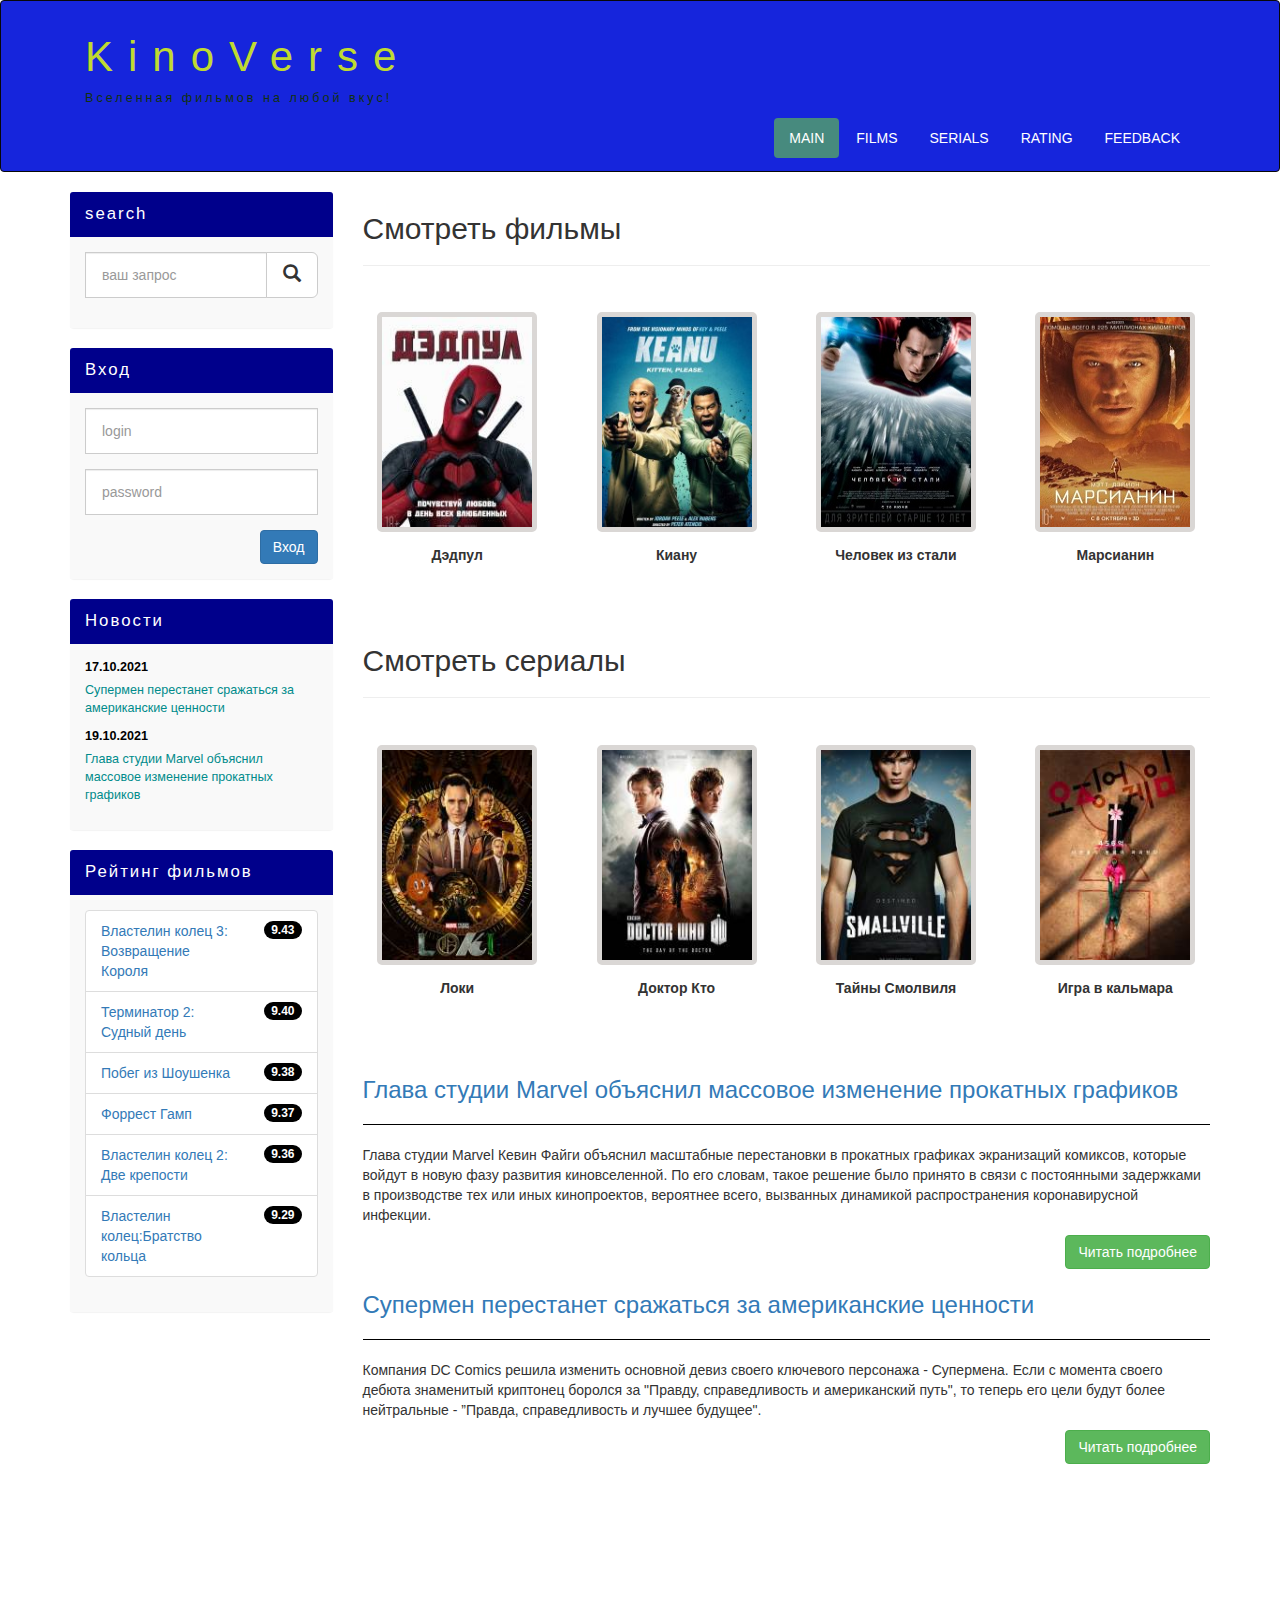
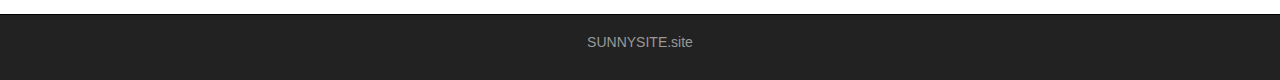
<file: index.html>
<!DOCTYPE html>
<html lang="ru">
  <head>
    <meta charset="utf-8">
    <meta http-equiv="X-UA-Compatible" content="IE=edge">
    <meta name="viewport" content="width=device-width, initial-scale=1">
    <!-- The above 3 meta tags *must* come first in the head; any other head content must come *after* these tags -->
    <title>KINOVERSE 2.0</title>

    <!-- Bootstrap -->
    <link href="assets/css/bootstrap.min.css" rel="stylesheet">
    <link href="assets/css/style.css" rel="stylesheet">
    <!-- HTML5 shim and Respond.js for IE8 support of HTML5 elements and media queries -->
    <!-- WARNING: Respond.js doesn't work if you view the page via file:// -->
    <!--[if lt IE 9]>
      <script src="https://oss.maxcdn.com/html5shiv/3.7.3/html5shiv.min.js"></script>
      <script src="https://oss.maxcdn.com/respond/1.4.2/respond.min.js"></script>
    <![endif]-->
  </head>
  <body>
    <!-- header -->
    <div class="container-fluid">
      <div class="row">
          <nav role="navigation" class="navbar navbar-inverse">
            <div class="container">
              <div class="navbar-header header">
                <div class="container">
                  <div class="row">
                    <div class="col-lg-12">
                      <h1><a href="#">KinoVerse</a></h1>
                      <p>Вселенная фильмов на любой вкус!</p>
                    </div>
                  </div>
                </div>  
                <button type="button" data-target="#navbarCollapse" data-toggle="collapse" class="navbar-toggle">
                  <span class="sr-only">Toggle navigation</span>
                  <span class="icon-bar"></span>
                  <span class="icon-bar"></span>
                  <span class="icon-bar"></span>
                </button>
              </div>
              <div id="navbarCollapse" class="collapse navbar-collapse navbar-right">
                <ul class="nav nav-pills">
                  <li class="active"><a href="#">MAIN</a></li>
                  <li><a href="#">FILMS</a></li>
                  <li><a href="#">SERIALS</a></li>
                  <li><a href="#">RATING</a></li>
                  <li><a href="#">FEEDBACK</a></li>
                </ul>
              </div>
            </div>
          </nav>
      </div>
    </div>
    <!-- page content -->
 <div class="wrapper">
    <div class="container">
      <div class="row">
        <div class="col-sm-9 col-sm-push-3"> <!-- right block -->
           <h2>Смотреть фильмы</h2>
           <hr>
           <div class="row">
             <div class="films_block col-lg-3 col-md-3 col-sm-3 col-xs-6">
                <img src="assets/img/deadpool_1.jpg" alt="Deadpool"  width="160" height="220">
                <div class="film_label">Дэдпул</div>
             </div>
             <div class="films_block col-lg-3 col-md-3 col-sm-3 col-xs-6">
                <img src="assets/img/kianu_2.jpg" alt="Keanu" width="160" height="220">
                <div class="film_label">Киану</div>
             </div>
             <div class="films_block col-lg-3 col-md-3 col-sm-3 col-xs-6">
                <img src="assets/img/manofsteel.jpeg" alt="Man of steel" width="160" height="220">
                <div class="film_label">Человек из стали</div>
             </div>
             <div class="films_block col-lg-3 col-md-3 col-sm-3 col-xs-6">
                <img src="assets/img/marsian.jpeg" alt="The martian" width="160" height="220">
                <div class="film_label">Марсианин</div>
             </div>
           </div>
           <div class="margin-8"></div>
            <h2>Смотреть сериалы</h2>
           <hr>
           <div class="row">
             <div class="films_block col-lg-3 col-md-3 col-sm-3 col-xs-6">
                <img src="assets/img/loki.jpg" alt="Loki"  width="160" height="220">
                <div class="film_label">Локи</div>
             </div>
             <div class="films_block col-lg-3 col-md-3 col-sm-3 col-xs-6">
                <img src="assets/img/doctorwho.jpg" alt="Doctor who" width="160" height="220">
                <div class="film_label">Доктор Кто</div>
             </div>
             <div class="films_block col-lg-3 col-md-3 col-sm-3 col-xs-6">
                <img src="assets/img/smallville.jpg" alt="Smallville" width="160" height="220">
                <div class="film_label">Тайны Смолвиля</div>
             </div>
             <div class="films_block col-lg-3 col-md-3 col-sm-3 col-xs-6">
                <img src="assets/img/squidgame.jpg" alt="Игра в кальмара" width="160" height="220">
                <div class="film_label">Игра в кальмара</div>
             </div>
           </div>
           <div class="margin-8"></div>
            <a href="#"><h3>Глава студии Marvel объяснил массовое изменение прокатных графиков</h3></a>
            <hr class="news_line">
            <p>
            Глава студии Marvel Кевин Файги объяснил масштабные перестановки в прокатных графиках экранизаций комиксов, которые войдут в новую фазу развития киновселенной. По его словам, такое решение было принято в связи с постоянными задержками в производстве тех или иных кинопроектов, вероятнее всего, вызванных динамикой распространения коронавирусной инфекции.</p>
            <a href="https://www.kinonews.ru/news_103107/" class="btn btn-success pull-right">Читать подробнее</a>
            <div class="margin-8"></div>
            <a href="#"><h3>Супермен перестанет сражаться за американские ценности</h3></a>
            <hr class="news_line">
            <p>Компания DC Comics решила изменить основной девиз своего ключевого персонажа - Супермена. Если с момента своего дебюта знаменитый криптонец боролся за "Правду, справедливость и американский путь", то теперь его цели будут более нейтральные - ”Правда, справедливость и лучшее будущее".</p>
            <a href="https://www.kinonews.ru/news_103061/" class="btn btn-success pull-right">Читать подробнее</a>
            <div class="margin-8 clear"></div>
        </div>
        <div class="col-sm-3 col-sm-pull-9"> <!-- left block -->
          <div class="panel panel-info" >
            <div class="panel-heading">
              <div class="sidebar-header">search</div>
            </div>
              <div class="panel-body">
                <form role="search">
                  <div class="form-group">
                    <div class="input-group">
                      <input type="search" class="form-control input-lg" placeholder="ваш запрос">
                      <div class="input-group-btn">
                        <button class="btn btn-default btn-lg" type="submit"><i class="glyphicon glyphicon-search"></i>
                        </button>
                      </div>
                     </div>
                  </div>
                </form>
              </div>
          </div>
          <div class="panel panel-info" >
            <div class="panel-heading">
              <div class="sidebar-header">Вход</div>
            </div>
            <div class="panel-body">
              <form role="form">
                <div class="form-group">
                  <input type="text" class="form-control input-lg" placeholder="login">
                </div>
                <div class="form-group">
                  <input type="password"  class="form-control input-lg" placeholder="password">
                </div>
                <button type="submit" class="btn btn-primary pull-right">Вход</button>
              </form>
            </div>
          </div>
          <div class="panel panel-info" >
            <div class="panel-heading">
              <div class="sidebar-header">Новости</div>
            </div>
            <div class="panel-body news_text">
              <time class="news_date" datetime="2021-10-17">17.10.2021</time>
              <p>Супермен перестанет сражаться за американские ценности</p>
              <time class="news_date" datetime="2021-10-19">19.10.2021</time>
              <p>Глава студии Marvel объяснил массовое изменение прокатных графиков</p>
            </div>
          </div>
           <div class="panel panel-info" >
            <div class="panel-heading">
              <div class="sidebar-header">Рейтинг фильмов</div>
            </div>
            <div class="panel-body">
              <ul class="list-group">
                <li class="list-group-item list-group-warning">
                  <span class="badge">9.43</span>
                  <a href="#">Властелин колец 3: Возвращение Короля </a>
                </li>
                <li class="list-group-item list-group-warning">
                  <span class="badge">9.40</span>
                  <a href="#">Терминатор 2: Судный день</a>
                </li>
                <li class="list-group-item list-group-warning">
                  <span class="badge">9.38</span>
                  <a href="#"> Побег из Шоушенка</a>
                </li>
                <li class="list-group-item list-group-warning">
                  <span class="badge">9.37</span>
                  <a href="#">Форрест Гамп</a>
                </li><li class="list-group-item list-group-warning">
                  <span class="badge">9.36</span>
                  <a href="#">Властелин колец 2: Две крепости </a>
                </li>
                <li class="list-group-item list-group-warning">
                  <span class="badge">9.29</span>
                  <a href="#">Властелин колец:Братство кольца</a>
                </li>
              </ul>

            </div>
          </div>



          </div>
        </div>
      </div>
    </div>
    <div class="clear"></div>
 </div>
<footer>
  <div class="container">
    <p class="text-center"><a href="http://sunnysite.site">SUNNYSITE.site</a></p>
  </div>
</footer>


    <!-- jQuery (necessary for Bootstrap's JavaScript plugins) -->
    <script src="https://ajax.googleapis.com/ajax/libs/jquery/1.12.4/jquery.min.js"></script>
    <!-- Include all compiled plugins (below), or include individual files as needed -->
    <script src="assets/js/bootstrap.min.js"></script>
  </body>
</html>
</file>
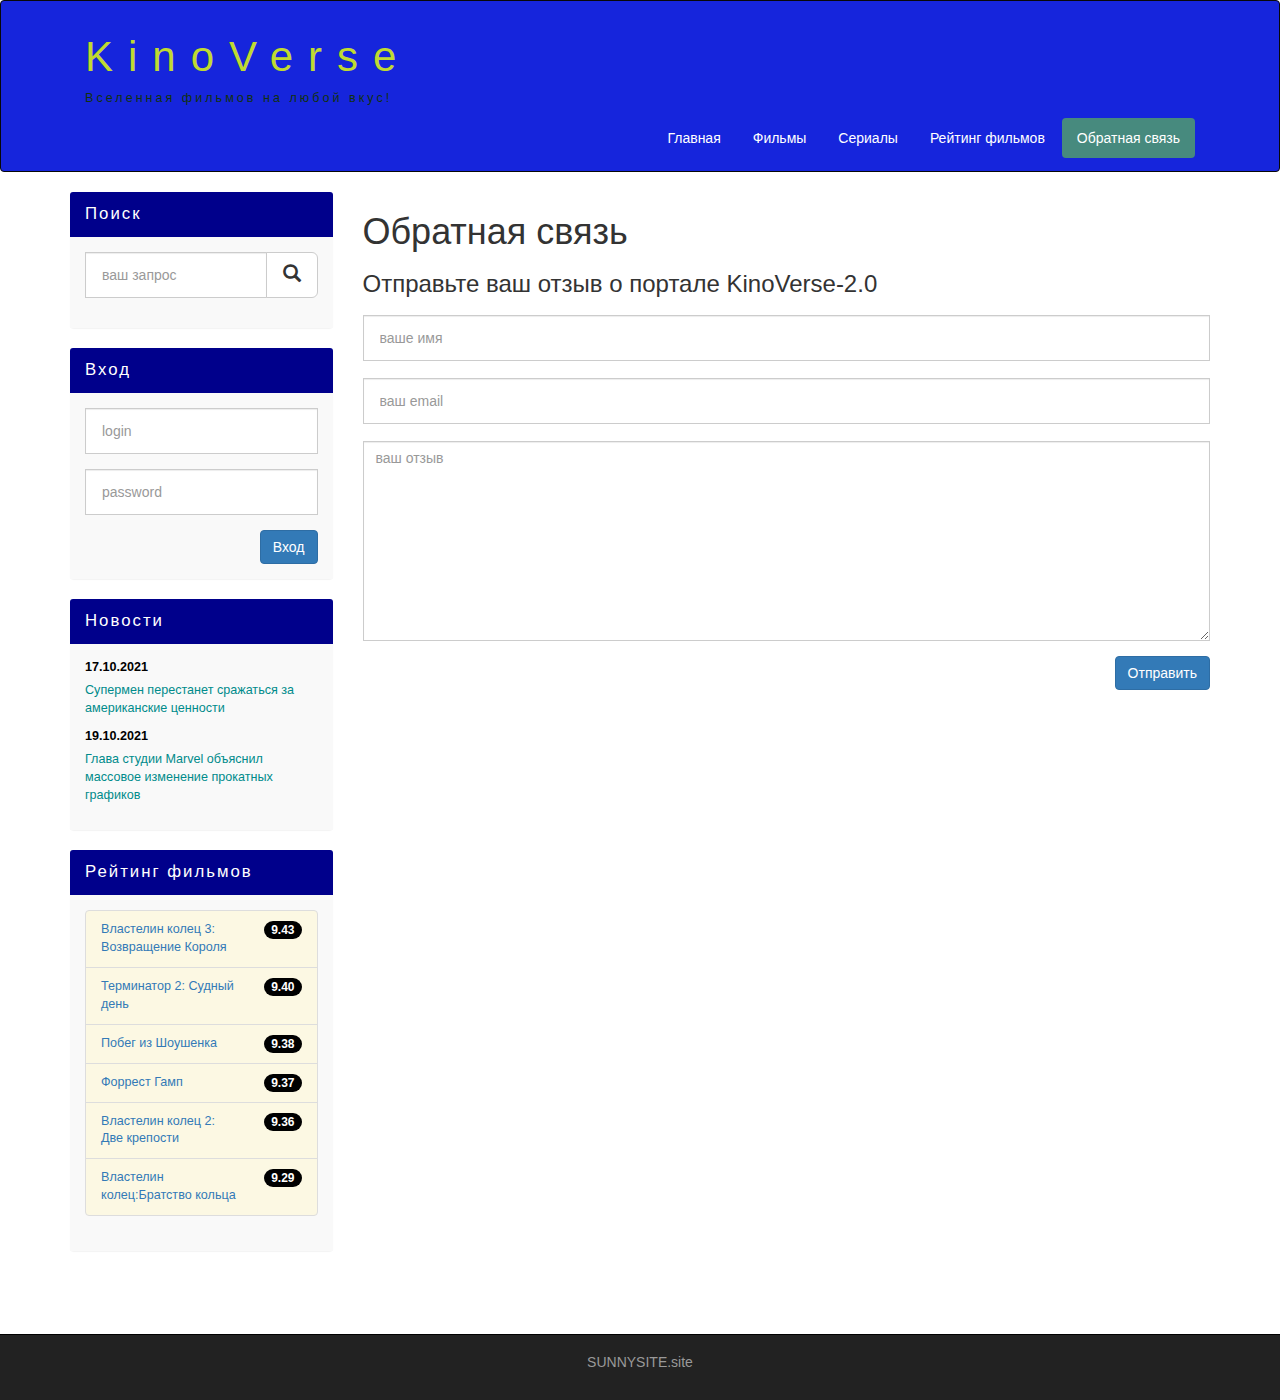
<file: feedback.html>
<!DOCTYPE html>
<html lang="ru">
  <head>
    <meta charset="utf-8">
    <meta http-equiv="X-UA-Compatible" content="IE=edge">
    <meta name="viewport" content="width=device-width, initial-scale=1">
    <!-- The above 3 meta tags *must* come first in the head; any other head content must come *after* these tags -->
    <title>KINOVERSE 2.0 Обратная связь</title>

    <!-- Bootstrap -->
    <link href="assets/css/bootstrap.min.css" rel="stylesheet">
    <link href="assets/css/style.css" rel="stylesheet">
    <!-- HTML5 shim and Respond.js for IE8 support of HTML5 elements and media queries -->
    <!-- WARNING: Respond.js doesn't work if you view the page via file:// -->
    <!--[if lt IE 9]>
      <script src="https://oss.maxcdn.com/html5shiv/3.7.3/html5shiv.min.js"></script>
      <script src="https://oss.maxcdn.com/respond/1.4.2/respond.min.js"></script>
    <![endif]-->
  </head>
  <body>
    <!-- header -->
    <div class="container-fluid">
      <div class="row">
          <nav role="navigation" class="navbar navbar-inverse">
            <div class="container">
              <div class="navbar-header header">
                <div class="container">
                  <div class="row">
                    <div class="col-lg-12">
                      <h1><a href="#">KinoVerse</a></h1>
                      <p>Вселенная фильмов на любой вкус!</p>
                    </div>
                  </div>
                </div>  
                <button type="button" data-target="#navbarCollapse" data-toggle="collapse" class="navbar-toggle">
                  <span class="sr-only">Toggle navigation</span>
                  <span class="icon-bar"></span>
                  <span class="icon-bar"></span>
                  <span class="icon-bar"></span>
                </button>
              </div>
              <div id="navbarCollapse" class="collapse navbar-collapse navbar-right">
                <ul class="nav nav-pills">
                  <li ><a href="index.html">Главная</a></li>
                  <li><a href="films.html">Фильмы</a></li>
                  <li><a href="serials.html">Сериалы</a></li>
                  <li><a href="rating.html">Рейтинг фильмов</a></li>
                  <li class="active"><a href="feedback.html">Обратная связь</a></li>
                </ul>
              </div>
            </div>
          </nav>
      </div>
    </div>
    <!-- page content -->
 <div class="wrapper">
    <div class="container">
      <div class="row">
        <div class="col-lg-9 col-lg-push-3"> <!-- right block -->
<h1>Обратная связь</h1>
<h3>Отправьте ваш отзыв о портале KinoVerse-2.0</h3>
<form class="form feedback_form">
  <div class="form-group">
    <input type="text" class="form-control input-lg" placeholder="ваше имя">
  </div>
  <div class="form-group">
    <input type="email" class="form-control input-lg" placeholder="ваш email">
  </div>
  <div class="form-group">
    <textarea class="form-control" placeholder="ваш отзыв" ></textarea>
  </div>
  <button type="submit" class="btn btn-primary pull-right">Отправить</button>
</form>


        </div>
        <div class="col-lg-3 col-lg-pull-9"> <!-- left block -->
          <div class="panel panel-info" >
            <div class="panel-heading">
              <div class="sidebar-header">Поиск</div>
            </div>
              <div class="panel-body">
                <form role="search">
                  <div class="form-group">
                    <div class="input-group">
                      <input type="search" class="form-control input-lg" placeholder="ваш запрос">
                      <div class="input-group-btn">
                        <button class="btn btn-default btn-lg" type="submit"><i class="glyphicon glyphicon-search"></i>
                        </button>
                      </div>
                     </div>
                  </div>
                </form>
              </div>
          </div>
          <div class="panel panel-info" >
            <div class="panel-heading">
              <div class="sidebar-header">Вход</div>
            </div>
            <div class="panel-body">
              <form role="form">
                <div class="form-group">
                  <input type="text" class="form-control input-lg" placeholder="login">
                </div>
                <div class="form-group">
                  <input type="password"  class="form-control input-lg" placeholder="password">
                </div>
                <button type="submit" class="btn btn-primary pull-right">Вход</button>
              </form>
            </div>
          </div>
          <div class="panel panel-info" >
            <div class="panel-heading">
              <div class="sidebar-header">Новости</div>
            </div>
            <div class="panel-body news_text">
              <time class="news_date" datetime="2021-10-17">17.10.2021</time>
              <p>Супермен перестанет сражаться за американские ценности</p>
              <time class="news_date" datetime="2021-10-19">19.10.2021</time>
              <p>Глава студии Marvel объяснил массовое изменение прокатных графиков</p>
            </div>
          </div>
           <div class="panel panel-info" >
            <div class="panel-heading">
              <div class="sidebar-header">Рейтинг фильмов</div>
            </div>
            <div class="panel-body">
              <ul class="list-group">
                <li class="list-group-item list-group-item-warning">
                  <span class="badge">9.43</span>
                  <a href="#">Властелин колец 3: Возвращение Короля </a>
                </li>
                <li class="list-group-item list-group-item-warning">
                  <span class="badge">9.40</span>
                  <a href="#">Терминатор 2: Судный день</a>
                </li>
                <li class="list-group-item list-group-item-warning">
                  <span class="badge">9.38</span>
                  <a href="#"> Побег из Шоушенка</a>
                </li>
                <li class="list-group-item list-group-item-warning">
                  <span class="badge">9.37</span>
                  <a href="#">Форрест Гамп</a>
                </li><li class="list-group-item list-group-item-warning">
                  <span class="badge">9.36</span>
                  <a href="#">Властелин колец 2: Две крепости </a>
                </li>
                <li class="list-group-item list-group-item-warning">
                  <span class="badge">9.29</span>
                  <a href="#">Властелин колец:Братство кольца</a>
                </li>
              </ul>

            </div>
          </div>



          </div>
        </div>
      </div>
    </div>
    <div class="clear"></div>
 </div>
<footer>
  <div class="container">
    <p class="text-center"><a href="http://sunnysite.site">SUNNYSITE.site</a></p>
  </div>
</footer>


    <!-- jQuery (necessary for Bootstrap's JavaScript plugins) -->
    <script src="https://ajax.googleapis.com/ajax/libs/jquery/1.12.4/jquery.min.js"></script>
    <!-- Include all compiled plugins (below), or include individual files as needed -->
    <script src="assets/js/bootstrap.min.js"></script>
  </body>
</html>
</file>
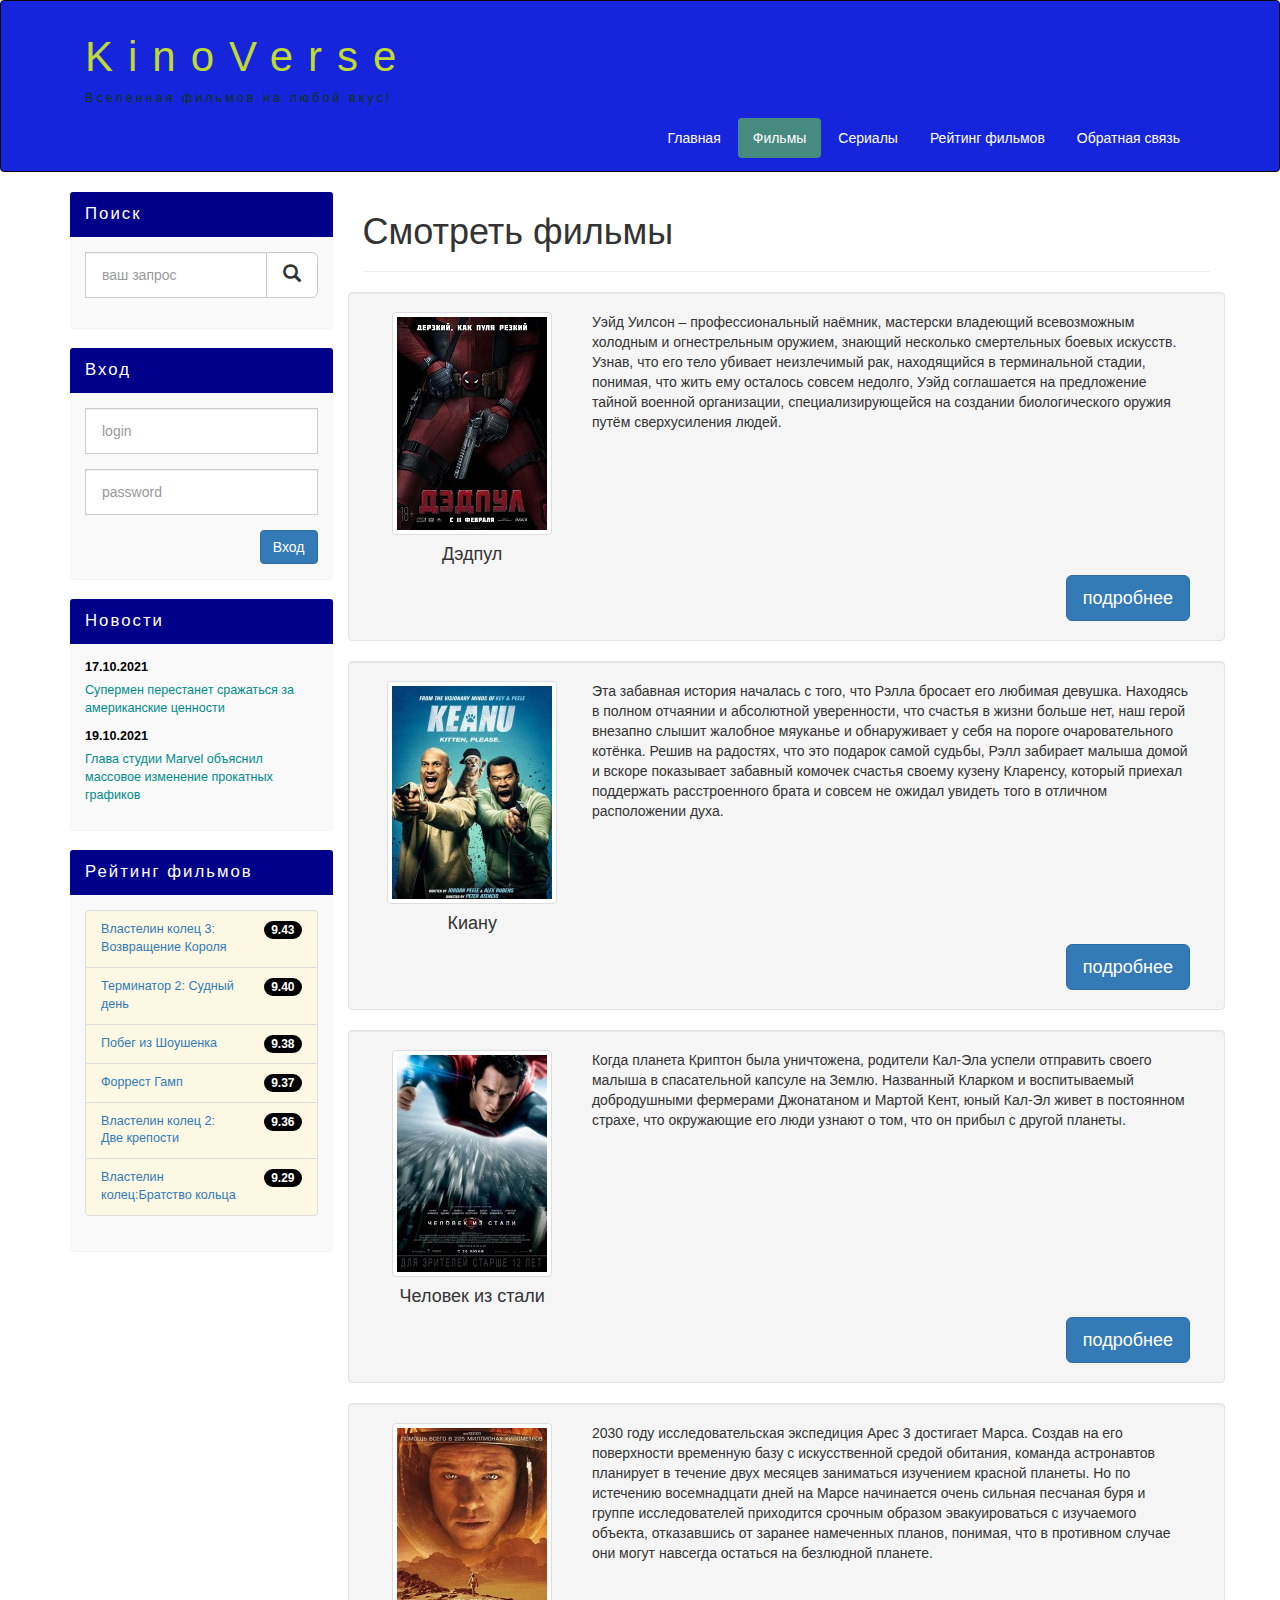
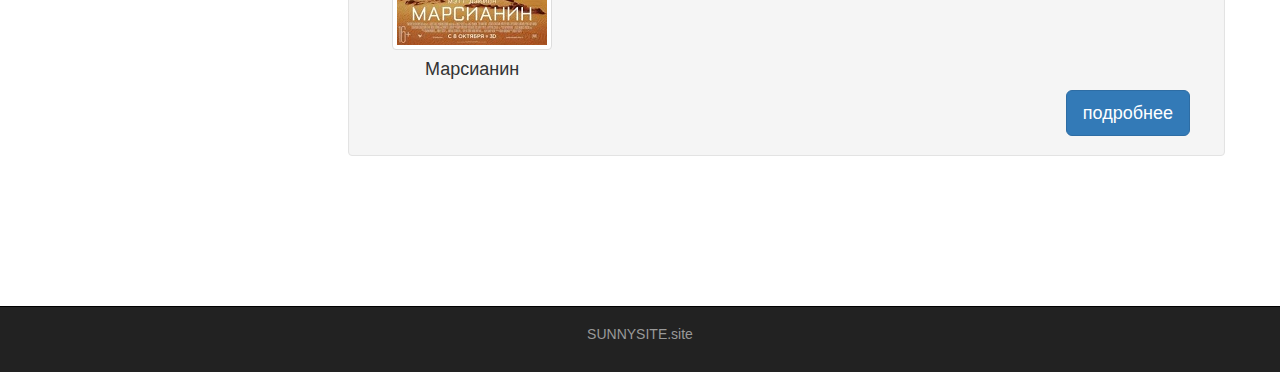
<file: films.html>
<!DOCTYPE html>
<html lang="ru">
  <head>
    <meta charset="utf-8">
    <meta http-equiv="X-UA-Compatible" content="IE=edge">
    <meta name="viewport" content="width=device-width, initial-scale=1">
    <!-- The above 3 meta tags *must* come first in the head; any other head content must come *after* these tags -->
    <title>KINOVERSE 2.0 Смотреть фильмы</title>

    <!-- Bootstrap -->
    <link href="assets/css/bootstrap.min.css" rel="stylesheet">
    <link href="assets/css/style.css" rel="stylesheet">
    <!-- HTML5 shim and Respond.js for IE8 support of HTML5 elements and media queries -->
    <!-- WARNING: Respond.js doesn't work if you view the page via file:// -->
    <!--[if lt IE 9]>
      <script src="https://oss.maxcdn.com/html5shiv/3.7.3/html5shiv.min.js"></script>
      <script src="https://oss.maxcdn.com/respond/1.4.2/respond.min.js"></script>
    <![endif]-->
  </head>
  <body>
    <!-- header -->
    <div class="container-fluid">
      <div class="row">
          <nav role="navigation" class="navbar navbar-inverse">
            <div class="container">
              <div class="navbar-header header">
                <div class="container">
                  <div class="row">
                    <div class="col-lg-12">
                      <h1><a href="#">KinoVerse</a></h1>
                      <p>Вселенная фильмов на любой вкус!</p>
                    </div>
                  </div>
                </div>  
                <button type="button" data-target="#navbarCollapse" data-toggle="collapse" class="navbar-toggle">
                  <span class="sr-only">Toggle navigation</span>
                  <span class="icon-bar"></span>
                  <span class="icon-bar"></span>
                  <span class="icon-bar"></span>
                </button>
              </div>
              <div id="navbarCollapse" class="collapse navbar-collapse navbar-right">
                <ul class="nav nav-pills">
                  <li ><a href="index.html">Главная</a></li>
                  <li class="active"><a href="films.html">Фильмы</a></li>
                  <li><a href="serials.html">Сериалы</a></li>
                  <li><a href="rating.html">Рейтинг фильмов</a></li>
                  <li><a href="feedback.html">Обратная связь</a></li>
                </ul>
              </div>
            </div>
          </nav>
      </div>
    </div>
    <!-- page content -->
 <div class="wrapper">
    <div class="container">
      <div class="row">
        <div class="col-lg-9 col-lg-push-3"> <!-- right block -->

          <form role="search" class="visible-xs">
                  <div class="form-group">
                    <div class="input-group">
                      <input type="search" class="form-control input-lg" placeholder="ваш запрос">
                      <div class="input-group-btn">
                        <button class="btn btn-default btn-lg" type="submit"><i class="glyphicon glyphicon-search"></i>
                        </button>
                      </div>
                     </div>
                  </div>
          </form>
          <h1>Смотреть фильмы</h1>
           <hr>
           <div class="row">
            <div class="well clearfix">
              <div class="col-lg-3 col-md-2 col-sm-2 text-center">
                <img class="img-thumbnail" src="assets/img/deadpool.jpeg" alt="deadpool">
                <h4>Дэдпул</h4>
              </div>
              <div class="col-lg-9 col-md-10 col-sm-10">
                <p>Уэйд Уилсон – профессиональный наёмник, мастерски владеющий всевозможным холодным и огнестрельным оружием, знающий несколько смертельных боевых искусств. Узнав, что его тело убивает неизлечимый рак, находящийся в терминальной стадии, понимая, что жить ему осталось совсем недолго, Уэйд соглашается на предложение тайной военной организации, специализирующейся на создании биологического оружия путём сверхусиления людей. </p>
              </div>
              <div class="col-lg-12">
                <a href="show-deadpool.html" class="btn btn-lg btn-primary pull-right">подробнее</a>
              </div>
            </div>
           </div>
           <div class="row">
            <div class="well clearfix">
              <div class="col-lg-3 col-md-2 col-sm-2 text-center">
                <img class="img-thumbnail" src="assets/img/kianu_2.jpg" alt="Keanu">
                <h4>Киану</h4>
              </div>
              <div class="col-lg-9 col-md-10 col-sm-10">
                <p>Эта забавная история началась с того, что Рэлла бросает его любимая девушка. Находясь в полном отчаянии и абсолютной уверенности, что счастья в жизни больше нет, наш герой внезапно слышит жалобное мяуканье и обнаруживает у себя на пороге очаровательного котёнка. Решив на радостях, что это подарок самой судьбы, Рэлл забирает малыша домой и вскоре показывает забавный комочек счастья своему кузену Кларенсу, который приехал поддержать расстроенного брата и совсем не ожидал увидеть того в отличном расположении духа.</p>
              </div>
              <div class="col-lg-12">
                <a href="show-kianu.html" class="btn btn-lg btn-primary pull-right">подробнее</a>
              </div>
            </div>
           </div>
           <div class="row">
            <div class="well clearfix">
              <div class="col-lg-3 col-md-2 col-sm-2 text-center">
                <img class="img-thumbnail" src="assets/img/manofsteel.jpeg" alt="Man of steel">
                <h4>Человек из стали</h4>
              </div>
              <div class="col-lg-9 col-md-10 col-sm-10">
                <p>Когда планета Криптон была уничтожена, родители Кал-Эла успели отправить своего малыша в спасательной капсуле на Землю. Названный Кларком и воспитываемый добродушными фермерами Джонатаном и Мартой Кент, юный Кал-Эл живет в постоянном страхе, что окружающие его люди узнают о том, что он прибыл с другой планеты.</p>
              </div>
              <div class="col-lg-12">
                <a href="show-manofsteel.html" class="btn btn-lg btn-primary pull-right">подробнее</a>
              </div>
            </div>
           </div>
           <div class="row">
            <div class="well clearfix">
              <div class="col-lg-3 col-md-2 col-sm-2 text-center">
                <img class="img-thumbnail" src="assets/img/marsian.jpeg" alt="The martian">
                <h4>Марсианин</h4>
              </div>
              <div class="col-lg-9 col-md-10 col-sm-10">
                <p> 2030 году исследовательская экспедиция Арес 3 достигает Марса. Создав на его поверхности временную базу с искусственной средой обитания, команда астронавтов планирует в течение двух месяцев заниматься изучением красной планеты. Но по истечению восемнадцати дней на Марсе начинается очень сильная песчаная буря и группе исследователей приходится срочным образом эвакуироваться с изучаемого объекта, отказавшись от заранее намеченных планов, понимая, что в противном случае они могут навсегда остаться на безлюдной планете.</p>
              </div>
              <div class="col-lg-12">
                <a href="show-martian.html" class="btn btn-lg btn-primary pull-right">подробнее</a>
              </div>
            </div>
           </div>

        <div class="margin-8"></div>
        </div>
        <div class="col-lg-3 col-lg-pull-9"> <!-- left block -->
          <div class="panel panel-info hidden-xs" >
            <div class="panel-heading">
              <div class="sidebar-header">Поиск</div>
            </div>
              <div class="panel-body">
                <form role="search">
                  <div class="form-group">
                    <div class="input-group">
                      <input type="search" class="form-control input-lg" placeholder="ваш запрос">
                      <div class="input-group-btn">
                        <button class="btn btn-default btn-lg" type="submit"><i class="glyphicon glyphicon-search"></i>
                        </button>
                      </div>
                     </div>
                  </div>
                </form>
              </div>
          </div>
          <div class="panel panel-info" >
            <div class="panel-heading">
              <div class="sidebar-header">Вход</div>
            </div>
            <div class="panel-body">
              <form role="form">
                <div class="form-group">
                  <input type="text" class="form-control input-lg" placeholder="login">
                </div>
                <div class="form-group">
                  <input type="password"  class="form-control input-lg" placeholder="password">
                </div>
                <button type="submit" class="btn btn-primary pull-right">Вход</button>
              </form>
            </div>
          </div>
          <div class="panel panel-info" >
            <div class="panel-heading">
              <div class="sidebar-header">Новости</div>
            </div>
            <div class="panel-body news_text">
              <time class="news_date" datetime="2021-10-17">17.10.2021</time>
              <p>Супермен перестанет сражаться за американские ценности</p>
              <time class="news_date" datetime="2021-10-19">19.10.2021</time>
              <p>Глава студии Marvel объяснил массовое изменение прокатных графиков</p>
            </div>
          </div>
           <div class="panel panel-info" >
            <div class="panel-heading">
              <div class="sidebar-header">Рейтинг фильмов</div>
            </div>
            <div class="panel-body">
              <ul class="list-group">
                <li class="list-group-item list-group-item-warning">
                  <span class="badge">9.43</span>
                  <a href="#">Властелин колец 3: Возвращение Короля </a>
                </li>
                <li class="list-group-item list-group-item-warning">
                  <span class="badge">9.40</span>
                  <a href="#">Терминатор 2: Судный день</a>
                </li>
                <li class="list-group-item list-group-item-warning">
                  <span class="badge">9.38</span>
                  <a href="#"> Побег из Шоушенка</a>
                </li>
                <li class="list-group-item list-group-item-warning">
                  <span class="badge">9.37</span>
                  <a href="#">Форрест Гамп</a>
                </li><li class="list-group-item list-group-item-warning">
                  <span class="badge">9.36</span>
                  <a href="#">Властелин колец 2: Две крепости </a>
                </li>
                <li class="list-group-item list-group-item-warning">
                  <span class="badge">9.29</span>
                  <a href="#">Властелин колец:Братство кольца</a>
                </li>
              </ul>

            </div>
          </div>



          </div>
        </div>
      </div>
    </div>
    <div class="clear"></div>
 </div>
<footer>
  <div class="container">
    <p class="text-center"><a href="http://sunnysite.site">SUNNYSITE.site</a></p>
  </div>
</footer>


    <!-- jQuery (necessary for Bootstrap's JavaScript plugins) -->
    <script src="https://ajax.googleapis.com/ajax/libs/jquery/1.12.4/jquery.min.js"></script>
    <!-- Include all compiled plugins (below), or include individual files as needed -->
    <script src="assets/js/bootstrap.min.js"></script>
  </body>
</html>
</file>
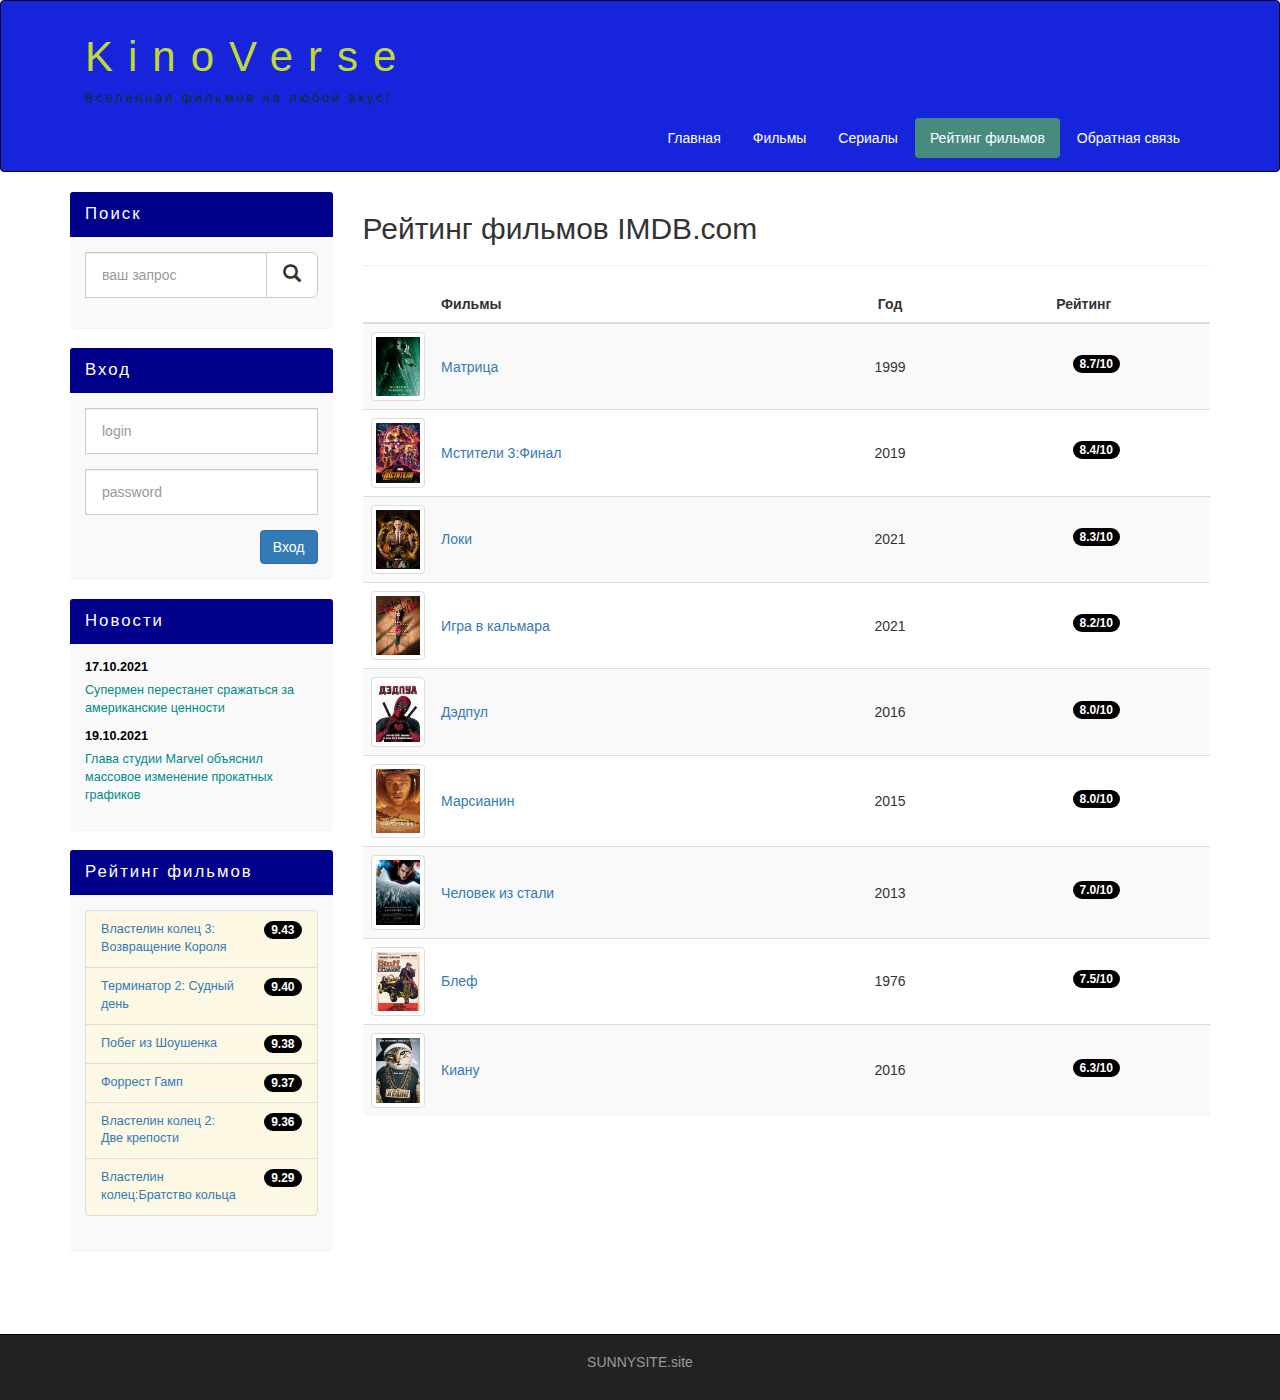
<file: rating.html>
<!DOCTYPE html>
<html lang="ru">
  <head>
    <meta charset="utf-8">
    <meta http-equiv="X-UA-Compatible" content="IE=edge">
    <meta name="viewport" content="width=device-width, initial-scale=1">
    <!-- The above 3 meta tags *must* come first in the head; any other head content must come *after* these tags -->
    <title>KINOVERSE 2.0 Рейтинг фильмов</title>

    <!-- Bootstrap -->
    <link href="assets/css/bootstrap.min.css" rel="stylesheet">
    <link href="assets/css/style.css" rel="stylesheet">
    <!-- HTML5 shim and Respond.js for IE8 support of HTML5 elements and media queries -->
    <!-- WARNING: Respond.js doesn't work if you view the page via file:// -->
    <!--[if lt IE 9]>
      <script src="https://oss.maxcdn.com/html5shiv/3.7.3/html5shiv.min.js"></script>
      <script src="https://oss.maxcdn.com/respond/1.4.2/respond.min.js"></script>
    <![endif]-->
  </head>
  <body>
    <!-- header -->
    <div class="container-fluid">
      <div class="row">
          <nav role="navigation" class="navbar navbar-inverse">
            <div class="container">
              <div class="navbar-header header">
                <div class="container">
                  <div class="row">
                    <div class="col-lg-12">
                      <h1><a href="#">KinoVerse</a></h1>
                      <p>Вселенная фильмов на любой вкус!</p>
                    </div>
                  </div>
                </div>  
                <button type="button" data-target="#navbarCollapse" data-toggle="collapse" class="navbar-toggle">
                  <span class="sr-only">Toggle navigation</span>
                  <span class="icon-bar"></span>
                  <span class="icon-bar"></span>
                  <span class="icon-bar"></span>
                </button>
              </div>
              <div id="navbarCollapse" class="collapse navbar-collapse navbar-right">
                <ul class="nav nav-pills">
                  <li ><a href="index.html">Главная</a></li>
                  <li><a href="films.html">Фильмы</a></li>
                  <li><a href="serials.html">Сериалы</a></li>
                  <li class="active"><a href="rating.html">Рейтинг фильмов</a></li>
                  <li><a href="feedback.html">Обратная связь</a></li>
                </ul>
              </div>
            </div>
          </nav>
      </div>
    </div>
    <!-- page content -->
 <div class="wrapper">
    <div class="container">
      <div class="row">
        <div class="col-lg-9 col-lg-push-3"> <!-- right block -->
          <h2>Рейтинг фильмов IMDB.com</h2>
           <hr>
           <table class="table table-striped">
            <thead>
              <tr>
                <th></th>
                <th>Фильмы</th>
                <th class="text-center">Год</th>
                <th class="text-center">Рейтинг</th>
              </tr>
            </thead>
            <tbody>
                           
               <tr>
                <td class="col-lg-1 col-md-1 col-sm-2 col-xs-2">
                  <img class="img-responsive img-thumbnail" src="assets/img/matrix.png" alt="matrix">
                </td>
                <td class="vert-align">
                  <a href="#">Матрица</a>
                </td>
                <td class="text-center vert-align">1999</td>
                <td class="text-center vert-align"><span class="badge">8.7/10</span> </td>
              </tr>
               <tr>
                <td class="col-lg-1 col-md-1 col-sm-2 col-xs-2">
                  <img class="img-responsive img-thumbnail" src="assets/img/poster-avengers3.jpg" alt="avengers3">
                </td>
                <td class="vert-align">
                  <a href="#">Мстители 3:Финал</a>
                </td>
                <td class="text-center vert-align">2019</td>
                <td class="text-center vert-align"><span class="badge">8.4/10</span> </td>
              </tr>
               <tr>
                <td class="col-lg-1 col-md-1 col-sm-2 col-xs-2">
                  <img class="img-responsive img-thumbnail" src="assets/img/loki.jpg" alt="loki">
                </td>
                <td class="vert-align">
                  <a href="show-loki.html">Локи</a>
                </td>
                <td class="text-center vert-align">2021</td>
                <td class="text-center vert-align"><span class="badge">8.3/10</span> </td>
              </tr>
               <tr>
                <td class="col-lg-1 col-md-1 col-sm-2 col-xs-2">
                  <img class="img-responsive img-thumbnail" src="assets/img/squidgame.jpg" alt="squid game">
                </td>
                <td class="vert-align">
                  <a href="show-squidgame.html">Игра в кальмара</a>
                </td>
                <td class="text-center vert-align">2021</td>
                <td class="text-center vert-align"><span class="badge">8.2/10</span> </td>
              </tr>
              <tr>
                <td class="col-lg-1 col-md-1 col-sm-2 col-xs-2">
                  <img class="img-responsive img-thumbnail" src="assets/img/deadpool_1.jpg" alt="deadpool">
                </td>
                <td class="vert-align">
                  <a href="show-deadpool.html">Дэдпул</a>
                </td>
                <td class="text-center vert-align">2016</td>
                <td class="text-center vert-align"><span class="badge">8.0/10</span> </td>
              </tr>
                            
               <tr>
                <td class="col-lg-1 col-md-1 col-sm-2 col-xs-2">
                  <img class="img-responsive img-thumbnail" src="assets/img/marsian.jpeg" alt="martian">
                </td>
                <td class="vert-align">
                  <a href="show-martian.html">Марсианин</a>
                </td>
                <td class="text-center vert-align">2015</td>
                <td class="text-center vert-align"><span class="badge">8.0/10</span> </td>
              </tr>
              <tr>
                <td class="col-lg-1 col-md-1 col-sm-2 col-xs-2">
                  <img class="img-responsive img-thumbnail" src="assets/img/manofsteel.jpeg" alt="man of steel">
                </td>
                <td class="vert-align">
                  <a href="show-manofsteel.html">Человек из стали</a>
                </td>
                <td class="text-center vert-align">2013</td>
                <td class="text-center vert-align"><span class="badge">7.0/10</span> </td>
              </tr>
               <tr>
                <td class="col-lg-1 col-md-1 col-sm-2 col-xs-2">
                  <img class="img-responsive img-thumbnail" src="assets/img/poster-blef.jpg" alt="blef">
                </td>
                <td class="vert-align">
                  <a href="#">Блеф</a>
                </td>
                <td class="text-center vert-align">1976</td>
                <td class="text-center vert-align"><span class="badge">7.5/10</span> </td>
              </tr>
               <tr>
                <td class="col-lg-1 col-md-1 col-sm-2 col-xs-2">
                  <img class="img-responsive img-thumbnail" src="assets/img/kianu.jpeg" alt="keanu">
                </td>
                <td class="vert-align">
                  <a href="show-kianu.html">Киану</a>
                </td>
                <td class="text-center vert-align">2016</td>
                <td class="text-center vert-align"><span class="badge">6.3/10</span> </td>
              </tr>
            </tbody>
           </table>
         

        <div class="margin-8"></div>
        </div>
        <div class="col-lg-3 col-lg-pull-9"> <!-- left block -->
          <div class="panel panel-info" >
            <div class="panel-heading">
              <div class="sidebar-header">Поиск</div>
            </div>
              <div class="panel-body">
                <form role="search">
                  <div class="form-group">
                    <div class="input-group">
                      <input type="search" class="form-control input-lg" placeholder="ваш запрос">
                      <div class="input-group-btn">
                        <button class="btn btn-default btn-lg" type="submit"><i class="glyphicon glyphicon-search"></i>
                        </button>
                      </div>
                     </div>
                  </div>
                </form>
              </div>
          </div>
          <div class="panel panel-info" >
            <div class="panel-heading">
              <div class="sidebar-header">Вход</div>
            </div>
            <div class="panel-body">
              <form role="form">
                <div class="form-group">
                  <input type="text" class="form-control input-lg" placeholder="login">
                </div>
                <div class="form-group">
                  <input type="password"  class="form-control input-lg" placeholder="password">
                </div>
                <button type="submit" class="btn btn-primary pull-right">Вход</button>
              </form>
            </div>
          </div>
          <div class="panel panel-info" >
            <div class="panel-heading">
              <div class="sidebar-header">Новости</div>
            </div>
            <div class="panel-body news_text">
              <time class="news_date" datetime="2021-10-17">17.10.2021</time>
              <p>Супермен перестанет сражаться за американские ценности</p>
              <time class="news_date" datetime="2021-10-19">19.10.2021</time>
              <p>Глава студии Marvel объяснил массовое изменение прокатных графиков</p>
            </div>
          </div>
           <div class="panel panel-info" >
            <div class="panel-heading">
              <div class="sidebar-header">Рейтинг фильмов</div>
            </div>
            <div class="panel-body">
              <ul class="list-group">
                <li class="list-group-item list-group-item-warning">
                  <span class="badge">9.43</span>
                  <a href="#">Властелин колец 3: Возвращение Короля </a>
                </li>
                <li class="list-group-item list-group-item-warning">
                  <span class="badge">9.40</span>
                  <a href="#">Терминатор 2: Судный день</a>
                </li>
                <li class="list-group-item list-group-item-warning">
                  <span class="badge">9.38</span>
                  <a href="#"> Побег из Шоушенка</a>
                </li>
                <li class="list-group-item list-group-item-warning">
                  <span class="badge">9.37</span>
                  <a href="#">Форрест Гамп</a>
                </li><li class="list-group-item list-group-item-warning">
                  <span class="badge">9.36</span>
                  <a href="#">Властелин колец 2: Две крепости </a>
                </li>
                <li class="list-group-item list-group-item-warning">
                  <span class="badge">9.29</span>
                  <a href="#">Властелин колец:Братство кольца</a>
                </li>
              </ul>

            </div>
          </div>



          </div>
        </div>
      </div>
    </div>
    <div class="clear"></div>
 </div>
<footer>
  <div class="container">
    <p class="text-center"><a href="http://sunnysite.site">SUNNYSITE.site</a></p>
  </div>
</footer>


    <!-- jQuery (necessary for Bootstrap's JavaScript plugins) -->
    <script src="https://ajax.googleapis.com/ajax/libs/jquery/1.12.4/jquery.min.js"></script>
    <!-- Include all compiled plugins (below), or include individual files as needed -->
    <script src="assets/js/bootstrap.min.js"></script>
  </body>
</html>
</file>
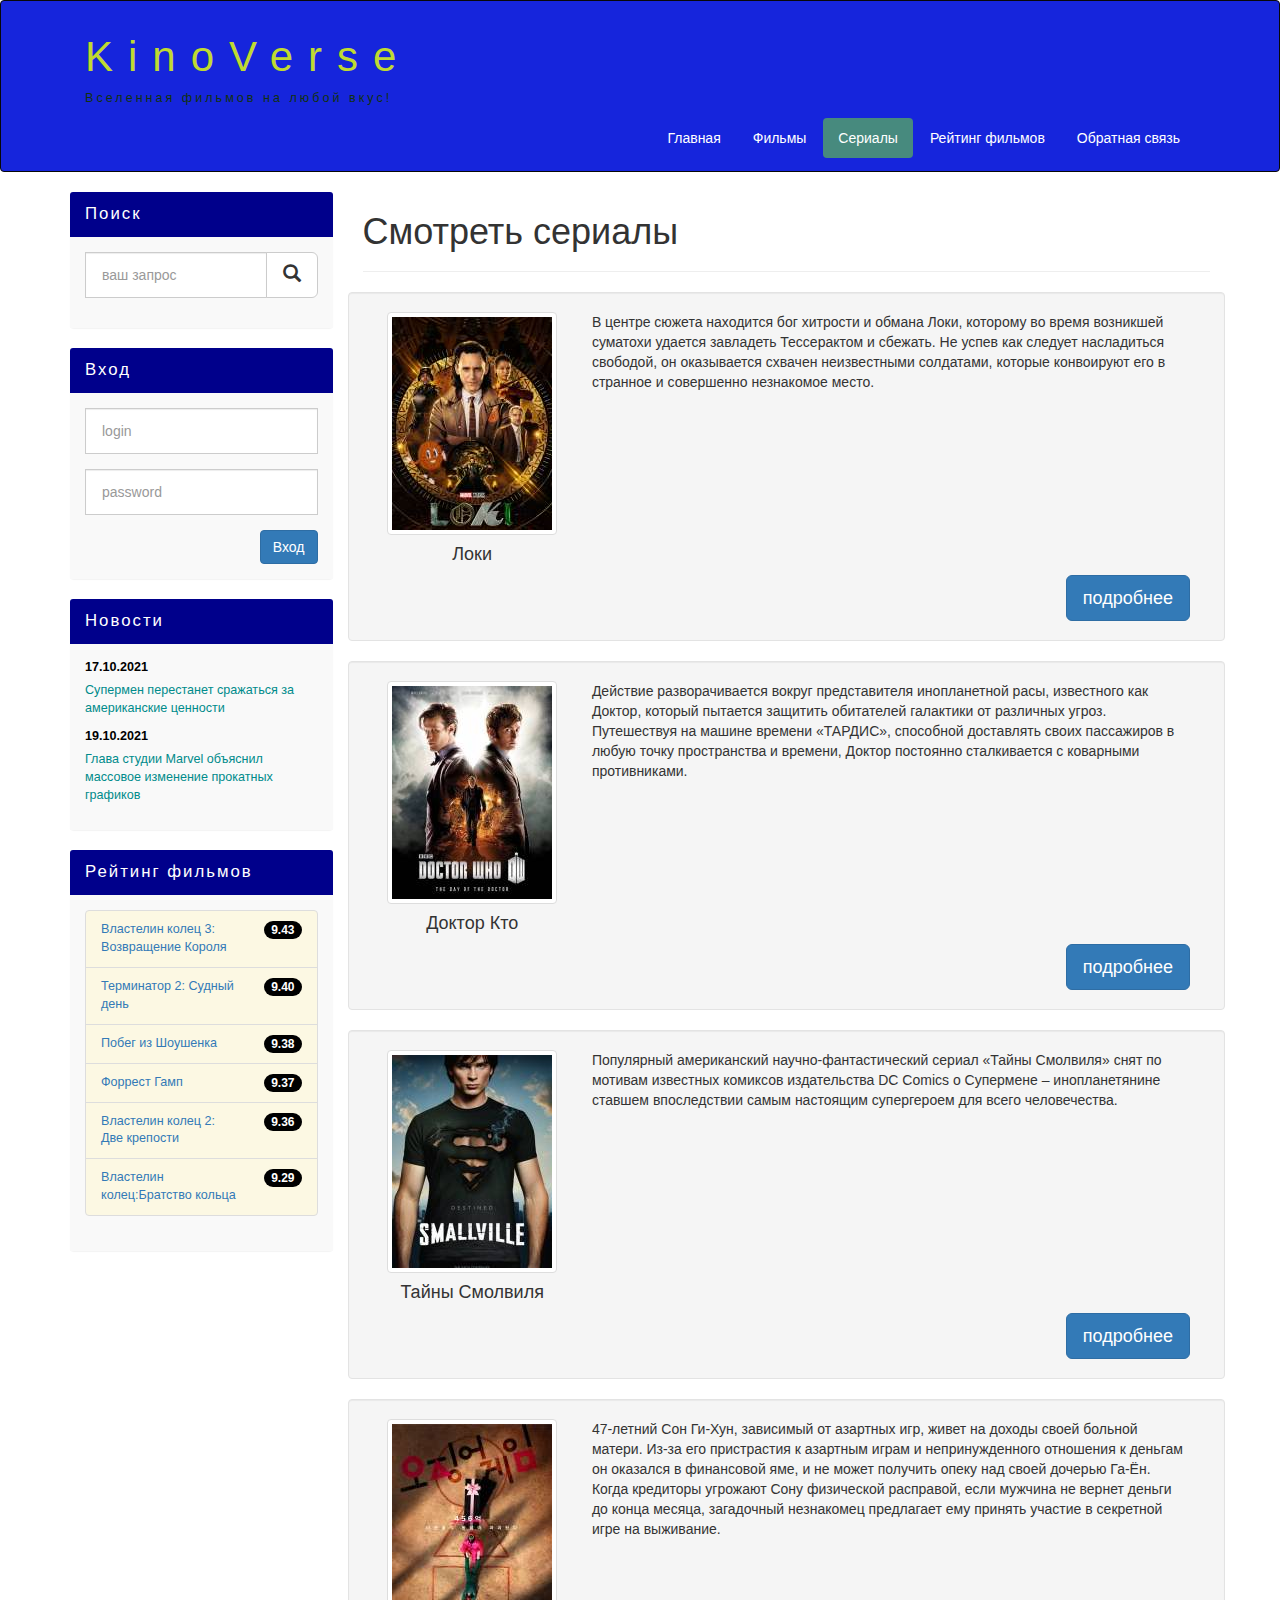
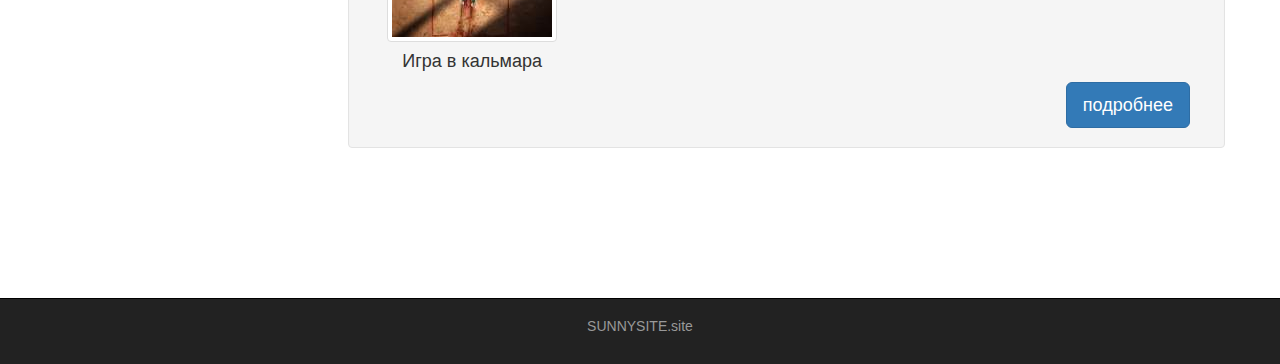
<file: serials.html>
<!DOCTYPE html>
<html lang="ru">
  <head>
    <meta charset="utf-8">
    <meta http-equiv="X-UA-Compatible" content="IE=edge">
    <meta name="viewport" content="width=device-width, initial-scale=1">
    <!-- The above 3 meta tags *must* come first in the head; any other head content must come *after* these tags -->
    <title>KINOVERSE 2.0 Смотреть сериалы</title>

    <!-- Bootstrap -->
    <link href="assets/css/bootstrap.min.css" rel="stylesheet">
    <link href="assets/css/style.css" rel="stylesheet">
    <!-- HTML5 shim and Respond.js for IE8 support of HTML5 elements and media queries -->
    <!-- WARNING: Respond.js doesn't work if you view the page via file:// -->
    <!--[if lt IE 9]>
      <script src="https://oss.maxcdn.com/html5shiv/3.7.3/html5shiv.min.js"></script>
      <script src="https://oss.maxcdn.com/respond/1.4.2/respond.min.js"></script>
    <![endif]-->
  </head>
  <body>
    <!-- header -->
    <div class="container-fluid">
      <div class="row">
          <nav role="navigation" class="navbar navbar-inverse">
            <div class="container">
              <div class="navbar-header header">
                <div class="container">
                  <div class="row">
                    <div class="col-lg-12">
                      <h1><a href="#">KinoVerse</a></h1>
                      <p>Вселенная фильмов на любой вкус!</p>
                    </div>
                  </div>
                </div>  
                <button type="button" data-target="#navbarCollapse" data-toggle="collapse" class="navbar-toggle">
                  <span class="sr-only">Toggle navigation</span>
                  <span class="icon-bar"></span>
                  <span class="icon-bar"></span>
                  <span class="icon-bar"></span>
                </button>
              </div>
              <div id="navbarCollapse" class="collapse navbar-collapse navbar-right">
                <ul class="nav nav-pills">
                  <li ><a href="index.html">Главная</a></li>
                  <li ><a href="films.html">Фильмы</a></li>
                  <li class="active"><a href="serials.html">Сериалы</a></li>
                  <li><a href="rating.html">Рейтинг фильмов</a></li>
                  <li><a href="feedback.html">Обратная связь</a></li>
                </ul>
              </div>
            </div>
          </nav>
      </div>
    </div>
    <!-- page content -->
 <div class="wrapper">
    <div class="container">
      <div class="row">
        <div class="col-lg-9 col-lg-push-3"> <!-- right block -->

          <form role="search" class="visible-xs">
                  <div class="form-group">
                    <div class="input-group">
                      <input type="search" class="form-control input-lg" placeholder="ваш запрос">
                      <div class="input-group-btn">
                        <button class="btn btn-default btn-lg" type="submit"><i class="glyphicon glyphicon-search"></i>
                        </button>
                      </div>
                     </div>
                  </div>
          </form>
          <h1>Смотреть сериалы</h1>
           <hr>
           <div class="row">
            <div class="well clearfix">
              <div class="col-lg-3 col-md-2 col-sm-2 text-center">
                <img class="img-thumbnail" src="assets/img/loki.jpg" alt="Loki">
                <h4>Локи</h4>
              </div>
              <div class="col-lg-9 col-md-10 col-sm-10">
                <p>В центре сюжета находится бог хитрости и обмана Локи, которому во время возникшей суматохи удается завладеть Тессерактом и сбежать. Не успев как следует насладиться свободой, он оказывается схвачен неизвестными солдатами, которые конвоируют его в странное и совершенно незнакомое место.</p>
              </div>
              <div class="col-lg-12">
                <a href="show-loki.html" class="btn btn-lg btn-primary pull-right">подробнее</a>
              </div>
            </div>
           </div>
           <div class="row">
            <div class="well clearfix">
              <div class="col-lg-3 col-md-2 col-sm-2 text-center">
                <img class="img-thumbnail" src="assets/img/doctorwho.jpg" alt="DoctorWho">
                <h4>Доктор Кто</h4>
              </div>
              <div class="col-lg-9 col-md-10 col-sm-10">
                <p>Действие разворачивается вокруг представителя инопланетной расы, известного как Доктор, который пытается защитить обитателей галактики от различных угроз. Путешествуя на машине времени «ТАРДИС», способной доставлять своих пассажиров в любую точку пространства и времени, Доктор постоянно сталкивается с коварными противниками.</p>
              </div>
              <div class="col-lg-12">
                <a href="show-doctorwho.html" class="btn btn-lg btn-primary pull-right">подробнее</a>
              </div>
            </div>
           </div>
           <div class="row">
            <div class="well clearfix">
              <div class="col-lg-3 col-md-2 col-sm-2 text-center">
                <img class="img-thumbnail" src="assets/img/smallville.jpg" alt="Smallville">
                <h4>Тайны Смолвиля</h4>
              </div>
              <div class="col-lg-9 col-md-10 col-sm-10">
                <p>Популярный американский научно-фантастический сериал «Тайны Смолвиля» снят по мотивам известных комиксов издательства DC Comics о Супермене – инопланетянине ставшем впоследствии самым настоящим супергероем для всего человечества.</p>
              </div>
              <div class="col-lg-12">
                <a href="show-smallville.html" class="btn btn-lg btn-primary pull-right">подробнее</a>
              </div>
            </div>
           </div>
           <div class="row">
            <div class="well clearfix">
              <div class="col-lg-3 col-md-2 col-sm-2 text-center">
                <img class="img-thumbnail" src="assets/img/squidgame.jpg" alt="Squid game">
                <h4>Игра в кальмара</h4>
              </div>
              <div class="col-lg-9 col-md-10 col-sm-10">
                <p>47-летний Сон Ги-Хун, зависимый от азартных игр, живет на доходы своей больной матери. Из-за его пристрастия к азартным играм и непринужденного отношения к деньгам он оказался в финансовой яме, и не может получить опеку над своей дочерью Га-Ён. Когда кредиторы угрожают Сону физической расправой, если мужчина не вернет деньги до конца месяца, загадочный незнакомец предлагает ему принять участие в секретной игре на выживание. </p>
              </div>
              <div class="col-lg-12">
                <a href="show-squidgame.html" class="btn btn-lg btn-primary pull-right">подробнее</a>
              </div>
            </div>
           </div>

        <div class="margin-8"></div>

        </div>
        <div class="col-lg-3 col-lg-pull-9"> <!-- left block -->
          <div class="panel panel-info hidden-xs" >
            <div class="panel-heading">
              <div class="sidebar-header">Поиск</div>
            </div>
              <div class="panel-body">
                <form role="search">
                  <div class="form-group">
                    <div class="input-group">
                      <input type="search" class="form-control input-lg" placeholder="ваш запрос">
                      <div class="input-group-btn">
                        <button class="btn btn-default btn-lg" type="submit"><i class="glyphicon glyphicon-search"></i>
                        </button>
                      </div>
                     </div>
                  </div>
                </form>
              </div>
          </div>
          <div class="panel panel-info" >
            <div class="panel-heading">
              <div class="sidebar-header">Вход</div>
            </div>
            <div class="panel-body">
              <form role="form">
                <div class="form-group">
                  <input type="text" class="form-control input-lg" placeholder="login">
                </div>
                <div class="form-group">
                  <input type="password"  class="form-control input-lg" placeholder="password">
                </div>
                <button type="submit" class="btn btn-primary pull-right">Вход</button>
              </form>
            </div>
          </div>
          <div class="panel panel-info" >
            <div class="panel-heading">
              <div class="sidebar-header">Новости</div>
            </div>
            <div class="panel-body news_text">
              <time class="news_date" datetime="2021-10-17">17.10.2021</time>
              <p>Супермен перестанет сражаться за американские ценности</p>
              <time class="news_date" datetime="2021-10-19">19.10.2021</time>
              <p>Глава студии Marvel объяснил массовое изменение прокатных графиков</p>
            </div>
          </div>
           <div class="panel panel-info" >
            <div class="panel-heading">
              <div class="sidebar-header">Рейтинг фильмов</div>
            </div>
            <div class="panel-body">
              <ul class="list-group">
                <li class="list-group-item list-group-item-warning">
                  <span class="badge">9.43</span>
                  <a href="#">Властелин колец 3: Возвращение Короля </a>
                </li>
                <li class="list-group-item list-group-item-warning">
                  <span class="badge">9.40</span>
                  <a href="#">Терминатор 2: Судный день</a>
                </li>
                <li class="list-group-item list-group-item-warning">
                  <span class="badge">9.38</span>
                  <a href="#"> Побег из Шоушенка</a>
                </li>
                <li class="list-group-item list-group-item-warning">
                  <span class="badge">9.37</span>
                  <a href="#">Форрест Гамп</a>
                </li><li class="list-group-item list-group-item-warning">
                  <span class="badge">9.36</span>
                  <a href="#">Властелин колец 2: Две крепости </a>
                </li>
                <li class="list-group-item list-group-item-warning">
                  <span class="badge">9.29</span>
                  <a href="#">Властелин колец:Братство кольца</a>
                </li>
              </ul>

            </div>
          </div>



          </div>
        </div>
      </div>
    </div>
    <div class="clear"></div>
 </div>
<footer>
  <div class="container">
    <p class="text-center"><a href="http://sunnysite.site">SUNNYSITE.site</a></p>
  </div>
</footer>


    <!-- jQuery (necessary for Bootstrap's JavaScript plugins) -->
    <script src="https://ajax.googleapis.com/ajax/libs/jquery/1.12.4/jquery.min.js"></script>
    <!-- Include all compiled plugins (below), or include individual files as needed -->
    <script src="assets/js/bootstrap.min.js"></script>
  </body>
</html>
</file>
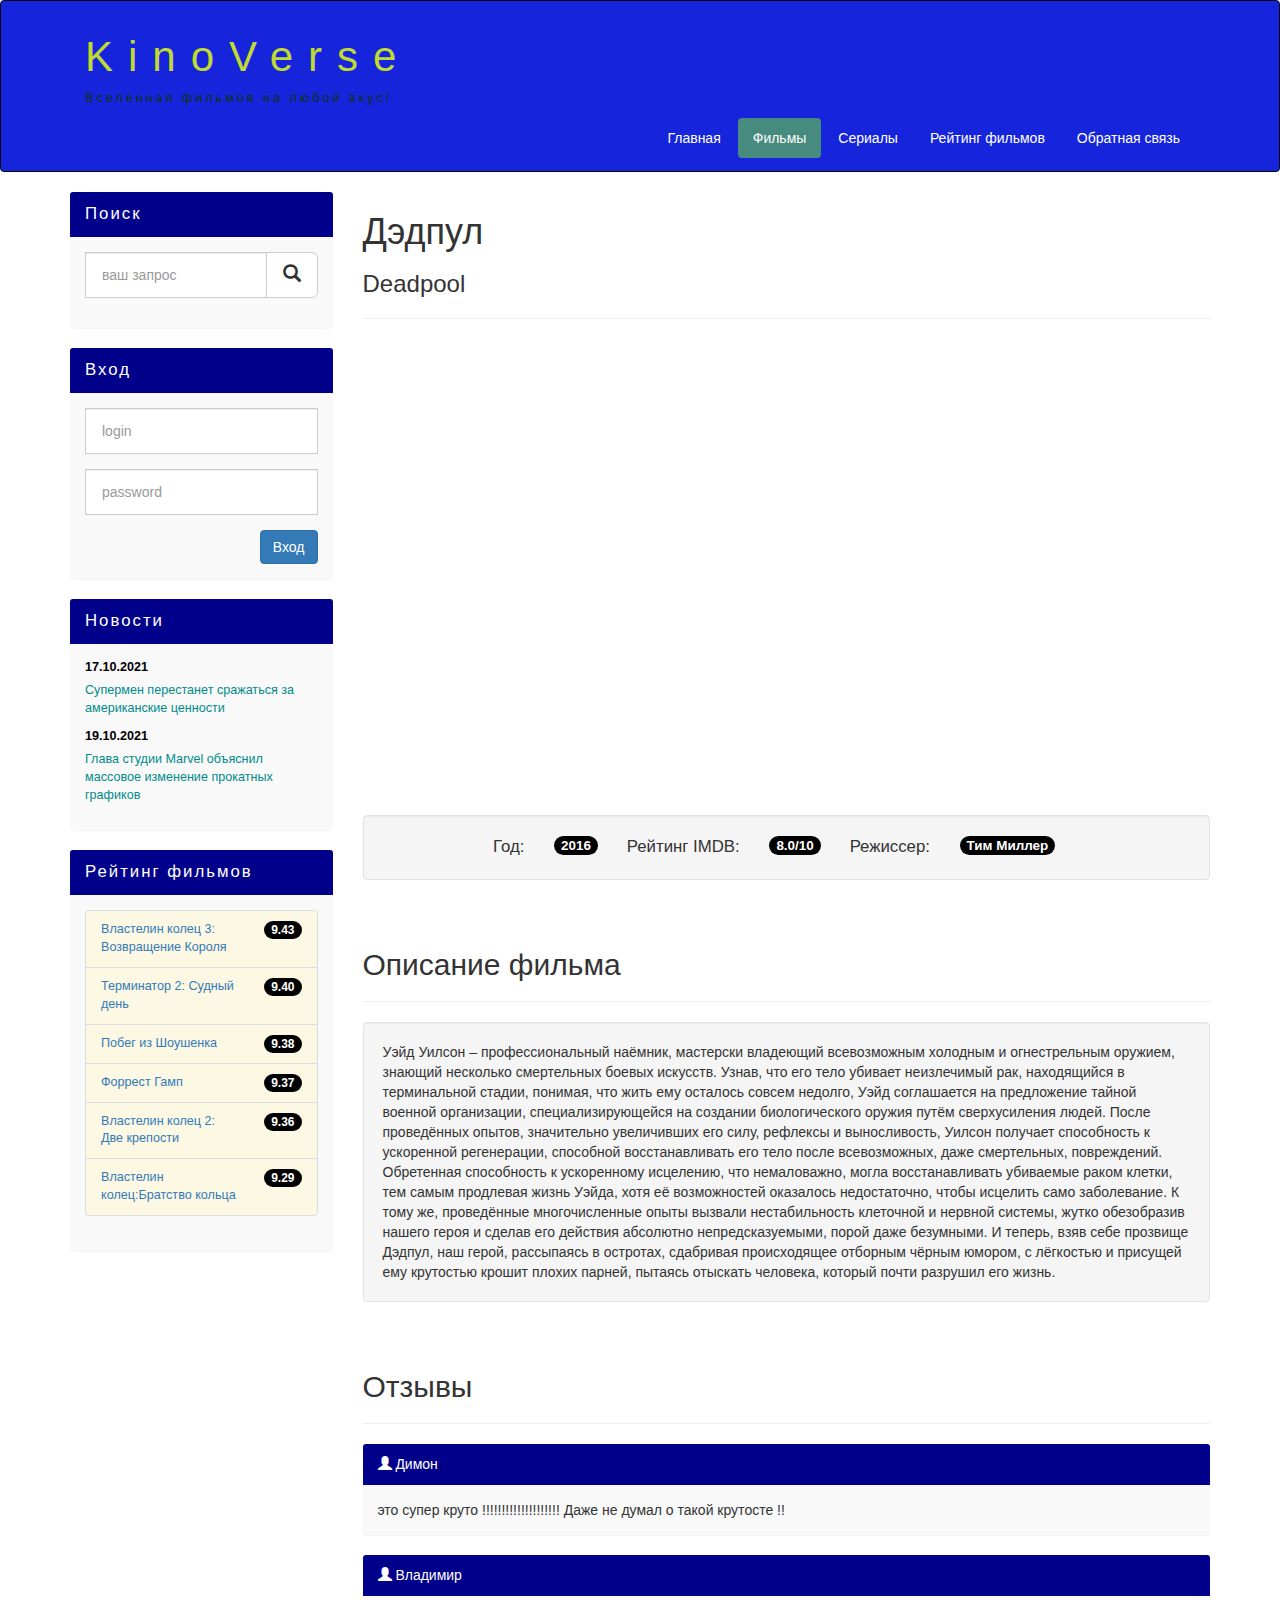
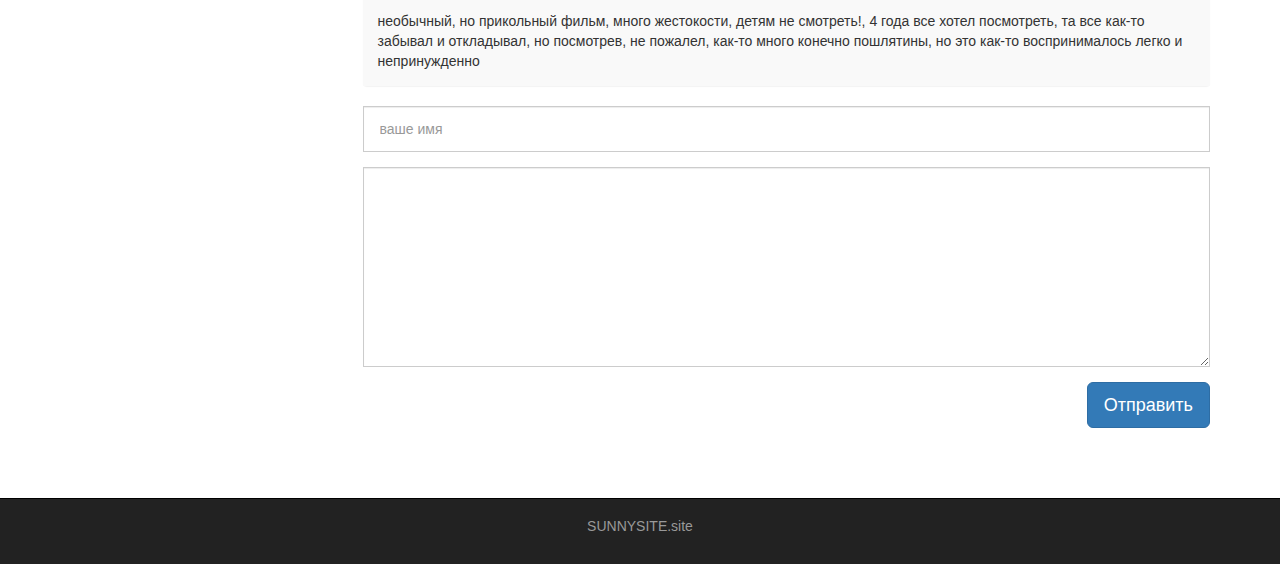
<file: show-deadpool.html>
<!DOCTYPE html>
<html lang="ru">
  <head>
    <meta charset="utf-8">
    <meta http-equiv="X-UA-Compatible" content="IE=edge">
    <meta name="viewport" content="width=device-width, initial-scale=1">
    <!-- The above 3 meta tags *must* come first in the head; any other head content must come *after* these tags -->
    <title>KINOVERSE 2.0</title>

    <!-- Bootstrap -->
    <link href="assets/css/bootstrap.min.css" rel="stylesheet">
    <link href="assets/css/style.css" rel="stylesheet">
    <!-- HTML5 shim and Respond.js for IE8 support of HTML5 elements and media queries -->
    <!-- WARNING: Respond.js doesn't work if you view the page via file:// -->
    <!--[if lt IE 9]>
      <script src="https://oss.maxcdn.com/html5shiv/3.7.3/html5shiv.min.js"></script>
      <script src="https://oss.maxcdn.com/respond/1.4.2/respond.min.js"></script>
    <![endif]-->
  </head>
  <body>
    <!-- header -->
    <div class="container-fluid">
      <div class="row">
          <nav role="navigation" class="navbar navbar-inverse">
            <div class="container">
              <div class="navbar-header header">
                <div class="container">
                  <div class="row">
                    <div class="col-lg-12">
                      <h1><a href="#">KinoVerse</a></h1>
                      <p>Вселенная фильмов на любой вкус!</p>
                    </div>
                  </div>
                </div>  
                <button type="button" data-target="#navbarCollapse" data-toggle="collapse" class="navbar-toggle">
                  <span class="sr-only">Toggle navigation</span>
                  <span class="icon-bar"></span>
                  <span class="icon-bar"></span>
                  <span class="icon-bar"></span>
                </button>
              </div>
              <div id="navbarCollapse" class="collapse navbar-collapse navbar-right">
                <ul class="nav nav-pills">
                  <li ><a href="index.html">Главная</a></li>
                  <li class="active"><a href="films.html">Фильмы</a></li>
                  <li><a href="serials.html">Сериалы</a></li>
                  <li><a href="rating.html">Рейтинг фильмов</a></li>
                  <li><a href="feedback.html#">Обратная связь</a></li>
                </ul>
              </div>
            </div>
          </nav>
      </div>
    </div>
    <!-- page content -->
 <div class="wrapper">
    <div class="container">
      <div class="row">
        <div class="col-lg-9 col-lg-push-3"> <!-- right block -->

          <form role="search" class="visible-xs">
                  <div class="form-group">
                    <div class="input-group">
                      <input type="search" class="form-control input-lg" placeholder="ваш запрос">
                      <div class="input-group-btn">
                        <button class="btn btn-default btn-lg" type="submit"><i class="glyphicon glyphicon-search"></i>
                        </button>
                      </div>
                     </div>
                  </div>
          </form>

         <h1>Дэдпул</h1>
          <h3>Deadpool</h3>
          <hr>
             <div class="embed-responsive embed-responsive-16by9">
               <iframe class="embed-responsive-item" src="https://www.youtube.com/embed/Xithigfg7dA"  allowfullscreen></iframe>
             </div>
          <div class="well info_block text-center">
            Год: <span class="badge">2016</span>
            Рейтинг IMDB: <span class="badge">8.0/10</span>
            Режиссер: <span class="badge">Тим Миллер</span>
          </div>
        <div class="margin-8"></div>
        <h2>Описание фильма </h2>
        <hr>
        <div class="well">
          Уэйд Уилсон – профессиональный наёмник, мастерски владеющий всевозможным холодным и огнестрельным оружием, знающий несколько смертельных боевых искусств. Узнав, что его тело убивает неизлечимый рак, находящийся в терминальной стадии, понимая, что жить ему осталось совсем недолго, Уэйд соглашается на предложение тайной военной организации, специализирующейся на создании биологического оружия путём сверхусиления людей. После проведённых опытов, значительно увеличивших его силу, рефлексы и выносливость, Уилсон получает способность к ускоренной регенерации, способной восстанавливать его тело после всевозможных, даже смертельных, повреждений. Обретенная способность к ускоренному исцелению, что немаловажно, могла восстанавливать убиваемые раком клетки, тем самым продлевая жизнь Уэйда, хотя её возможностей оказалось недостаточно, чтобы исцелить само заболевание. К тому же, проведённые многочисленные опыты вызвали нестабильность клеточной и нервной системы, жутко обезобразив нашего героя и сделав его действия абсолютно непредсказуемыми, порой даже безумными. И теперь, взяв себе прозвище Дэдпул, наш герой, рассыпаясь в остротах, сдабривая происходящее отборным чёрным юмором, с лёгкостью и присущей ему крутостью крошит плохих парней, пытаясь отыскать человека, который почти разрушил его жизнь.
        </div>
        <div class="margin-8"></div>
        <h2>Отзывы</h2>
        <hr>
    <div class="panel panel-info">
      <div class="panel-heading"><i class="glyphicon glyphicon-user"></i>  <span>Димон</span> </div>
      <div class="panel-body">
         это супер круто !!!!!!!!!!!!!!!!!!!!
Даже не думал о такой крутосте !!
      </div>
    </div>
    <div class="panel panel-info">
      <div class="panel-heading"><i class="glyphicon glyphicon-user"></i>  <span>Владимир</span></div>
      <div class="panel-body">
          необычный, но прикольный фильм, много жестокости, детям не смотреть!, 4 года все хотел посмотреть, та все как-то забывал и откладывал, но посмотрев, не пожалел, как-то много конечно пошлятины, но это как-то воспринималось легко и непринужденно
      </div>
    </div>
    <form>
      <div class="form-group">
        <input type="text" placeholder="ваше имя" class="form-control input-lg">
      </div>
      <div class="form-group">
        <textarea class="form-control"></textarea>
      </div>
      <button class="btn btn-lg btn-primary pull-right">Отправить</button>
    </form>
    <div class="margin-8"></div>
</div>
        <div class="col-lg-3 col-lg-pull-9"> <!-- left block -->
          <div class="panel panel-info hidden-xs" >
            <div class="panel-heading">
              <div class="sidebar-header">Поиск</div>
            </div>
              <div class="panel-body">
                <form role="search">
                  <div class="form-group">
                    <div class="input-group">
                      <input type="search" class="form-control input-lg" placeholder="ваш запрос">
                      <div class="input-group-btn">
                        <button class="btn btn-default btn-lg" type="submit"><i class="glyphicon glyphicon-search"></i>
                        </button>
                      </div>
                     </div>
                  </div>
                </form>
              </div>
          </div>
          <div class="panel panel-info" >
            <div class="panel-heading">
              <div class="sidebar-header">Вход</div>
            </div>
            <div class="panel-body">
              <form role="form">
                <div class="form-group">
                  <input type="text" class="form-control input-lg" placeholder="login">
                </div>
                <div class="form-group">
                  <input type="password"  class="form-control input-lg" placeholder="password">
                </div>
                <button type="submit" class="btn btn-primary pull-right">Вход</button>
              </form>
            </div>
          </div>
          <div class="panel panel-info" >
            <div class="panel-heading">
              <div class="sidebar-header">Новости</div>
            </div>
            <div class="panel-body news_text">
              <time class="news_date" datetime="2021-10-17">17.10.2021</time>
              <p>Супермен перестанет сражаться за американские ценности</p>
              <time class="news_date" datetime="2021-10-19">19.10.2021</time>
              <p>Глава студии Marvel объяснил массовое изменение прокатных графиков</p>
            </div>
          </div>
           <div class="panel panel-info" >
            <div class="panel-heading">
              <div class="sidebar-header">Рейтинг фильмов</div>
            </div>
            <div class="panel-body">
              <ul class="list-group">
                <li class="list-group-item list-group-item-warning">
                  <span class="badge">9.43</span>
                  <a href="#">Властелин колец 3: Возвращение Короля </a>
                </li>
                <li class="list-group-item list-group-item-warning">
                  <span class="badge">9.40</span>
                  <a href="#">Терминатор 2: Судный день</a>
                </li>
                <li class="list-group-item list-group-item-warning">
                  <span class="badge">9.38</span>
                  <a href="#"> Побег из Шоушенка</a>
                </li>
                <li class="list-group-item list-group-item-warning">
                  <span class="badge">9.37</span>
                  <a href="#">Форрест Гамп</a>
                </li><li class="list-group-item list-group-item-warning">
                  <span class="badge">9.36</span>
                  <a href="#">Властелин колец 2: Две крепости </a>
                </li>
                <li class="list-group-item list-group-item-warning">
                  <span class="badge">9.29</span>
                  <a href="#">Властелин колец:Братство кольца</a>
                </li>
              </ul>

            </div>
          </div>



          </div>
        </div>
      </div>
    </div>
    <div class="clear"></div>
 </div>
<footer>
  <div class="container">
    <p class="text-center"><a href="http://sunnysite.site">SUNNYSITE.site</a></p>
  </div>
</footer>


    <!-- jQuery (necessary for Bootstrap's JavaScript plugins) -->
    <script src="https://ajax.googleapis.com/ajax/libs/jquery/1.12.4/jquery.min.js"></script>
    <!-- Include all compiled plugins (below), or include individual files as needed -->
    <script src="assets/js/bootstrap.min.js"></script>
  </body>
</html>
</file>
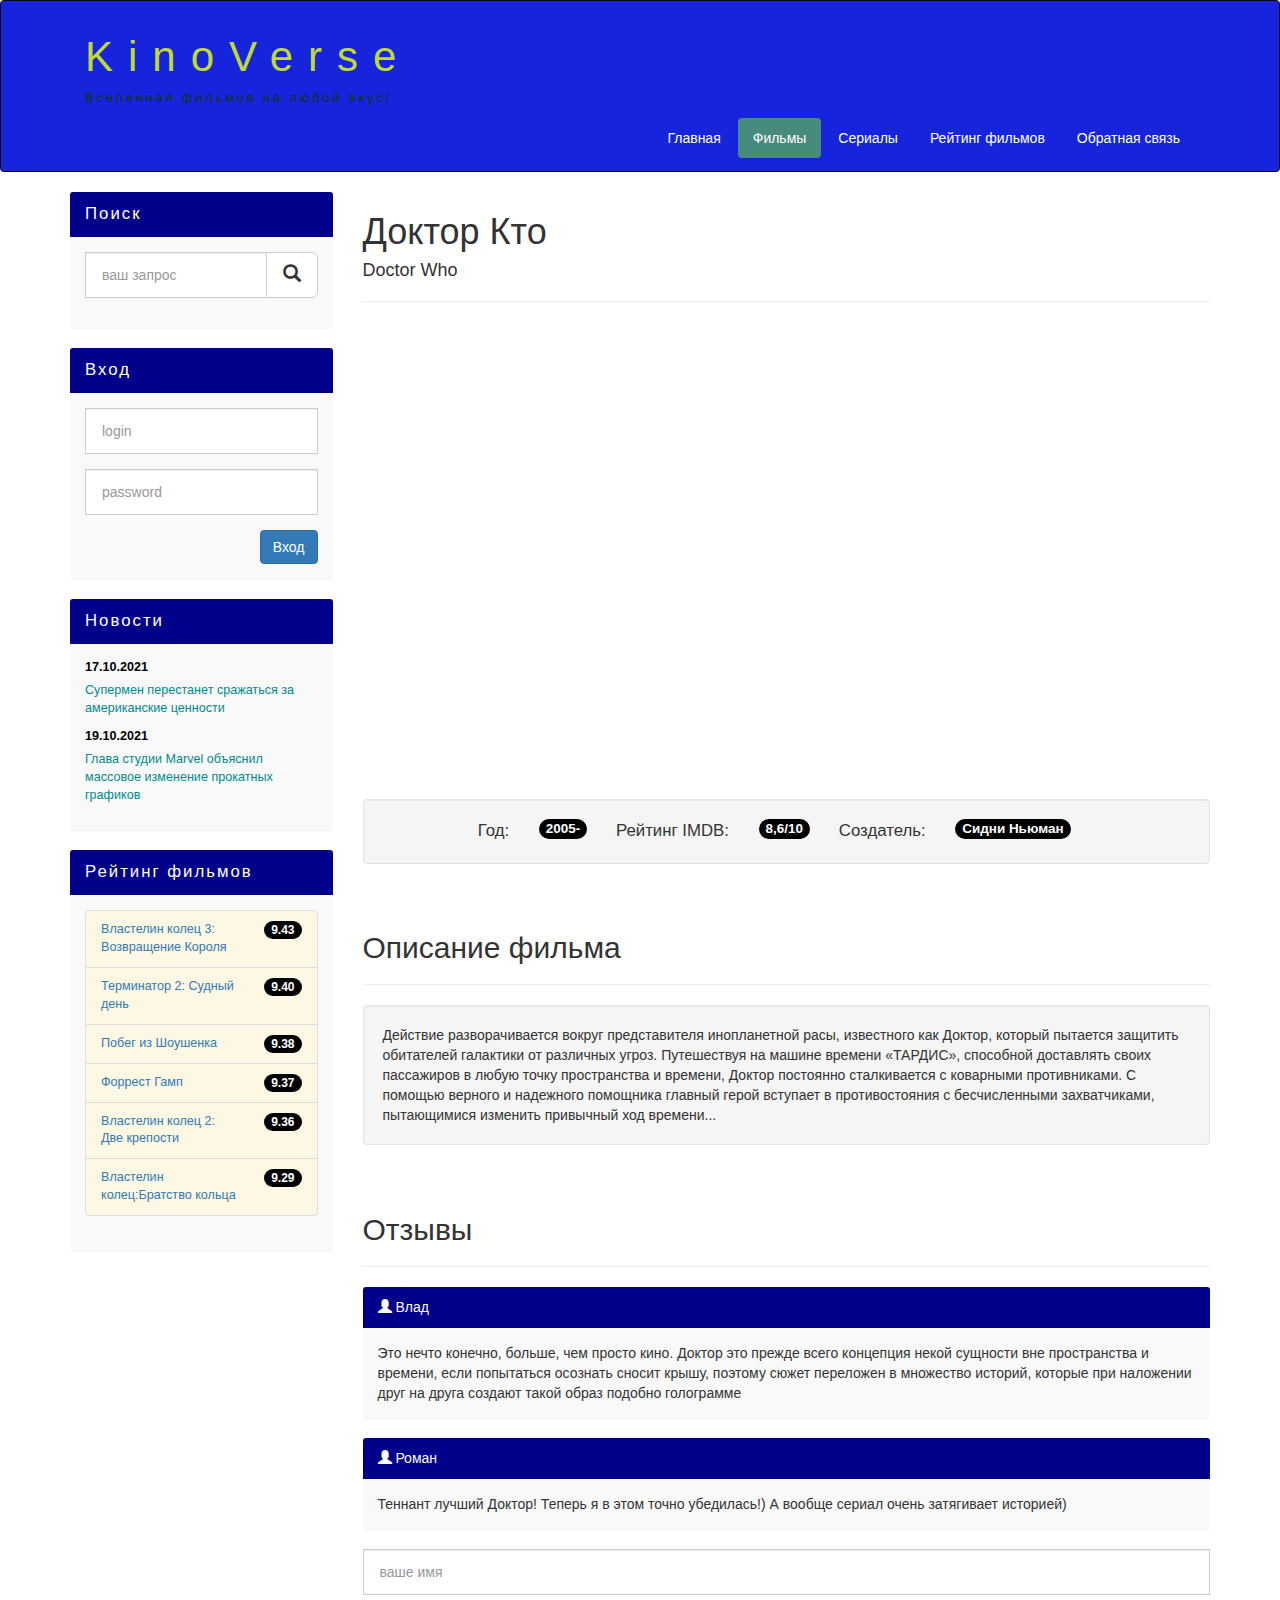
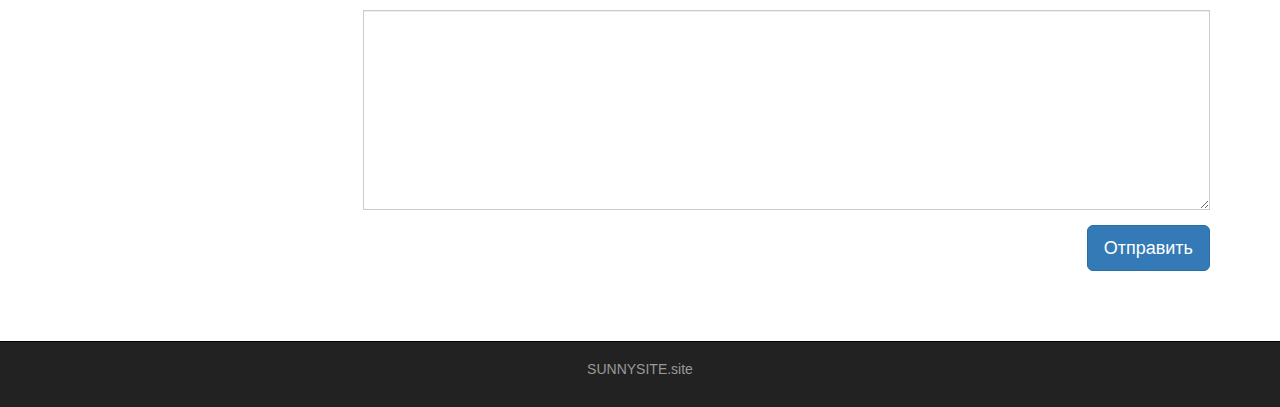
<file: show-doctorwho.html>
<!DOCTYPE html>
<html lang="ru">
  <head>
    <meta charset="utf-8">
    <meta http-equiv="X-UA-Compatible" content="IE=edge">
    <meta name="viewport" content="width=device-width, initial-scale=1">
    <!-- The above 3 meta tags *must* come first in the head; any other head content must come *after* these tags -->
    <title>KINOVERSE 2.0</title>

    <!-- Bootstrap -->
    <link href="assets/css/bootstrap.min.css" rel="stylesheet">
    <link href="assets/css/style.css" rel="stylesheet">
    <!-- HTML5 shim and Respond.js for IE8 support of HTML5 elements and media queries -->
    <!-- WARNING: Respond.js doesn't work if you view the page via file:// -->
    <!--[if lt IE 9]>
      <script src="https://oss.maxcdn.com/html5shiv/3.7.3/html5shiv.min.js"></script>
      <script src="https://oss.maxcdn.com/respond/1.4.2/respond.min.js"></script>
    <![endif]-->
  </head>
  <body>
    <!-- header -->
    <div class="container-fluid">
      <div class="row">
          <nav role="navigation" class="navbar navbar-inverse">
            <div class="container">
              <div class="navbar-header header">
                <div class="container">
                  <div class="row">
                    <div class="col-lg-12">
                      <h1><a href="#">KinoVerse</a></h1>
                      <p>Вселенная фильмов на любой вкус!</p>
                    </div>
                  </div>
                </div>  
                <button type="button" data-target="#navbarCollapse" data-toggle="collapse" class="navbar-toggle">
                  <span class="sr-only">Toggle navigation</span>
                  <span class="icon-bar"></span>
                  <span class="icon-bar"></span>
                  <span class="icon-bar"></span>
                </button>
              </div>
              <div id="navbarCollapse" class="collapse navbar-collapse navbar-right">
                <ul class="nav nav-pills">
                  <li ><a href="index.html">Главная</a></li>
                  <li class="active"><a href="films.html">Фильмы</a></li>
                  <li><a href="serials.html">Сериалы</a></li>
                  <li><a href="rating.html">Рейтинг фильмов</a></li>
                  <li><a href="feedback.html#">Обратная связь</a></li>
                </ul>
              </div>
            </div>
          </nav>
      </div>
    </div>
    <!-- page content -->
 <div class="wrapper">
    <div class="container">
      <div class="row">
        <div class="col-lg-9 col-lg-push-3"> <!-- right block -->

          <form role="search" class="visible-xs">
                  <div class="form-group">
                    <div class="input-group">
                      <input type="search" class="form-control input-lg" placeholder="ваш запрос">
                      <div class="input-group-btn">
                        <button class="btn btn-default btn-lg" type="submit"><i class="glyphicon glyphicon-search"></i>
                        </button>
                      </div>
                     </div>
                  </div>
          </form>

          <h1>Доктор Кто</h1>
          <h4>Doctor Who</h4>
          <hr>
        <div class="embed-responsive embed-responsive-16by9">
		  	<iframe class="embed-responsive-item" src="https://www.youtube.com/embed/ZKeul7kjKO8" allowfullscreen></iframe>
		</div>
          <div class="well info_block text-center">
          	Год: <span class="badge">2005-</span>
          	Рейтинг IMDB: <span class="badge">8,6/10</span>
          	Создатель: <span class="badge">Сидни Ньюман</span>
          </div>
        <div class="margin-8"></div>
        <h2>Описание фильма </h2>
        <hr>
        <div class="well">
        	Действие разворачивается вокруг представителя инопланетной расы, известного как Доктор, который пытается защитить обитателей галактики от различных угроз. Путешествуя на машине времени «ТАРДИС», способной доставлять своих пассажиров в любую точку пространства и времени, Доктор постоянно сталкивается с коварными противниками. С помощью верного и надежного помощника главный герой вступает в противостояния с бесчисленными захватчиками, пытающимися изменить привычный ход времени...
        </div>
        <div class="margin-8"></div>
        <h2>Отзывы</h2>
        <hr>
		<div class="panel panel-info">
			<div class="panel-heading"><i class="glyphicon glyphicon-user"></i>  <span>Влад</span> </div>
			<div class="panel-body">
			    Это нечто конечно, больше, чем просто кино. Доктор это прежде всего концепция некой сущности вне пространства и времени, если попытаться осознать сносит крышу, поэтому сюжет переложен в множество историй, которые при наложении друг на друга создают такой образ подобно голограмме
			</div>
		</div>
		<div class="panel panel-info">
			<div class="panel-heading"><i class="glyphicon glyphicon-user"></i>  <span>Роман </span>  </div>
			<div class="panel-body">
			   Теннант лучший Доктор! Теперь я в этом точно убедилась!) А вообще сериал очень затягивает историей)
			</div>
		</div>
		<form>
			<div class="form-group">
				<input type="text" placeholder="ваше имя" class="form-control input-lg">
			</div>
			<div class="form-group">
				<textarea class="form-control"></textarea>
			</div>
			<button class="btn btn-lg btn-primary pull-right">Отправить</button>
		</form>
		<div class="margin-8"></div>
	</div>
        <div class="col-lg-3 col-lg-pull-9"> <!-- left block -->
          <div class="panel panel-info hidden-xs" >
            <div class="panel-heading">
              <div class="sidebar-header">Поиск</div>
            </div>
              <div class="panel-body">
                <form role="search">
                  <div class="form-group">
                    <div class="input-group">
                      <input type="search" class="form-control input-lg" placeholder="ваш запрос">
                      <div class="input-group-btn">
                        <button class="btn btn-default btn-lg" type="submit"><i class="glyphicon glyphicon-search"></i>
                        </button>
                      </div>
                     </div>
                  </div>
                </form>
              </div>
          </div>
          <div class="panel panel-info" >
            <div class="panel-heading">
              <div class="sidebar-header">Вход</div>
            </div>
            <div class="panel-body">
              <form role="form">
                <div class="form-group">
                  <input type="text" class="form-control input-lg" placeholder="login">
                </div>
                <div class="form-group">
                  <input type="password"  class="form-control input-lg" placeholder="password">
                </div>
                <button type="submit" class="btn btn-primary pull-right">Вход</button>
              </form>
            </div>
          </div>
          <div class="panel panel-info" >
            <div class="panel-heading">
              <div class="sidebar-header">Новости</div>
            </div>
            <div class="panel-body news_text">
              <time class="news_date" datetime="2021-10-17">17.10.2021</time>
              <p>Супермен перестанет сражаться за американские ценности</p>
              <time class="news_date" datetime="2021-10-19">19.10.2021</time>
              <p>Глава студии Marvel объяснил массовое изменение прокатных графиков</p>
            </div>
          </div>
           <div class="panel panel-info" >
            <div class="panel-heading">
              <div class="sidebar-header">Рейтинг фильмов</div>
            </div>
            <div class="panel-body">
              <ul class="list-group">
                <li class="list-group-item list-group-item-warning">
                  <span class="badge">9.43</span>
                  <a href="#">Властелин колец 3: Возвращение Короля </a>
                </li>
                <li class="list-group-item list-group-item-warning">
                  <span class="badge">9.40</span>
                  <a href="#">Терминатор 2: Судный день</a>
                </li>
                <li class="list-group-item list-group-item-warning">
                  <span class="badge">9.38</span>
                  <a href="#"> Побег из Шоушенка</a>
                </li>
                <li class="list-group-item list-group-item-warning">
                  <span class="badge">9.37</span>
                  <a href="#">Форрест Гамп</a>
                </li><li class="list-group-item list-group-item-warning">
                  <span class="badge">9.36</span>
                  <a href="#">Властелин колец 2: Две крепости </a>
                </li>
                <li class="list-group-item list-group-item-warning">
                  <span class="badge">9.29</span>
                  <a href="#">Властелин колец:Братство кольца</a>
                </li>
              </ul>

            </div>
          </div>



          </div>
        </div>
      </div>
    </div>
    <div class="clear"></div>
 </div>
<footer>
  <div class="container">
    <p class="text-center"><a href="http://sunnysite.site">SUNNYSITE.site</a></p>
  </div>
</footer>


    <!-- jQuery (necessary for Bootstrap's JavaScript plugins) -->
    <script src="https://ajax.googleapis.com/ajax/libs/jquery/1.12.4/jquery.min.js"></script>
    <!-- Include all compiled plugins (below), or include individual files as needed -->
    <script src="assets/js/bootstrap.min.js"></script>
  </body>
</html>
</file>
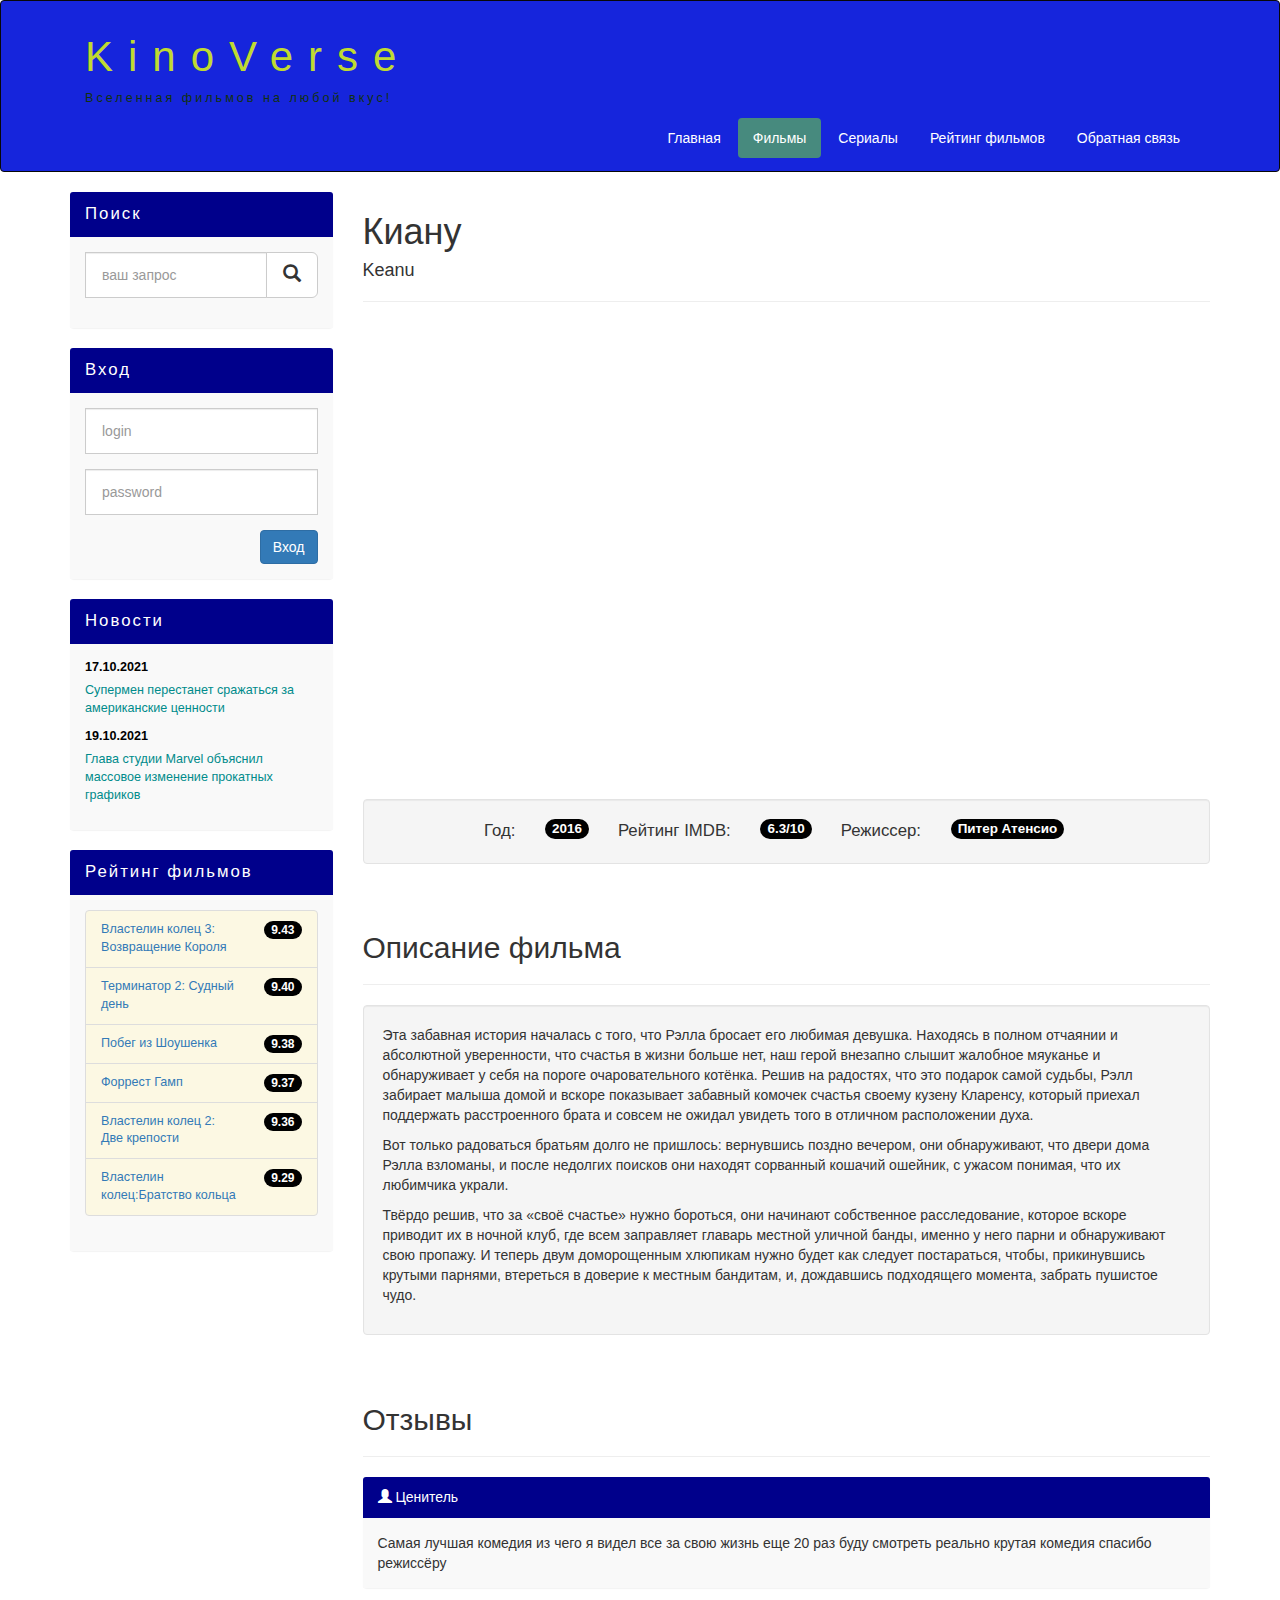
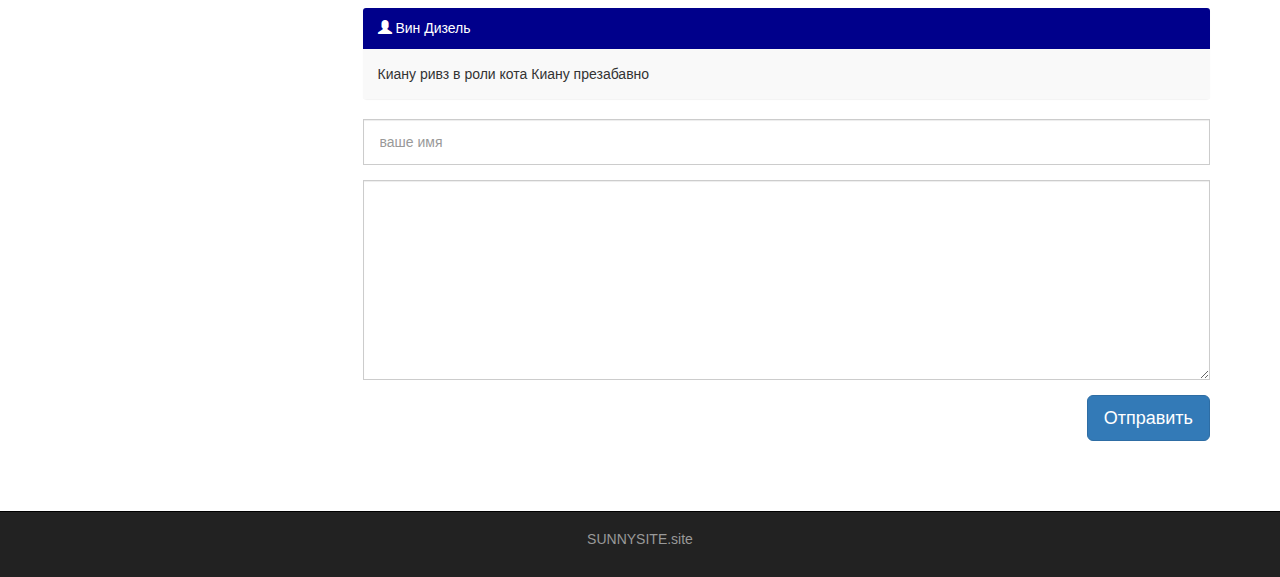
<file: show-kianu.html>
<!DOCTYPE html>
<html lang="ru">
  <head>
    <meta charset="utf-8">
    <meta http-equiv="X-UA-Compatible" content="IE=edge">
    <meta name="viewport" content="width=device-width, initial-scale=1">
    <!-- The above 3 meta tags *must* come first in the head; any other head content must come *after* these tags -->
    <title>KINOVERSE 2.0</title>

    <!-- Bootstrap -->
    <link href="assets/css/bootstrap.min.css" rel="stylesheet">
    <link href="assets/css/style.css" rel="stylesheet">
    <!-- HTML5 shim and Respond.js for IE8 support of HTML5 elements and media queries -->
    <!-- WARNING: Respond.js doesn't work if you view the page via file:// -->
    <!--[if lt IE 9]>
      <script src="https://oss.maxcdn.com/html5shiv/3.7.3/html5shiv.min.js"></script>
      <script src="https://oss.maxcdn.com/respond/1.4.2/respond.min.js"></script>
    <![endif]-->
  </head>
  <body>
    <!-- header -->
    <div class="container-fluid">
      <div class="row">
          <nav role="navigation" class="navbar navbar-inverse">
            <div class="container">
              <div class="navbar-header header">
                <div class="container">
                  <div class="row">
                    <div class="col-lg-12">
                      <h1><a href="#">KinoVerse</a></h1>
                      <p>Вселенная фильмов на любой вкус!</p>
                    </div>
                  </div>
                </div>  
                <button type="button" data-target="#navbarCollapse" data-toggle="collapse" class="navbar-toggle">
                  <span class="sr-only">Toggle navigation</span>
                  <span class="icon-bar"></span>
                  <span class="icon-bar"></span>
                  <span class="icon-bar"></span>
                </button>
              </div>
              <div id="navbarCollapse" class="collapse navbar-collapse navbar-right">
                <ul class="nav nav-pills">
                  <li ><a href="index.html">Главная</a></li>
                  <li class="active"><a href="films.html">Фильмы</a></li>
                  <li><a href="serials.html">Сериалы</a></li>
                  <li><a href="rating.html">Рейтинг фильмов</a></li>
                  <li><a href="feedback.html#">Обратная связь</a></li>
                </ul>
              </div>
            </div>
          </nav>
      </div>
    </div>
    <!-- page content -->
 <div class="wrapper">
    <div class="container">
      <div class="row">
        <div class="col-lg-9 col-lg-push-3"> <!-- right block -->

          <form role="search" class="visible-xs">
                  <div class="form-group">
                    <div class="input-group">
                      <input type="search" class="form-control input-lg" placeholder="ваш запрос">
                      <div class="input-group-btn">
                        <button class="btn btn-default btn-lg" type="submit"><i class="glyphicon glyphicon-search"></i>
                        </button>
                      </div>
                     </div>
                  </div>
          </form>

          <h1>Киану</h1>
          <h4>Keanu</h4>
          <hr>
        <div class="embed-responsive embed-responsive-16by9">
		  	<iframe class="embed-responsive-item" src="https://www.youtube.com/embed/K9zy27apgI8" allowfullscreen></iframe>

		</div>
          <div class="well info_block text-center">
          	Год: <span class="badge">2016</span>
          	Рейтинг IMDB: <span class="badge">6.3/10</span>
          	Режиссер: <span class="badge">Питер Атенсио</span>
          </div>
        <div class="margin-8"></div>
        <h2>Описание фильма </h2>
        <hr>
        <div class="well">
        	<p>Эта забавная история началась с того, что Рэлла бросает его любимая девушка. Находясь в полном отчаянии и абсолютной уверенности, что счастья в жизни больше нет, наш герой внезапно слышит жалобное мяуканье и обнаруживает у себя на пороге очаровательного котёнка. Решив на радостях, что это подарок самой судьбы, Рэлл забирает малыша домой и вскоре показывает забавный комочек счастья своему кузену Кларенсу, который приехал поддержать расстроенного брата и совсем не ожидал увидеть того в отличном расположении духа.</p>
<p>Вот только радоваться братьям долго не пришлось: вернувшись поздно вечером, они обнаруживают, что двери дома Рэлла взломаны, и после недолгих поисков они находят сорванный кошачий ошейник, с ужасом понимая, что их любимчика украли.</p>
<p>Твёрдо решив, что за «своё счастье» нужно бороться, они начинают собственное расследование, которое вскоре приводит их в ночной клуб, где всем заправляет главарь местной уличной банды, именно у него парни и обнаруживают свою пропажу. И теперь двум доморощенным хлюпикам нужно будет как следует постараться, чтобы, прикинувшись крутыми парнями, втереться в доверие к местным бандитам, и, дождавшись подходящего момента, забрать пушистое чудо.</p>
        </div>
        <div class="margin-8"></div>
        <h2>Отзывы</h2>
        <hr>
		<div class="panel panel-info">
			<div class="panel-heading"><i class="glyphicon glyphicon-user"></i>  <span>Ценитель</span> </div>
			<div class="panel-body">
			    Самая лучшая комедия из чего я видел все за свою жизнь еще 20 раз буду смотреть реально крутая комедия спасибо режиссёру
			</div>
		</div>
		<div class="panel panel-info">
			<div class="panel-heading"><i class="glyphicon glyphicon-user"></i>  <span>Вин Дизель</span>  </div>
			<div class="panel-body">
			    Киану ривз в роли кота Киану презабавно
			</div>
		</div>
		<form>
			<div class="form-group">
				<input type="text" placeholder="ваше имя" class="form-control input-lg">
			</div>
			<div class="form-group">
				<textarea class="form-control"></textarea>
			</div>
			<button class="btn btn-lg btn-primary pull-right">Отправить</button>
		</form>
		<div class="margin-8"></div>
	</div>
        <div class="col-lg-3 col-lg-pull-9"> <!-- left block -->
          <div class="panel panel-info hidden-xs" >
            <div class="panel-heading">
              <div class="sidebar-header">Поиск</div>
            </div>
              <div class="panel-body">
                <form role="search">
                  <div class="form-group">
                    <div class="input-group">
                      <input type="search" class="form-control input-lg" placeholder="ваш запрос">
                      <div class="input-group-btn">
                        <button class="btn btn-default btn-lg" type="submit"><i class="glyphicon glyphicon-search"></i>
                        </button>
                      </div>
                     </div>
                  </div>
                </form>
              </div>
          </div>
          <div class="panel panel-info" >
            <div class="panel-heading">
              <div class="sidebar-header">Вход</div>
            </div>
            <div class="panel-body">
              <form role="form">
                <div class="form-group">
                  <input type="text" class="form-control input-lg" placeholder="login">
                </div>
                <div class="form-group">
                  <input type="password"  class="form-control input-lg" placeholder="password">
                </div>
                <button type="submit" class="btn btn-primary pull-right">Вход</button>
              </form>
            </div>
          </div>
          <div class="panel panel-info" >
            <div class="panel-heading">
              <div class="sidebar-header">Новости</div>
            </div>
            <div class="panel-body news_text">
              <time class="news_date" datetime="2021-10-17">17.10.2021</time>
              <p>Супермен перестанет сражаться за американские ценности</p>
              <time class="news_date" datetime="2021-10-19">19.10.2021</time>
              <p>Глава студии Marvel объяснил массовое изменение прокатных графиков</p>
            </div>
          </div>
           <div class="panel panel-info" >
            <div class="panel-heading">
              <div class="sidebar-header">Рейтинг фильмов</div>
            </div>
            <div class="panel-body">
              <ul class="list-group">
                <li class="list-group-item list-group-item-warning">
                  <span class="badge">9.43</span>
                  <a href="#">Властелин колец 3: Возвращение Короля </a>
                </li>
                <li class="list-group-item list-group-item-warning">
                  <span class="badge">9.40</span>
                  <a href="#">Терминатор 2: Судный день</a>
                </li>
                <li class="list-group-item list-group-item-warning">
                  <span class="badge">9.38</span>
                  <a href="#"> Побег из Шоушенка</a>
                </li>
                <li class="list-group-item list-group-item-warning">
                  <span class="badge">9.37</span>
                  <a href="#">Форрест Гамп</a>
                </li><li class="list-group-item list-group-item-warning">
                  <span class="badge">9.36</span>
                  <a href="#">Властелин колец 2: Две крепости </a>
                </li>
                <li class="list-group-item list-group-item-warning">
                  <span class="badge">9.29</span>
                  <a href="#">Властелин колец:Братство кольца</a>
                </li>
              </ul>

            </div>
          </div>



          </div>
        </div>
      </div>
    </div>
    <div class="clear"></div>
 </div>
<footer>
  <div class="container">
    <p class="text-center"><a href="http://sunnysite.site">SUNNYSITE.site</a></p>
  </div>
</footer>


    <!-- jQuery (necessary for Bootstrap's JavaScript plugins) -->
    <script src="https://ajax.googleapis.com/ajax/libs/jquery/1.12.4/jquery.min.js"></script>
    <!-- Include all compiled plugins (below), or include individual files as needed -->
    <script src="assets/js/bootstrap.min.js"></script>
  </body>
</html>
</file>
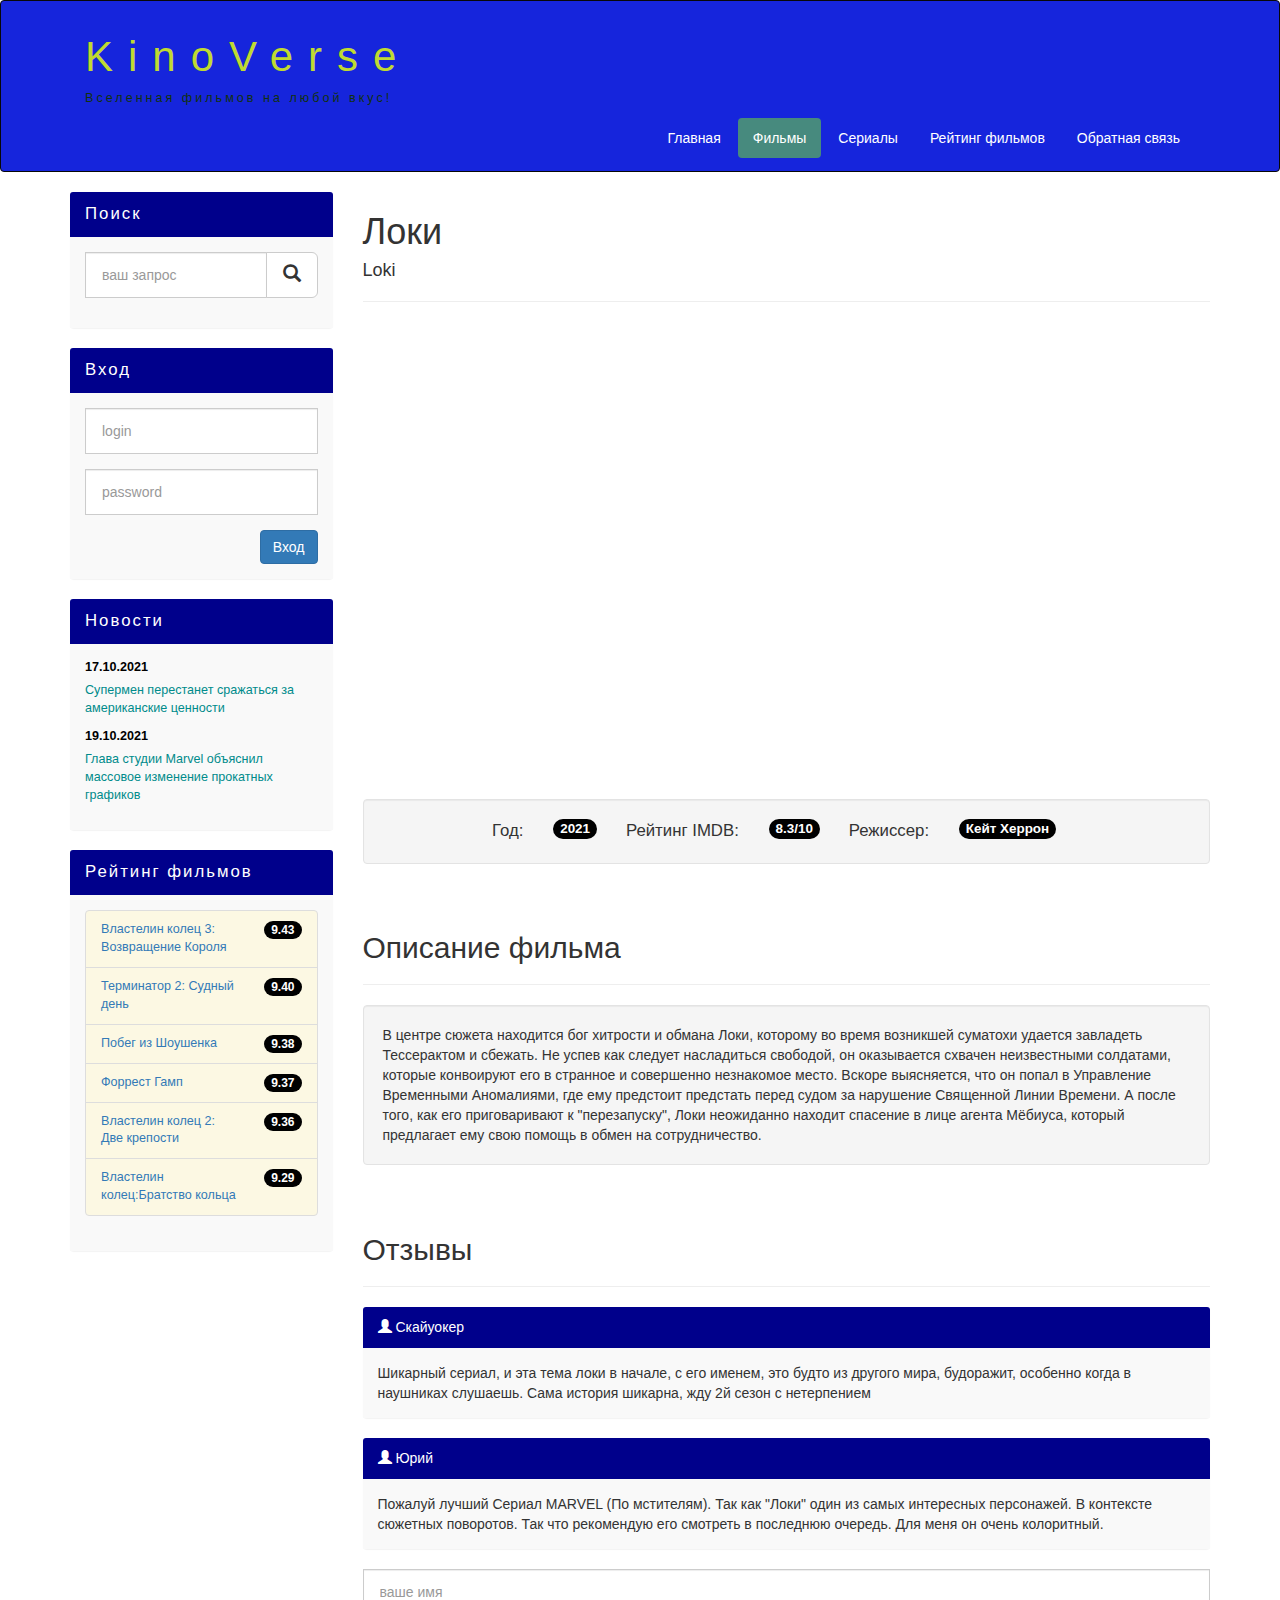
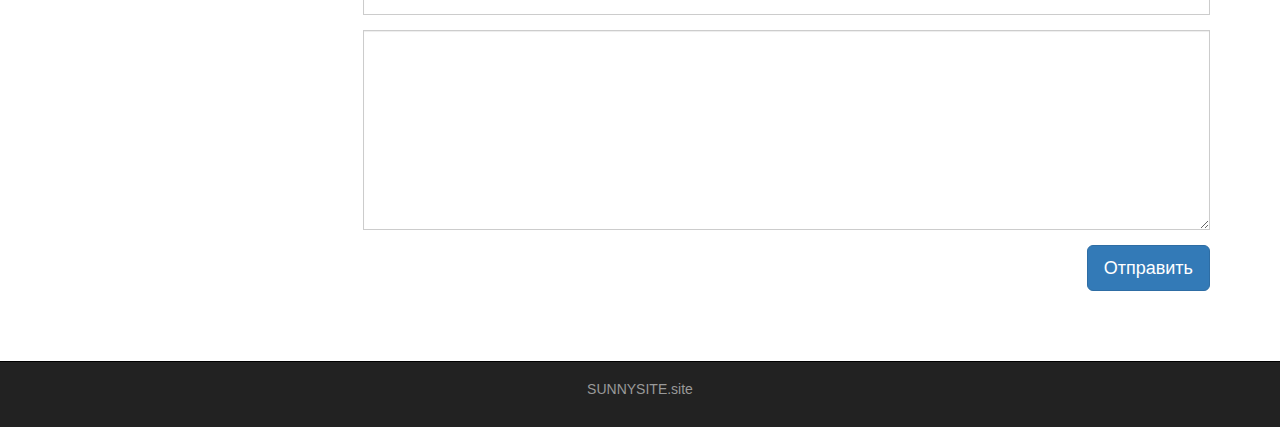
<file: show-loki.html>
<!DOCTYPE html>
<html lang="ru">
  <head>
    <meta charset="utf-8">
    <meta http-equiv="X-UA-Compatible" content="IE=edge">
    <meta name="viewport" content="width=device-width, initial-scale=1">
    <!-- The above 3 meta tags *must* come first in the head; any other head content must come *after* these tags -->
    <title>KINOVERSE 2.0</title>

    <!-- Bootstrap -->
    <link href="assets/css/bootstrap.min.css" rel="stylesheet">
    <link href="assets/css/style.css" rel="stylesheet">
    <!-- HTML5 shim and Respond.js for IE8 support of HTML5 elements and media queries -->
    <!-- WARNING: Respond.js doesn't work if you view the page via file:// -->
    <!--[if lt IE 9]>
      <script src="https://oss.maxcdn.com/html5shiv/3.7.3/html5shiv.min.js"></script>
      <script src="https://oss.maxcdn.com/respond/1.4.2/respond.min.js"></script>
    <![endif]-->
  </head>
  <body>
    <!-- header -->
    <div class="container-fluid">
      <div class="row">
          <nav role="navigation" class="navbar navbar-inverse">
            <div class="container">
              <div class="navbar-header header">
                <div class="container">
                  <div class="row">
                    <div class="col-lg-12">
                      <h1><a href="#">KinoVerse</a></h1>
                      <p>Вселенная фильмов на любой вкус!</p>
                    </div>
                  </div>
                </div>  
                <button type="button" data-target="#navbarCollapse" data-toggle="collapse" class="navbar-toggle">
                  <span class="sr-only">Toggle navigation</span>
                  <span class="icon-bar"></span>
                  <span class="icon-bar"></span>
                  <span class="icon-bar"></span>
                </button>
              </div>
              <div id="navbarCollapse" class="collapse navbar-collapse navbar-right">
                <ul class="nav nav-pills">
                  <li ><a href="index.html">Главная</a></li>
                  <li class="active"><a href="films.html">Фильмы</a></li>
                  <li><a href="serials.html">Сериалы</a></li>
                  <li><a href="rating.html">Рейтинг фильмов</a></li>
                  <li><a href="feedback.html#">Обратная связь</a></li>
                </ul>
              </div>
            </div>
          </nav>
      </div>
    </div>
    <!-- page content -->
 <div class="wrapper">
    <div class="container">
      <div class="row">
        <div class="col-lg-9 col-lg-push-3"> <!-- right block -->

          <form role="search" class="visible-xs">
                  <div class="form-group">
                    <div class="input-group">
                      <input type="search" class="form-control input-lg" placeholder="ваш запрос">
                      <div class="input-group-btn">
                        <button class="btn btn-default btn-lg" type="submit"><i class="glyphicon glyphicon-search"></i>
                        </button>
                      </div>
                     </div>
                  </div>
          </form>

          <h1>Локи</h1>
          <h4> Loki</h4>
          <hr>
        <div class="embed-responsive embed-responsive-16by9">
		  	<iframe class="embed-responsive-item" src="https://www.youtube.com/embed/nW948Va-l10" allowfullscreen></iframe>

		</div>
          <div class="well info_block text-center">
          	Год: <span class="badge">2021</span>
          	Рейтинг IMDB: <span class="badge">8.3/10</span>
          	Режиссер: <span class="badge">Кейт Херрон</span>
          </div>
        <div class="margin-8"></div>
        <h2>Описание фильма </h2>
        <hr>
        <div class="well">
        	В центре сюжета находится бог хитрости и обмана Локи, которому во время возникшей суматохи удается завладеть Тессерактом и сбежать. Не успев как следует насладиться свободой, он оказывается схвачен неизвестными солдатами, которые конвоируют его в странное и совершенно незнакомое место. Вскоре выясняется, что он попал в Управление Временными Аномалиями, где ему предстоит предстать перед судом за нарушение Священной Линии Времени. А после того, как его приговаривают к "перезапуску", Локи неожиданно находит спасение в лице агента Мёбиуса, который предлагает ему свою помощь в обмен на сотрудничество.
        </div>
        <div class="margin-8"></div>
        <h2>Отзывы</h2>
        <hr>
		<div class="panel panel-info">
			<div class="panel-heading"><i class="glyphicon glyphicon-user"></i>  <span>Скайуокер</span> </div>
			<div class="panel-body">
			   Шикарный сериал, и эта тема локи в начале, с его именем, это будто из другого мира, будоражит, особенно когда в наушниках слушаешь. Сама история шикарна, жду 2й сезон с нетерпением
			</div>
		</div>
		<div class="panel panel-info">
			<div class="panel-heading"><i class="glyphicon glyphicon-user"></i>  <span>Юрий </span>  </div>
			<div class="panel-body">
			   Пожалуй лучший Сериал MARVEL (По мстителям). Так как "Локи" один из самых интересных персонажей. В контексте сюжетных поворотов. Так что рекомендую его смотреть в последнюю очередь. Для меня он очень колоритный.
			</div>
		</div>
		<form>
			<div class="form-group">
				<input type="text" placeholder="ваше имя" class="form-control input-lg">
			</div>
			<div class="form-group">
				<textarea class="form-control"></textarea>
			</div>
			<button class="btn btn-lg btn-primary pull-right">Отправить</button>
		</form>
		<div class="margin-8"></div>
	</div>
        <div class="col-lg-3 col-lg-pull-9"> <!-- left block -->
          <div class="panel panel-info hidden-xs" >
            <div class="panel-heading">
              <div class="sidebar-header">Поиск</div>
            </div>
              <div class="panel-body">
                <form role="search">
                  <div class="form-group">
                    <div class="input-group">
                      <input type="search" class="form-control input-lg" placeholder="ваш запрос">
                      <div class="input-group-btn">
                        <button class="btn btn-default btn-lg" type="submit"><i class="glyphicon glyphicon-search"></i>
                        </button>
                      </div>
                     </div>
                  </div>
                </form>
              </div>
          </div>
          <div class="panel panel-info" >
            <div class="panel-heading">
              <div class="sidebar-header">Вход</div>
            </div>
            <div class="panel-body">
              <form role="form">
                <div class="form-group">
                  <input type="text" class="form-control input-lg" placeholder="login">
                </div>
                <div class="form-group">
                  <input type="password"  class="form-control input-lg" placeholder="password">
                </div>
                <button type="submit" class="btn btn-primary pull-right">Вход</button>
              </form>
            </div>
          </div>
          <div class="panel panel-info" >
            <div class="panel-heading">
              <div class="sidebar-header">Новости</div>
            </div>
            <div class="panel-body news_text">
              <time class="news_date" datetime="2021-10-17">17.10.2021</time>
              <p>Супермен перестанет сражаться за американские ценности</p>
              <time class="news_date" datetime="2021-10-19">19.10.2021</time>
              <p>Глава студии Marvel объяснил массовое изменение прокатных графиков</p>
            </div>
          </div>
           <div class="panel panel-info" >
            <div class="panel-heading">
              <div class="sidebar-header">Рейтинг фильмов</div>
            </div>
            <div class="panel-body">
              <ul class="list-group">
                <li class="list-group-item list-group-item-warning">
                  <span class="badge">9.43</span>
                  <a href="#">Властелин колец 3: Возвращение Короля </a>
                </li>
                <li class="list-group-item list-group-item-warning">
                  <span class="badge">9.40</span>
                  <a href="#">Терминатор 2: Судный день</a>
                </li>
                <li class="list-group-item list-group-item-warning">
                  <span class="badge">9.38</span>
                  <a href="#"> Побег из Шоушенка</a>
                </li>
                <li class="list-group-item list-group-item-warning">
                  <span class="badge">9.37</span>
                  <a href="#">Форрест Гамп</a>
                </li><li class="list-group-item list-group-item-warning">
                  <span class="badge">9.36</span>
                  <a href="#">Властелин колец 2: Две крепости </a>
                </li>
                <li class="list-group-item list-group-item-warning">
                  <span class="badge">9.29</span>
                  <a href="#">Властелин колец:Братство кольца</a>
                </li>
              </ul>

            </div>
          </div>



          </div>
        </div>
      </div>
    </div>
    <div class="clear"></div>
 </div>
<footer>
  <div class="container">
    <p class="text-center"><a href="http://sunnysite.site">SUNNYSITE.site</a></p>
  </div>
</footer>


    <!-- jQuery (necessary for Bootstrap's JavaScript plugins) -->
    <script src="https://ajax.googleapis.com/ajax/libs/jquery/1.12.4/jquery.min.js"></script>
    <!-- Include all compiled plugins (below), or include individual files as needed -->
    <script src="assets/js/bootstrap.min.js"></script>
  </body>
</html>
</file>
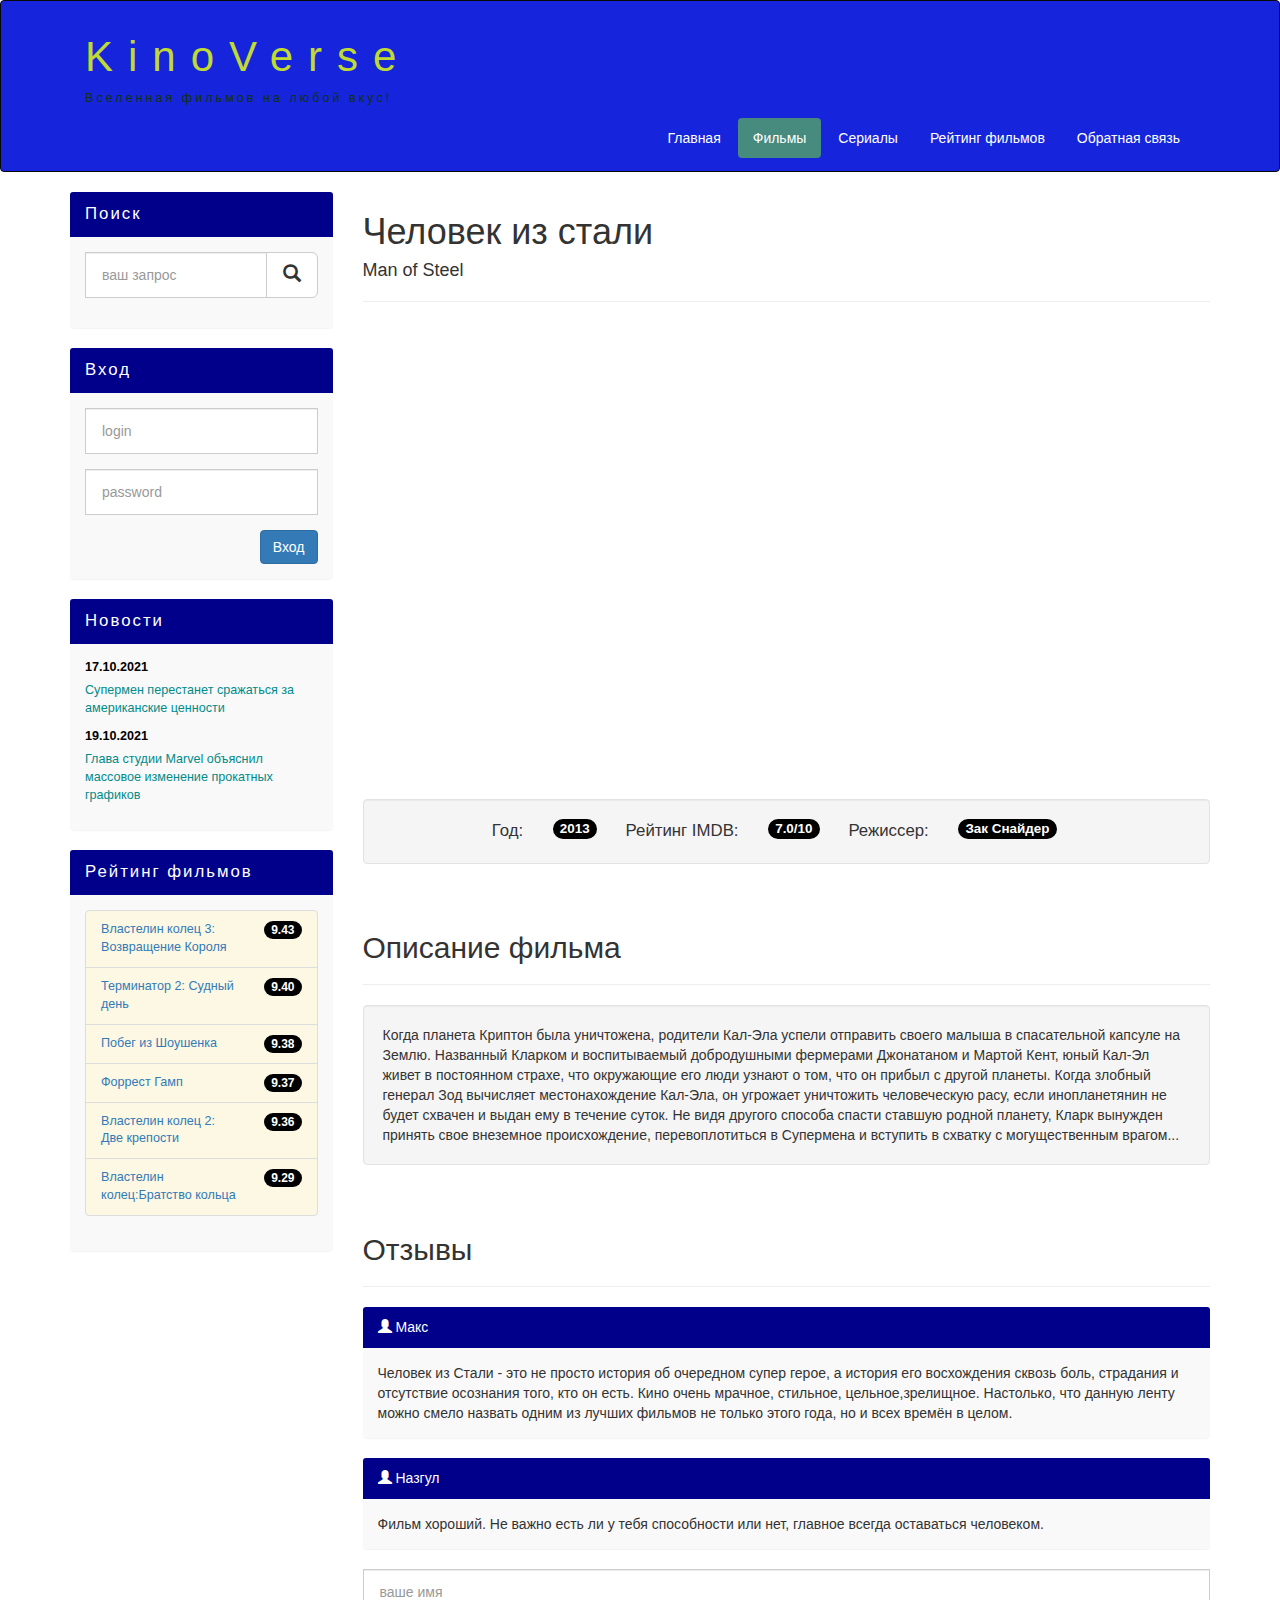
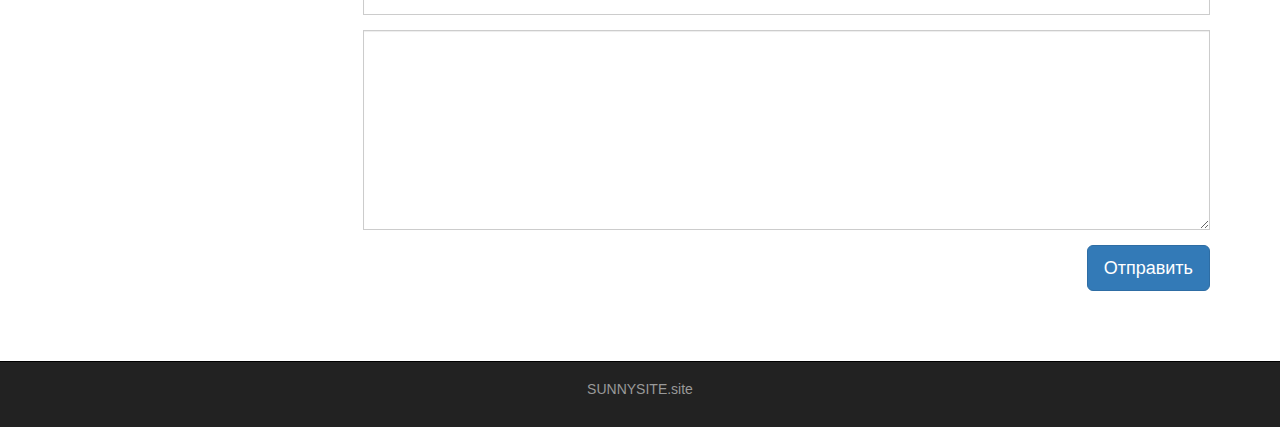
<file: show-manofsteel.html>
<!DOCTYPE html>
<html lang="ru">
  <head>
    <meta charset="utf-8">
    <meta http-equiv="X-UA-Compatible" content="IE=edge">
    <meta name="viewport" content="width=device-width, initial-scale=1">
    <!-- The above 3 meta tags *must* come first in the head; any other head content must come *after* these tags -->
    <title>KINOVERSE 2.0</title>

    <!-- Bootstrap -->
    <link href="assets/css/bootstrap.min.css" rel="stylesheet">
    <link href="assets/css/style.css" rel="stylesheet">
    <!-- HTML5 shim and Respond.js for IE8 support of HTML5 elements and media queries -->
    <!-- WARNING: Respond.js doesn't work if you view the page via file:// -->
    <!--[if lt IE 9]>
      <script src="https://oss.maxcdn.com/html5shiv/3.7.3/html5shiv.min.js"></script>
      <script src="https://oss.maxcdn.com/respond/1.4.2/respond.min.js"></script>
    <![endif]-->
  </head>
  <body>
    <!-- header -->
    <div class="container-fluid">
      <div class="row">
          <nav role="navigation" class="navbar navbar-inverse">
            <div class="container">
              <div class="navbar-header header">
                <div class="container">
                  <div class="row">
                    <div class="col-lg-12">
                      <h1><a href="#">KinoVerse</a></h1>
                      <p>Вселенная фильмов на любой вкус!</p>
                    </div>
                  </div>
                </div>  
                <button type="button" data-target="#navbarCollapse" data-toggle="collapse" class="navbar-toggle">
                  <span class="sr-only">Toggle navigation</span>
                  <span class="icon-bar"></span>
                  <span class="icon-bar"></span>
                  <span class="icon-bar"></span>
                </button>
              </div>
              <div id="navbarCollapse" class="collapse navbar-collapse navbar-right">
                <ul class="nav nav-pills">
                  <li ><a href="index.html">Главная</a></li>
                  <li class="active"><a href="films.html">Фильмы</a></li>
                  <li><a href="serials.html">Сериалы</a></li>
                  <li><a href="rating.html">Рейтинг фильмов</a></li>
                  <li><a href="feedback.html#">Обратная связь</a></li>
                </ul>
              </div>
            </div>
          </nav>
      </div>
    </div>
    <!-- page content -->
 <div class="wrapper">
    <div class="container">
      <div class="row">
        <div class="col-lg-9 col-lg-push-3"> <!-- right block -->

          <form role="search" class="visible-xs">
                  <div class="form-group">
                    <div class="input-group">
                      <input type="search" class="form-control input-lg" placeholder="ваш запрос">
                      <div class="input-group-btn">
                        <button class="btn btn-default btn-lg" type="submit"><i class="glyphicon glyphicon-search"></i>
                        </button>
                      </div>
                     </div>
                  </div>
          </form>

          <h1>Человек из стали</h1>
          <h4>Man of Steel</h4>
          <hr>
        <div class="embed-responsive embed-responsive-16by9">
		  	<iframe class="embed-responsive-item" src="https://www.youtube.com/embed/-jO55CCIcw0" allowfullscreen></iframe>

		</div>
          <div class="well info_block text-center">
          	Год: <span class="badge">2013</span>
          	Рейтинг IMDB: <span class="badge">7.0/10</span>
          	Режиссер: <span class="badge">Зак Снайдер</span>
          </div>
        <div class="margin-8"></div>
        <h2>Описание фильма </h2>
        <hr>
        <div class="well">
        	Когда планета Криптон была уничтожена, родители Кал-Эла успели отправить своего малыша в спасательной капсуле на Землю. Названный Кларком и воспитываемый добродушными фермерами Джонатаном и Мартой Кент, юный Кал-Эл живет в постоянном страхе, что окружающие его люди узнают о том, что он прибыл с другой планеты. Когда злобный генерал Зод вычисляет местонахождение Кал-Эла, он угрожает уничтожить человеческую расу, если инопланетянин не будет схвачен и выдан ему в течение суток. Не видя другого способа спасти ставшую родной планету, Кларк вынужден принять свое внеземное происхождение, перевоплотиться в Супермена и вступить в схватку с могущественным врагом...
        </div>
        <div class="margin-8"></div>
        <h2>Отзывы</h2>
        <hr>
		<div class="panel panel-info">
			<div class="panel-heading"><i class="glyphicon glyphicon-user"></i>  <span>Макс</span> </div>
			<div class="panel-body">
			   Человек из Стали - это не просто история об очередном супер герое, а история его восхождения сквозь боль, страдания и отсутствие осознания того, кто он есть. Кино очень мрачное, стильное, цельное,зрелищное. Настолько, что данную ленту можно смело назвать одним из лучших фильмов не только этого года, но и всех времён в целом.
			</div>
		</div>
		<div class="panel panel-info">
			<div class="panel-heading"><i class="glyphicon glyphicon-user"></i>  <span>Назгул</span>  </div>
			<div class="panel-body">
			   Фильм хороший. Не важно есть ли у тебя способности или нет, главное всегда оставаться человеком.
			</div>
		</div>
		<form>
			<div class="form-group">
				<input type="text" placeholder="ваше имя" class="form-control input-lg">
			</div>
			<div class="form-group">
				<textarea class="form-control"></textarea>
			</div>
			<button class="btn btn-lg btn-primary pull-right">Отправить</button>
		</form>
		<div class="margin-8"></div>
	</div>
        <div class="col-lg-3 col-lg-pull-9"> <!-- left block -->
          <div class="panel panel-info hidden-xs" >
            <div class="panel-heading">
              <div class="sidebar-header">Поиск</div>
            </div>
              <div class="panel-body">
                <form role="search">
                  <div class="form-group">
                    <div class="input-group">
                      <input type="search" class="form-control input-lg" placeholder="ваш запрос">
                      <div class="input-group-btn">
                        <button class="btn btn-default btn-lg" type="submit"><i class="glyphicon glyphicon-search"></i>
                        </button>
                      </div>
                     </div>
                  </div>
                </form>
              </div>
          </div>
          <div class="panel panel-info" >
            <div class="panel-heading">
              <div class="sidebar-header">Вход</div>
            </div>
            <div class="panel-body">
              <form role="form">
                <div class="form-group">
                  <input type="text" class="form-control input-lg" placeholder="login">
                </div>
                <div class="form-group">
                  <input type="password"  class="form-control input-lg" placeholder="password">
                </div>
                <button type="submit" class="btn btn-primary pull-right">Вход</button>
              </form>
            </div>
          </div>
          <div class="panel panel-info" >
            <div class="panel-heading">
              <div class="sidebar-header">Новости</div>
            </div>
            <div class="panel-body news_text">
              <time class="news_date" datetime="2021-10-17">17.10.2021</time>
              <p>Супермен перестанет сражаться за американские ценности</p>
              <time class="news_date" datetime="2021-10-19">19.10.2021</time>
              <p>Глава студии Marvel объяснил массовое изменение прокатных графиков</p>
            </div>
          </div>
           <div class="panel panel-info" >
            <div class="panel-heading">
              <div class="sidebar-header">Рейтинг фильмов</div>
            </div>
            <div class="panel-body">
              <ul class="list-group">
                <li class="list-group-item list-group-item-warning">
                  <span class="badge">9.43</span>
                  <a href="#">Властелин колец 3: Возвращение Короля </a>
                </li>
                <li class="list-group-item list-group-item-warning">
                  <span class="badge">9.40</span>
                  <a href="#">Терминатор 2: Судный день</a>
                </li>
                <li class="list-group-item list-group-item-warning">
                  <span class="badge">9.38</span>
                  <a href="#"> Побег из Шоушенка</a>
                </li>
                <li class="list-group-item list-group-item-warning">
                  <span class="badge">9.37</span>
                  <a href="#">Форрест Гамп</a>
                </li><li class="list-group-item list-group-item-warning">
                  <span class="badge">9.36</span>
                  <a href="#">Властелин колец 2: Две крепости </a>
                </li>
                <li class="list-group-item list-group-item-warning">
                  <span class="badge">9.29</span>
                  <a href="#">Властелин колец:Братство кольца</a>
                </li>
              </ul>

            </div>
          </div>



          </div>
        </div>
      </div>
    </div>
    <div class="clear"></div>
 </div>
<footer>
  <div class="container">
    <p class="text-center"><a href="http://sunnysite.site">SUNNYSITE.site</a></p>
  </div>
</footer>


    <!-- jQuery (necessary for Bootstrap's JavaScript plugins) -->
    <script src="https://ajax.googleapis.com/ajax/libs/jquery/1.12.4/jquery.min.js"></script>
    <!-- Include all compiled plugins (below), or include individual files as needed -->
    <script src="assets/js/bootstrap.min.js"></script>
  </body>
</html>
</file>
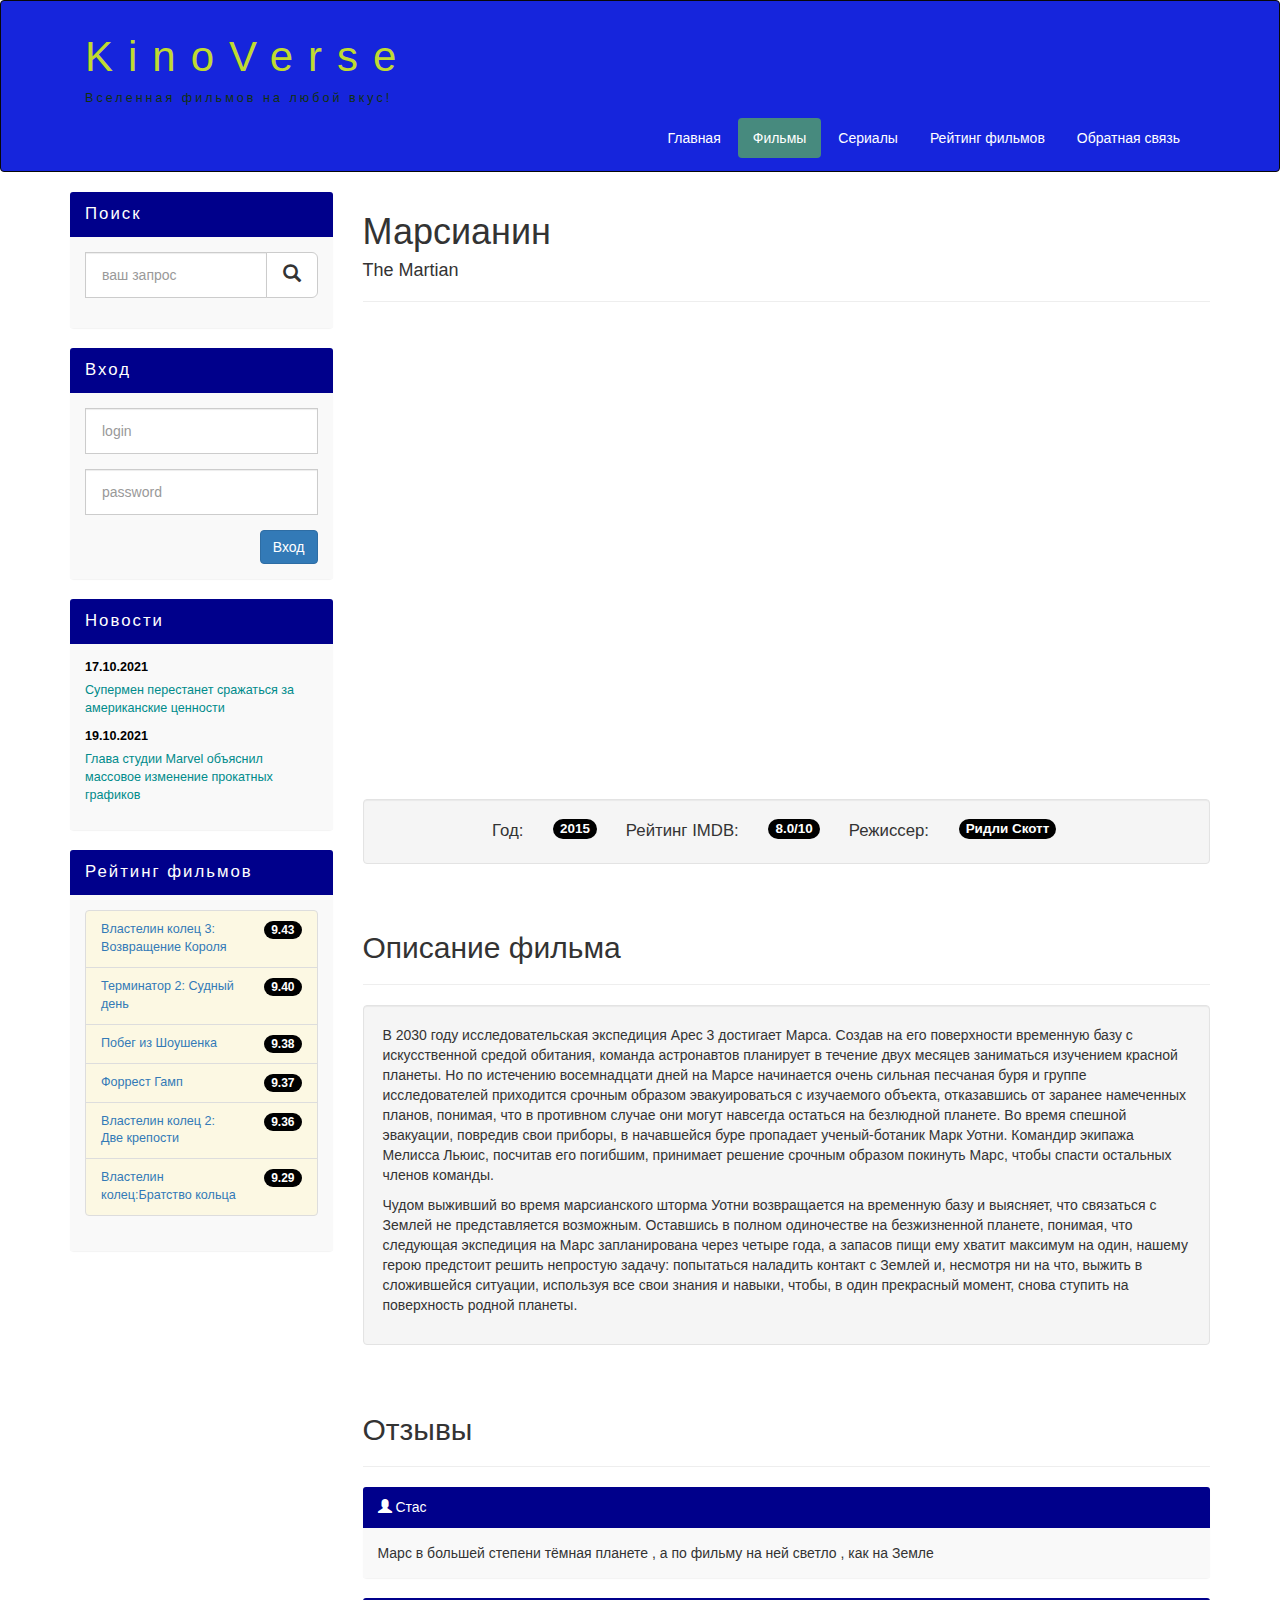
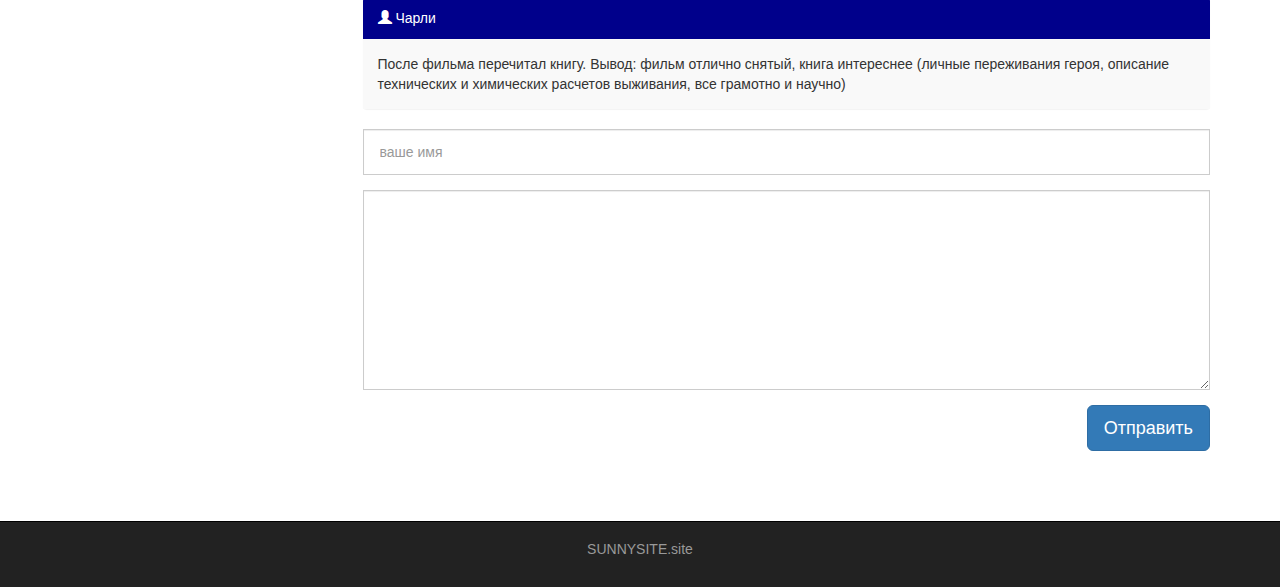
<file: show-martian.html>
<!DOCTYPE html>
<html lang="ru">
  <head>
    <meta charset="utf-8">
    <meta http-equiv="X-UA-Compatible" content="IE=edge">
    <meta name="viewport" content="width=device-width, initial-scale=1">
    <!-- The above 3 meta tags *must* come first in the head; any other head content must come *after* these tags -->
    <title>KINOVERSE 2.0</title>

    <!-- Bootstrap -->
    <link href="assets/css/bootstrap.min.css" rel="stylesheet">
    <link href="assets/css/style.css" rel="stylesheet">
    <!-- HTML5 shim and Respond.js for IE8 support of HTML5 elements and media queries -->
    <!-- WARNING: Respond.js doesn't work if you view the page via file:// -->
    <!--[if lt IE 9]>
      <script src="https://oss.maxcdn.com/html5shiv/3.7.3/html5shiv.min.js"></script>
      <script src="https://oss.maxcdn.com/respond/1.4.2/respond.min.js"></script>
    <![endif]-->
  </head>
  <body>
    <!-- header -->
    <div class="container-fluid">
      <div class="row">
          <nav role="navigation" class="navbar navbar-inverse">
            <div class="container">
              <div class="navbar-header header">
                <div class="container">
                  <div class="row">
                    <div class="col-lg-12">
                      <h1><a href="#">KinoVerse</a></h1>
                      <p>Вселенная фильмов на любой вкус!</p>
                    </div>
                  </div>
                </div>  
                <button type="button" data-target="#navbarCollapse" data-toggle="collapse" class="navbar-toggle">
                  <span class="sr-only">Toggle navigation</span>
                  <span class="icon-bar"></span>
                  <span class="icon-bar"></span>
                  <span class="icon-bar"></span>
                </button>
              </div>
              <div id="navbarCollapse" class="collapse navbar-collapse navbar-right">
                <ul class="nav nav-pills">
                  <li ><a href="index.html">Главная</a></li>
                  <li class="active"><a href="films.html">Фильмы</a></li>
                  <li><a href="serials.html">Сериалы</a></li>
                  <li><a href="rating.html">Рейтинг фильмов</a></li>
                  <li><a href="feedback.html#">Обратная связь</a></li>
                </ul>
              </div>
            </div>
          </nav>
      </div>
    </div>
    <!-- page content -->
 <div class="wrapper">
    <div class="container">
      <div class="row">
        <div class="col-lg-9 col-lg-push-3"> <!-- right block -->

          <form role="search" class="visible-xs">
                  <div class="form-group">
                    <div class="input-group">
                      <input type="search" class="form-control input-lg" placeholder="ваш запрос">
                      <div class="input-group-btn">
                        <button class="btn btn-default btn-lg" type="submit"><i class="glyphicon glyphicon-search"></i>
                        </button>
                      </div>
                     </div>
                  </div>
          </form>

          <h1>Марсианин</h1>
          <h4>The Martian</h4>
          <hr>
        <div class="embed-responsive embed-responsive-16by9">
		  	<iframe class="embed-responsive-item" src="https://www.youtube.com/embed/ej3ioOneTy8" allowfullscreen></iframe>

		</div>
          <div class="well info_block text-center">
          	Год: <span class="badge">2015</span>
          	Рейтинг IMDB: <span class="badge">8.0/10</span>
          	Режиссер: <span class="badge">Ридли Скотт</span>
          </div>
        <div class="margin-8"></div>
        <h2>Описание фильма </h2>
        <hr>
        <div class="well">
        <p>В 2030 году исследовательская экспедиция Арес 3 достигает Марса. Создав на его поверхности временную базу с искусственной средой обитания, команда астронавтов планирует в течение двух месяцев заниматься изучением красной планеты. Но по истечению восемнадцати дней на Марсе начинается очень сильная песчаная буря и группе исследователей приходится срочным образом эвакуироваться с изучаемого объекта, отказавшись от заранее намеченных планов, понимая, что в противном случае они могут навсегда остаться на безлюдной планете. Во время спешной эвакуации, повредив свои приборы, в начавшейся буре пропадает ученый-ботаник Марк Уотни. Командир экипажа Мелисса Льюис, посчитав его погибшим, принимает решение срочным образом покинуть Марс, чтобы спасти остальных членов команды.</p>
<p>Чудом выживший во время марсианского шторма Уотни возвращается на временную базу и выясняет, что связаться с Землей не представляется возможным. Оставшись в полном одиночестве на безжизненной планете, понимая, что следующая экспедиция на Марс запланирована через четыре года, а запасов пищи ему хватит максимум на один, нашему герою предстоит решить непростую задачу: попытаться наладить контакт с Землей и, несмотря ни на что, выжить в сложившейся ситуации, используя все свои знания и навыки, чтобы, в один прекрасный момент, снова ступить на поверхность родной планеты.</p>
        </div>
        <div class="margin-8"></div>
        <h2>Отзывы</h2>
        <hr>
		<div class="panel panel-info">
			<div class="panel-heading"><i class="glyphicon glyphicon-user"></i>  <span>Стас</span> </div>
			<div class="panel-body">
			    Марс в большей степени тёмная планете , а по фильму на ней светло , как на Земле
			</div>
		</div>
		<div class="panel panel-info">
			<div class="panel-heading"><i class="glyphicon glyphicon-user"></i>  <span>Чарли</span>  </div>
			<div class="panel-body">
			   После фильма перечитал книгу. Вывод: фильм отлично снятый, книга интереснее (личные переживания героя, описание технических и химических расчетов выживания, все грамотно и научно)
			</div>
		</div>
		<form>
			<div class="form-group">
				<input type="text" placeholder="ваше имя" class="form-control input-lg">
			</div>
			<div class="form-group">
				<textarea class="form-control"></textarea>
			</div>
			<button class="btn btn-lg btn-primary pull-right">Отправить</button>
		</form>
		<div class="margin-8"></div>
	</div>
        <div class="col-lg-3 col-lg-pull-9"> <!-- left block -->
          <div class="panel panel-info hidden-xs" >
            <div class="panel-heading">
              <div class="sidebar-header">Поиск</div>
            </div>
              <div class="panel-body">
                <form role="search">
                  <div class="form-group">
                    <div class="input-group">
                      <input type="search" class="form-control input-lg" placeholder="ваш запрос">
                      <div class="input-group-btn">
                        <button class="btn btn-default btn-lg" type="submit"><i class="glyphicon glyphicon-search"></i>
                        </button>
                      </div>
                     </div>
                  </div>
                </form>
              </div>
          </div>
          <div class="panel panel-info" >
            <div class="panel-heading">
              <div class="sidebar-header">Вход</div>
            </div>
            <div class="panel-body">
              <form role="form">
                <div class="form-group">
                  <input type="text" class="form-control input-lg" placeholder="login">
                </div>
                <div class="form-group">
                  <input type="password"  class="form-control input-lg" placeholder="password">
                </div>
                <button type="submit" class="btn btn-primary pull-right">Вход</button>
              </form>
            </div>
          </div>
          <div class="panel panel-info" >
            <div class="panel-heading">
              <div class="sidebar-header">Новости</div>
            </div>
            <div class="panel-body news_text">
              <time class="news_date" datetime="2021-10-17">17.10.2021</time>
              <p>Супермен перестанет сражаться за американские ценности</p>
              <time class="news_date" datetime="2021-10-19">19.10.2021</time>
              <p>Глава студии Marvel объяснил массовое изменение прокатных графиков</p>
            </div>
          </div>
           <div class="panel panel-info" >
            <div class="panel-heading">
              <div class="sidebar-header">Рейтинг фильмов</div>
            </div>
            <div class="panel-body">
              <ul class="list-group">
                <li class="list-group-item list-group-item-warning">
                  <span class="badge">9.43</span>
                  <a href="#">Властелин колец 3: Возвращение Короля </a>
                </li>
                <li class="list-group-item list-group-item-warning">
                  <span class="badge">9.40</span>
                  <a href="#">Терминатор 2: Судный день</a>
                </li>
                <li class="list-group-item list-group-item-warning">
                  <span class="badge">9.38</span>
                  <a href="#"> Побег из Шоушенка</a>
                </li>
                <li class="list-group-item list-group-item-warning">
                  <span class="badge">9.37</span>
                  <a href="#">Форрест Гамп</a>
                </li><li class="list-group-item list-group-item-warning">
                  <span class="badge">9.36</span>
                  <a href="#">Властелин колец 2: Две крепости </a>
                </li>
                <li class="list-group-item list-group-item-warning">
                  <span class="badge">9.29</span>
                  <a href="#">Властелин колец:Братство кольца</a>
                </li>
              </ul>

            </div>
          </div>



          </div>
        </div>
      </div>
    </div>
    <div class="clear"></div>
 </div>
<footer>
  <div class="container">
    <p class="text-center"><a href="http://sunnysite.site">SUNNYSITE.site</a></p>
  </div>
</footer>


    <!-- jQuery (necessary for Bootstrap's JavaScript plugins) -->
    <script src="https://ajax.googleapis.com/ajax/libs/jquery/1.12.4/jquery.min.js"></script>
    <!-- Include all compiled plugins (below), or include individual files as needed -->
    <script src="assets/js/bootstrap.min.js"></script>
  </body>
</html>
</file>
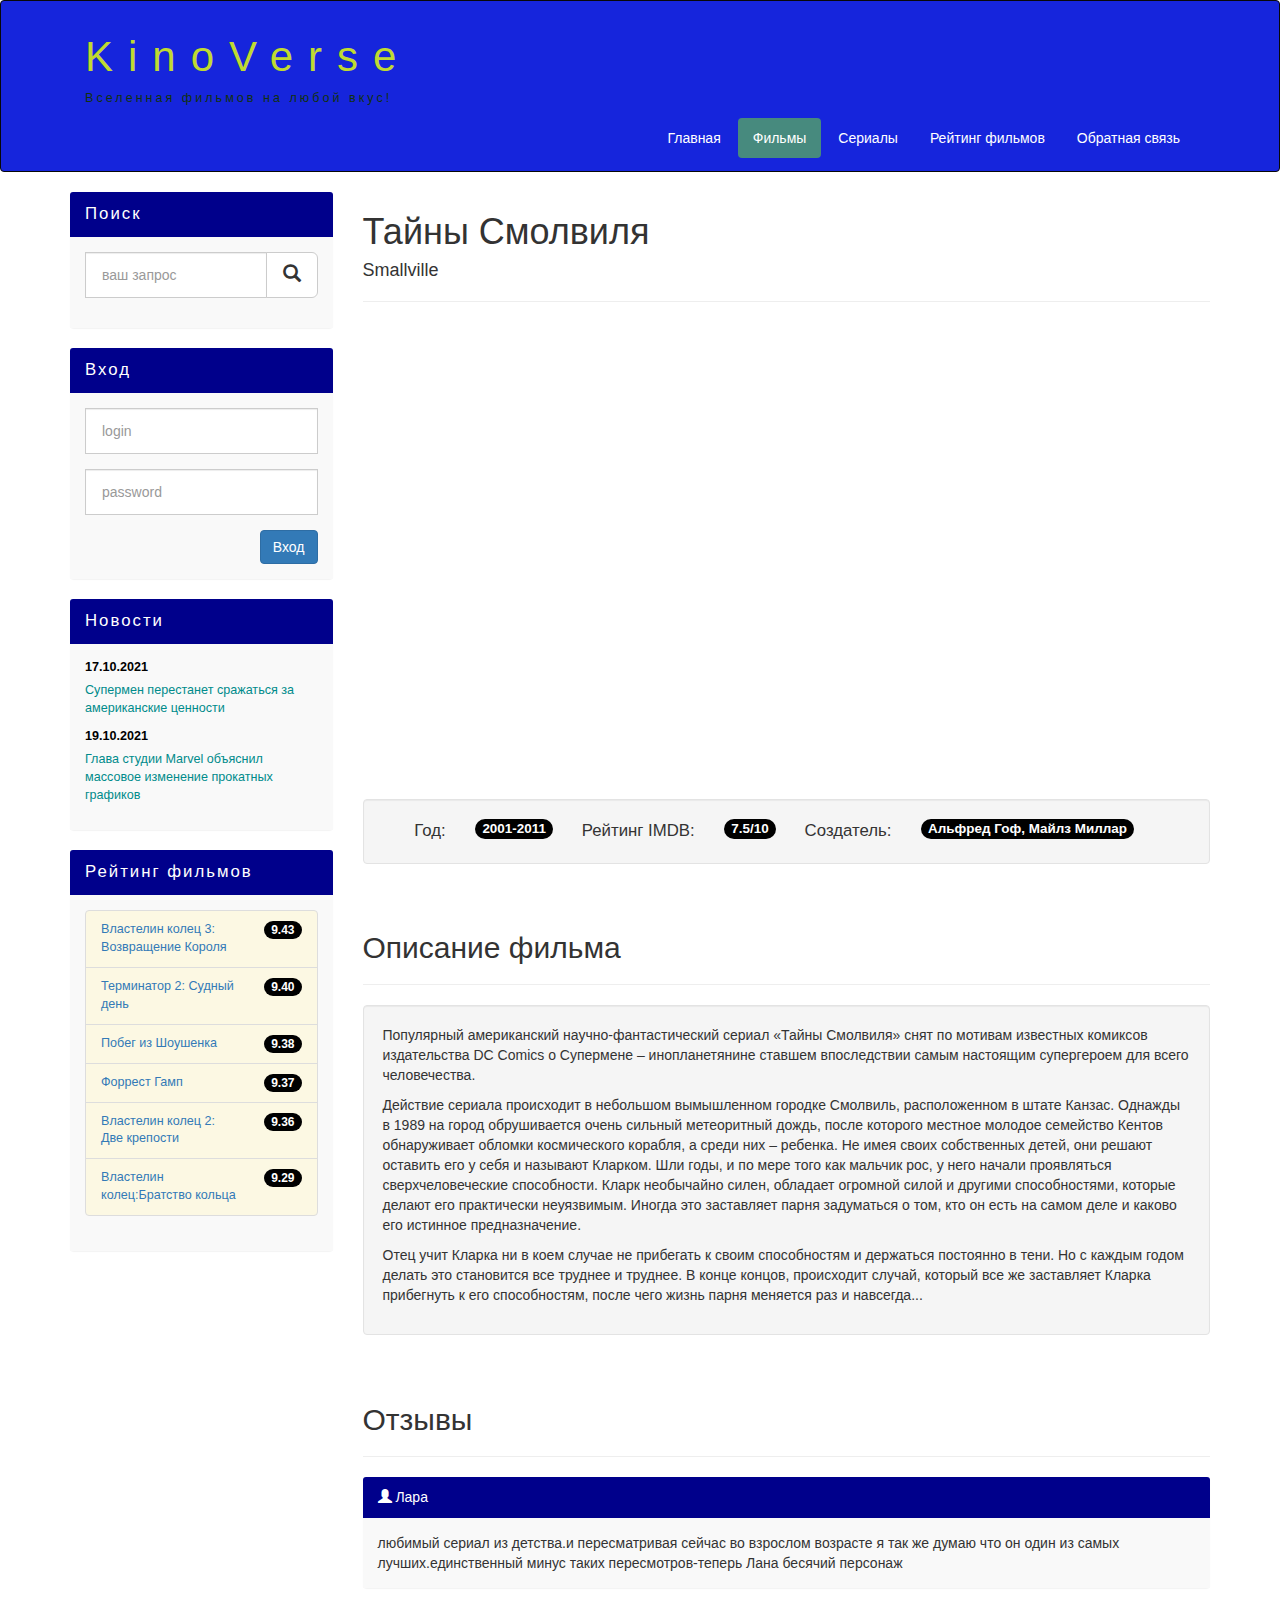
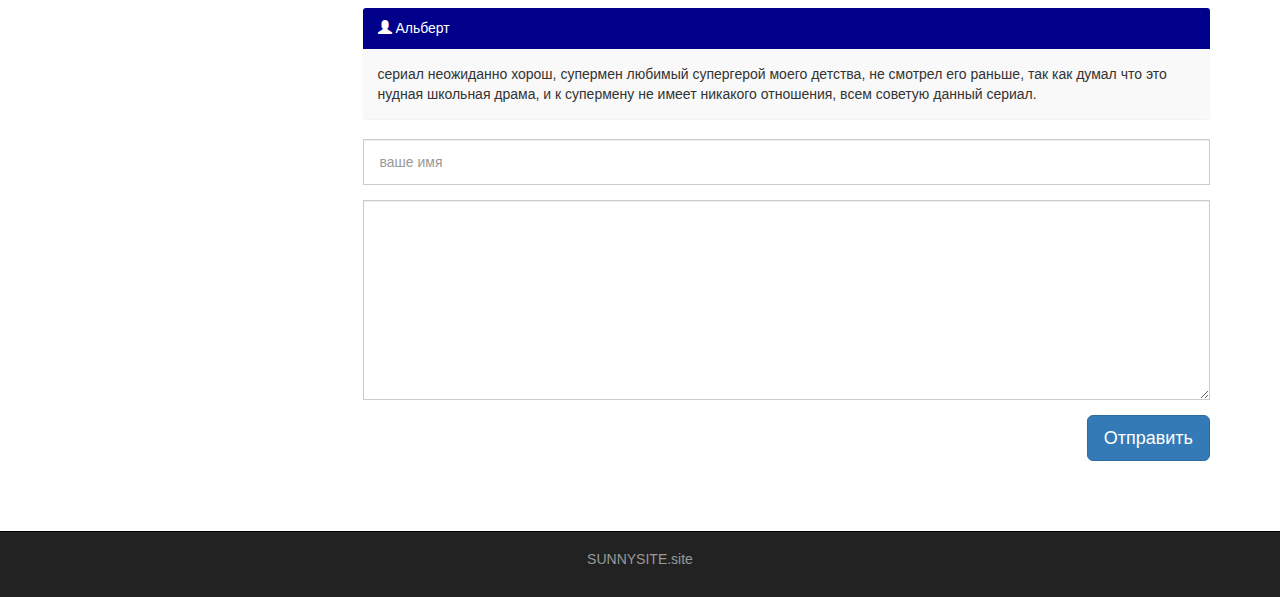
<file: show-smallville.html>
<!DOCTYPE html>
<html lang="ru">
  <head>
    <meta charset="utf-8">
    <meta http-equiv="X-UA-Compatible" content="IE=edge">
    <meta name="viewport" content="width=device-width, initial-scale=1">
    <!-- The above 3 meta tags *must* come first in the head; any other head content must come *after* these tags -->
    <title>KINOVERSE 2.0</title>

    <!-- Bootstrap -->
    <link href="assets/css/bootstrap.min.css" rel="stylesheet">
    <link href="assets/css/style.css" rel="stylesheet">
    <!-- HTML5 shim and Respond.js for IE8 support of HTML5 elements and media queries -->
    <!-- WARNING: Respond.js doesn't work if you view the page via file:// -->
    <!--[if lt IE 9]>
      <script src="https://oss.maxcdn.com/html5shiv/3.7.3/html5shiv.min.js"></script>
      <script src="https://oss.maxcdn.com/respond/1.4.2/respond.min.js"></script>
    <![endif]-->
  </head>
  <body>
    <!-- header -->
    <div class="container-fluid">
      <div class="row">
          <nav role="navigation" class="navbar navbar-inverse">
            <div class="container">
              <div class="navbar-header header">
                <div class="container">
                  <div class="row">
                    <div class="col-lg-12">
                      <h1><a href="#">KinoVerse</a></h1>
                      <p>Вселенная фильмов на любой вкус!</p>
                    </div>
                  </div>
                </div>  
                <button type="button" data-target="#navbarCollapse" data-toggle="collapse" class="navbar-toggle">
                  <span class="sr-only">Toggle navigation</span>
                  <span class="icon-bar"></span>
                  <span class="icon-bar"></span>
                  <span class="icon-bar"></span>
                </button>
              </div>
              <div id="navbarCollapse" class="collapse navbar-collapse navbar-right">
                <ul class="nav nav-pills">
                  <li ><a href="index.html">Главная</a></li>
                  <li class="active"><a href="films.html">Фильмы</a></li>
                  <li><a href="serials.html">Сериалы</a></li>
                  <li><a href="rating.html">Рейтинг фильмов</a></li>
                  <li><a href="feedback.html#">Обратная связь</a></li>
                </ul>
              </div>
            </div>
          </nav>
      </div>
    </div>
    <!-- page content -->
 <div class="wrapper">
    <div class="container">
      <div class="row">
        <div class="col-lg-9 col-lg-push-3"> <!-- right block -->

          <form role="search" class="visible-xs">
                  <div class="form-group">
                    <div class="input-group">
                      <input type="search" class="form-control input-lg" placeholder="ваш запрос">
                      <div class="input-group-btn">
                        <button class="btn btn-default btn-lg" type="submit"><i class="glyphicon glyphicon-search"></i>
                        </button>
                      </div>
                     </div>
                  </div>
          </form>

          <h1>Тайны Смолвиля</h1>
          <h4>Smallville</h4>
          <hr>
        <div class="embed-responsive embed-responsive-16by9">
		  	<iframe class="embed-responsive-item" src="https://www.youtube.com/embed/BgswsbZbdfM" allowfullscreen></iframe>

		</div>
          <div class="well info_block text-center">
          	Год: <span class="badge">2001-2011</span>
          	Рейтинг IMDB: <span class="badge">7.5/10</span>
          	Создатель: <span class="badge">Альфред Гоф, Майлз Миллар</span>
          </div>
        <div class="margin-8"></div>
        <h2>Описание фильма </h2>
        <hr>
        <div class="well">
        	<p>Популярный американский научно-фантастический сериал «Тайны Смолвиля» снят по мотивам известных комиксов издательства DC Comics о Супермене – инопланетянине ставшем впоследствии самым настоящим супергероем для всего человечества.</p>
<p>Действие сериала происходит в небольшом вымышленном городке Смолвиль, расположенном в штате Канзас. Однажды в 1989 на город обрушивается очень сильный метеоритный дождь, после которого местное молодое семейство Кентов обнаруживает обломки космического корабля, а среди них – ребенка. Не имея своих собственных детей, они решают оставить его у себя и называют Кларком. Шли годы, и по мере того как мальчик рос, у него начали проявляться сверхчеловеческие способности. Кларк необычайно силен, обладает огромной силой и другими способностями, которые делают его практически неуязвимым. Иногда это заставляет парня задуматься о том, кто он есть на самом деле и каково его истинное предназначение.</p>
<p>Отец учит Кларка ни в коем случае не прибегать к своим способностям и держаться постоянно в тени. Но с каждым годом делать это становится все труднее и труднее. В конце концов, происходит случай, который все же заставляет Кларка прибегнуть к его способностям, после чего жизнь парня меняется раз и навсегда...</p>
        </div>
        <div class="margin-8"></div>
        <h2>Отзывы</h2>
        <hr>
		<div class="panel panel-info">
			<div class="panel-heading"><i class="glyphicon glyphicon-user"></i>  <span>Лара</span> </div>
			<div class="panel-body">
			    любимый сериал из детства.и пересматривая сейчас во взрослом возрасте я так же думаю что он один из самых лучших.единственный минус таких пересмотров-теперь Лана бесячий персонаж
			</div>
		</div>
		<div class="panel panel-info">
			<div class="panel-heading"><i class="glyphicon glyphicon-user"></i>  <span>Альберт</span>  </div>
			<div class="panel-body">
			   сериал неожиданно хорош, супермен любимый супергерой моего детства, не смотрел его раньше, так как думал что это нудная школьная драма, и к супермену не имеет никакого отношения, всем советую данный сериал.
			</div>
		</div>
		<form>
			<div class="form-group">
				<input type="text" placeholder="ваше имя" class="form-control input-lg">
			</div>
			<div class="form-group">
				<textarea class="form-control"></textarea>
			</div>
			<button class="btn btn-lg btn-primary pull-right">Отправить</button>
		</form>
		<div class="margin-8"></div>
	</div>
        <div class="col-lg-3 col-lg-pull-9"> <!-- left block -->
          <div class="panel panel-info hidden-xs" >
            <div class="panel-heading">
              <div class="sidebar-header">Поиск</div>
            </div>
              <div class="panel-body">
                <form role="search">
                  <div class="form-group">
                    <div class="input-group">
                      <input type="search" class="form-control input-lg" placeholder="ваш запрос">
                      <div class="input-group-btn">
                        <button class="btn btn-default btn-lg" type="submit"><i class="glyphicon glyphicon-search"></i>
                        </button>
                      </div>
                     </div>
                  </div>
                </form>
              </div>
          </div>
          <div class="panel panel-info" >
            <div class="panel-heading">
              <div class="sidebar-header">Вход</div>
            </div>
            <div class="panel-body">
              <form role="form">
                <div class="form-group">
                  <input type="text" class="form-control input-lg" placeholder="login">
                </div>
                <div class="form-group">
                  <input type="password"  class="form-control input-lg" placeholder="password">
                </div>
                <button type="submit" class="btn btn-primary pull-right">Вход</button>
              </form>
            </div>
          </div>
          <div class="panel panel-info" >
            <div class="panel-heading">
              <div class="sidebar-header">Новости</div>
            </div>
            <div class="panel-body news_text">
              <time class="news_date" datetime="2021-10-17">17.10.2021</time>
              <p>Супермен перестанет сражаться за американские ценности</p>
              <time class="news_date" datetime="2021-10-19">19.10.2021</time>
              <p>Глава студии Marvel объяснил массовое изменение прокатных графиков</p>
            </div>
          </div>
           <div class="panel panel-info" >
            <div class="panel-heading">
              <div class="sidebar-header">Рейтинг фильмов</div>
            </div>
            <div class="panel-body">
              <ul class="list-group">
                <li class="list-group-item list-group-item-warning">
                  <span class="badge">9.43</span>
                  <a href="#">Властелин колец 3: Возвращение Короля </a>
                </li>
                <li class="list-group-item list-group-item-warning">
                  <span class="badge">9.40</span>
                  <a href="#">Терминатор 2: Судный день</a>
                </li>
                <li class="list-group-item list-group-item-warning">
                  <span class="badge">9.38</span>
                  <a href="#"> Побег из Шоушенка</a>
                </li>
                <li class="list-group-item list-group-item-warning">
                  <span class="badge">9.37</span>
                  <a href="#">Форрест Гамп</a>
                </li><li class="list-group-item list-group-item-warning">
                  <span class="badge">9.36</span>
                  <a href="#">Властелин колец 2: Две крепости </a>
                </li>
                <li class="list-group-item list-group-item-warning">
                  <span class="badge">9.29</span>
                  <a href="#">Властелин колец:Братство кольца</a>
                </li>
              </ul>

            </div>
          </div>



          </div>
        </div>
      </div>
    </div>
    <div class="clear"></div>
 </div>
<footer>
  <div class="container">
    <p class="text-center"><a href="http://sunnysite.site">SUNNYSITE.site</a></p>
  </div>
</footer>


    <!-- jQuery (necessary for Bootstrap's JavaScript plugins) -->
    <script src="https://ajax.googleapis.com/ajax/libs/jquery/1.12.4/jquery.min.js"></script>
    <!-- Include all compiled plugins (below), or include individual files as needed -->
    <script src="assets/js/bootstrap.min.js"></script>
  </body>
</html>
</file>
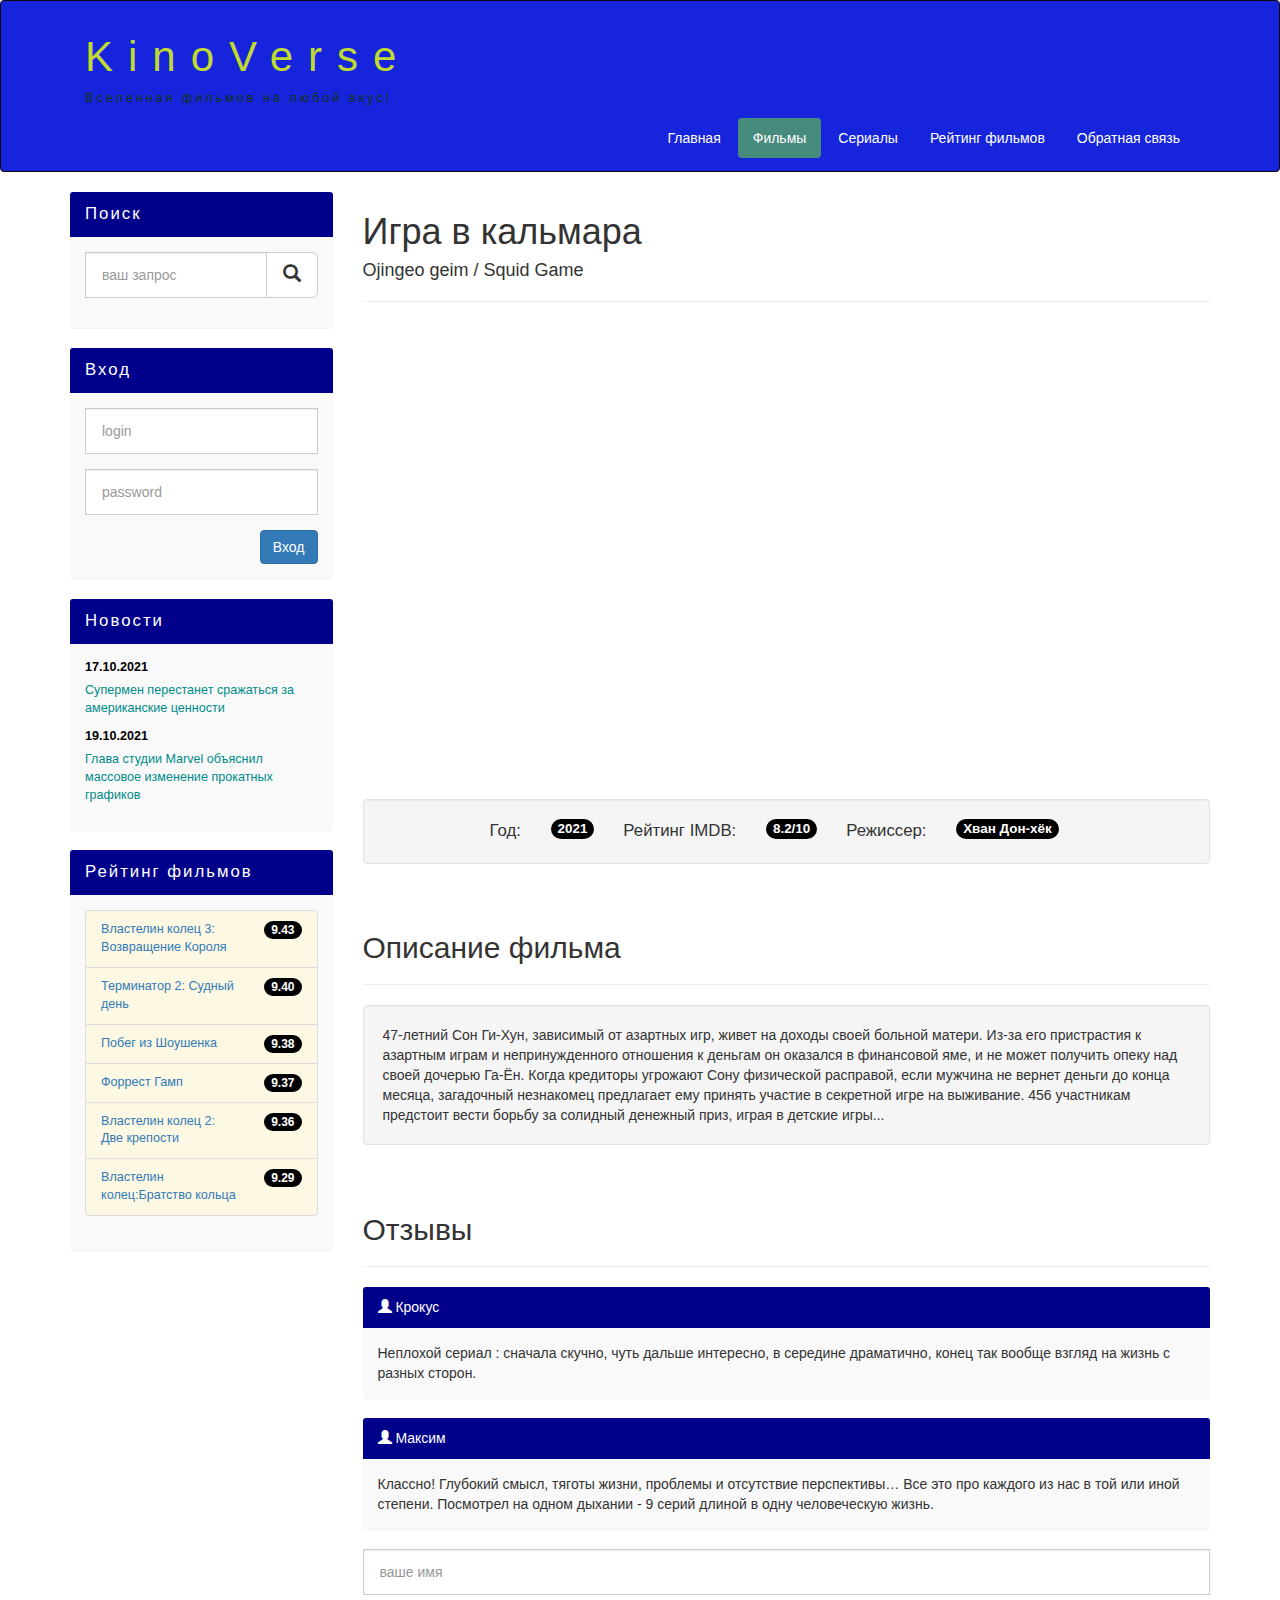
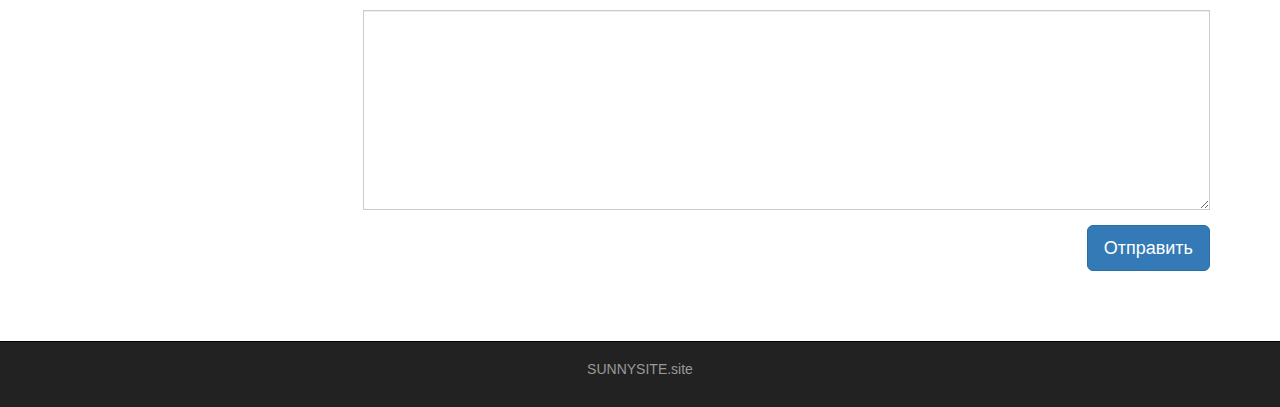
<file: show-squidgame.html>
<!DOCTYPE html>
<html lang="ru">
  <head>
    <meta charset="utf-8">
    <meta http-equiv="X-UA-Compatible" content="IE=edge">
    <meta name="viewport" content="width=device-width, initial-scale=1">
    <!-- The above 3 meta tags *must* come first in the head; any other head content must come *after* these tags -->
    <title>KINOVERSE 2.0</title>

    <!-- Bootstrap -->
    <link href="assets/css/bootstrap.min.css" rel="stylesheet">
    <link href="assets/css/style.css" rel="stylesheet">
    <!-- HTML5 shim and Respond.js for IE8 support of HTML5 elements and media queries -->
    <!-- WARNING: Respond.js doesn't work if you view the page via file:// -->
    <!--[if lt IE 9]>
      <script src="https://oss.maxcdn.com/html5shiv/3.7.3/html5shiv.min.js"></script>
      <script src="https://oss.maxcdn.com/respond/1.4.2/respond.min.js"></script>
    <![endif]-->
  </head>
  <body>
    <!-- header -->
    <div class="container-fluid">
      <div class="row">
          <nav role="navigation" class="navbar navbar-inverse">
            <div class="container">
              <div class="navbar-header header">
                <div class="container">
                  <div class="row">
                    <div class="col-lg-12">
                      <h1><a href="#">KinoVerse</a></h1>
                      <p>Вселенная фильмов на любой вкус!</p>
                    </div>
                  </div>
                </div>  
                <button type="button" data-target="#navbarCollapse" data-toggle="collapse" class="navbar-toggle">
                  <span class="sr-only">Toggle navigation</span>
                  <span class="icon-bar"></span>
                  <span class="icon-bar"></span>
                  <span class="icon-bar"></span>
                </button>
              </div>
              <div id="navbarCollapse" class="collapse navbar-collapse navbar-right">
                <ul class="nav nav-pills">
                  <li ><a href="index.html">Главная</a></li>
                  <li class="active"><a href="films.html">Фильмы</a></li>
                  <li><a href="serials.html">Сериалы</a></li>
                  <li><a href="rating.html">Рейтинг фильмов</a></li>
                  <li><a href="feedback.html#">Обратная связь</a></li>
                </ul>
              </div>
            </div>
          </nav>
      </div>
    </div>
    <!-- page content -->
 <div class="wrapper">
    <div class="container">
      <div class="row">
        <div class="col-lg-9 col-lg-push-3"> <!-- right block -->

          <form role="search" class="visible-xs">
                  <div class="form-group">
                    <div class="input-group">
                      <input type="search" class="form-control input-lg" placeholder="ваш запрос">
                      <div class="input-group-btn">
                        <button class="btn btn-default btn-lg" type="submit"><i class="glyphicon glyphicon-search"></i>
                        </button>
                      </div>
                     </div>
                  </div>
          </form>

          <h1>Игра в кальмара</h1>
          <h4>Ojingeo geim / Squid Game</h4>
          <hr>
        <div class="embed-responsive embed-responsive-16by9">
		  	<iframe class="embed-responsive-item" src="https://www.youtube.com/embed/oqxAJKy0ii4" allowfullscreen></iframe>

		</div>
          <div class="well info_block text-center">
          	Год: <span class="badge">2021</span>
          	Рейтинг IMDB: <span class="badge">8.2/10</span>
          	Режиссер: <span class="badge">Хван Дон-хёк</span>
          </div>
        <div class="margin-8"></div>
        <h2>Описание фильма </h2>
        <hr>
        <div class="well">
        	47-летний Сон Ги-Хун, зависимый от азартных игр, живет на доходы своей больной матери. Из-за его пристрастия к азартным играм и непринужденного отношения к деньгам он оказался в финансовой яме, и не может получить опеку над своей дочерью Га-Ён. Когда кредиторы угрожают Сону физической расправой, если мужчина не вернет деньги до конца месяца, загадочный незнакомец предлагает ему принять участие в секретной игре на выживание. 456 участникам предстоит вести борьбу за солидный денежный приз, играя в детские игры...
        </div>
        <div class="margin-8"></div>
        <h2>Отзывы</h2>
        <hr>
		<div class="panel panel-info">
			<div class="panel-heading"><i class="glyphicon glyphicon-user"></i>  <span>Крокус</span> </div>
			<div class="panel-body">
			    Неплохой сериал : сначала скучно, чуть дальше интересно, в середине драматично, конец так вообще взгляд на жизнь с разных сторон.
			</div>
		</div>
		<div class="panel panel-info">
			<div class="panel-heading"><i class="glyphicon glyphicon-user"></i>  <span>Максим</span>  </div>
			<div class="panel-body">
			    Классно! Глубокий смысл, тяготы жизни, проблемы и отсутствие перспективы… Все это про каждого из нас в той или иной степени. Посмотрел на одном дыхании - 9 серий длиной в одну человеческую жизнь.
			</div>
		</div>
		<form>
			<div class="form-group">
				<input type="text" placeholder="ваше имя" class="form-control input-lg">
			</div>
			<div class="form-group">
				<textarea class="form-control"></textarea>
			</div>
			<button class="btn btn-lg btn-primary pull-right">Отправить</button>
		</form>
		<div class="margin-8"></div>
	</div>
        <div class="col-lg-3 col-lg-pull-9"> <!-- left block -->
          <div class="panel panel-info hidden-xs" >
            <div class="panel-heading">
              <div class="sidebar-header">Поиск</div>
            </div>
              <div class="panel-body">
                <form role="search">
                  <div class="form-group">
                    <div class="input-group">
                      <input type="search" class="form-control input-lg" placeholder="ваш запрос">
                      <div class="input-group-btn">
                        <button class="btn btn-default btn-lg" type="submit"><i class="glyphicon glyphicon-search"></i>
                        </button>
                      </div>
                     </div>
                  </div>
                </form>
              </div>
          </div>
          <div class="panel panel-info" >
            <div class="panel-heading">
              <div class="sidebar-header">Вход</div>
            </div>
            <div class="panel-body">
              <form role="form">
                <div class="form-group">
                  <input type="text" class="form-control input-lg" placeholder="login">
                </div>
                <div class="form-group">
                  <input type="password"  class="form-control input-lg" placeholder="password">
                </div>
                <button type="submit" class="btn btn-primary pull-right">Вход</button>
              </form>
            </div>
          </div>
          <div class="panel panel-info" >
            <div class="panel-heading">
              <div class="sidebar-header">Новости</div>
            </div>
            <div class="panel-body news_text">
              <time class="news_date" datetime="2021-10-17">17.10.2021</time>
              <p>Супермен перестанет сражаться за американские ценности</p>
              <time class="news_date" datetime="2021-10-19">19.10.2021</time>
              <p>Глава студии Marvel объяснил массовое изменение прокатных графиков</p>
            </div>
          </div>
           <div class="panel panel-info" >
            <div class="panel-heading">
              <div class="sidebar-header">Рейтинг фильмов</div>
            </div>
            <div class="panel-body">
              <ul class="list-group">
                <li class="list-group-item list-group-item-warning">
                  <span class="badge">9.43</span>
                  <a href="#">Властелин колец 3: Возвращение Короля </a>
                </li>
                <li class="list-group-item list-group-item-warning">
                  <span class="badge">9.40</span>
                  <a href="#">Терминатор 2: Судный день</a>
                </li>
                <li class="list-group-item list-group-item-warning">
                  <span class="badge">9.38</span>
                  <a href="#"> Побег из Шоушенка</a>
                </li>
                <li class="list-group-item list-group-item-warning">
                  <span class="badge">9.37</span>
                  <a href="#">Форрест Гамп</a>
                </li><li class="list-group-item list-group-item-warning">
                  <span class="badge">9.36</span>
                  <a href="#">Властелин колец 2: Две крепости </a>
                </li>
                <li class="list-group-item list-group-item-warning">
                  <span class="badge">9.29</span>
                  <a href="#">Властелин колец:Братство кольца</a>
                </li>
              </ul>

            </div>
          </div>



          </div>
        </div>
      </div>
    </div>
    <div class="clear"></div>
 </div>
<footer>
  <div class="container">
    <p class="text-center"><a href="http://sunnysite.site">SUNNYSITE.site</a></p>
  </div>
</footer>


    <!-- jQuery (necessary for Bootstrap's JavaScript plugins) -->
    <script src="https://ajax.googleapis.com/ajax/libs/jquery/1.12.4/jquery.min.js"></script>
    <!-- Include all compiled plugins (below), or include individual files as needed -->
    <script src="assets/js/bootstrap.min.js"></script>
  </body>
</html>
</file>
<file: assets/css/style.css>
html, body {
	height: 100%;
}

.header a, .header a:hover {
color: #c0da31;
text-decoration: none;
}
.header h1 {
	letter-spacing: 15px;
	font-size: 300%;
}
.header p {
	color: #12310e !important;
	font-size: 90%;
	letter-spacing: 3px;
}
.nav-pills>li.active>a, .nav-pills>li.active>a:focus, .nav-pills>li.active>a:hover {
	color: #fff;
	background-color: #478a7e;
}
.nav-pills>li>a {
	color: #fff;
}
.nav-pills>li>a:hover {
	background-color: #478a7e;
}
.navbar-inverse {
	padding: 1%;
	background-color: #1625dc;
}
@media (max-width:  767px) {
	.nav-pills>li {
		float: none;
	}
	.nav-pills {
		text-align: center;
	}
	.header h1 {
		letter-spacing: 5px;
		font-size: 280%;
	}
	.header {
		text-align: center;
	}
	.films_block img {
		width: 100%;
		height: 100%;
	}
}
.clear {
	clear: both;
	height: 63px;
}
.wrapper {
	min-height: 100%;
}
.news_line {
	border-color: black;
}
.films_block {
	text-align: center;
	margin-top: 3%;
}
.films_block img {
		margin-bottom: 5%;
	border-radius: 5px;
	border: solid 5px #dad7d5;
	width: 160px;
	height: 220px;
	box-sizing: cover;
}
.film_label {
	padding: 2%;
	margin-bottom: 4%;
	font-weight: bold;
}

.margin-8 {
	margin-top: 8%;
}
.panel {
	border: none;
}
.panel-body {
	background-color: #f9f9f9;
}
.panel-info>.panel-heading {
background-color: darkblue;
color: white;
border-color: transparent;
}
.sidebar-header {
	font-size: 120%;
	letter-spacing: 2px;
}
.form-control {
	border-radius: 0px;
}
.input-lg {
	font-size: 14px;
}
.news_text {
	font-size: 90%;
	color: darkcyan;
}
.news_text p{
	margin-top: 5px;
}
.news_date {
	font-weight: bold;
	color: black;
	margin-bottom: 5px;
}
.list-group-item-warning {
	font-size: 90%;
	
}

.badge {
	background-color: #000000;
	margin-left: 25px;
	margin-bottom: 5px;
}
.info_block{
	font-size: 120%;

}
.info_block .badge {
	font-size: 80%;
}
.info_block span {
	margin-right: 3%;
}
textarea.form-control {
	height: 200px;
}

footer {
color: #666;
background-color: #222;
padding: 17px 0 18px 0;
border-top: 1px solid black;
}
footer a {
	color: #999;
}
footer a:hover {
	color: #efefef;
	text-decoration: none;
}

.feedback_form .form-group {
	margin-top: 2%;

}
.table tbody>tr>td.vert-align {
	vertical-align: middle;
}
</file>
